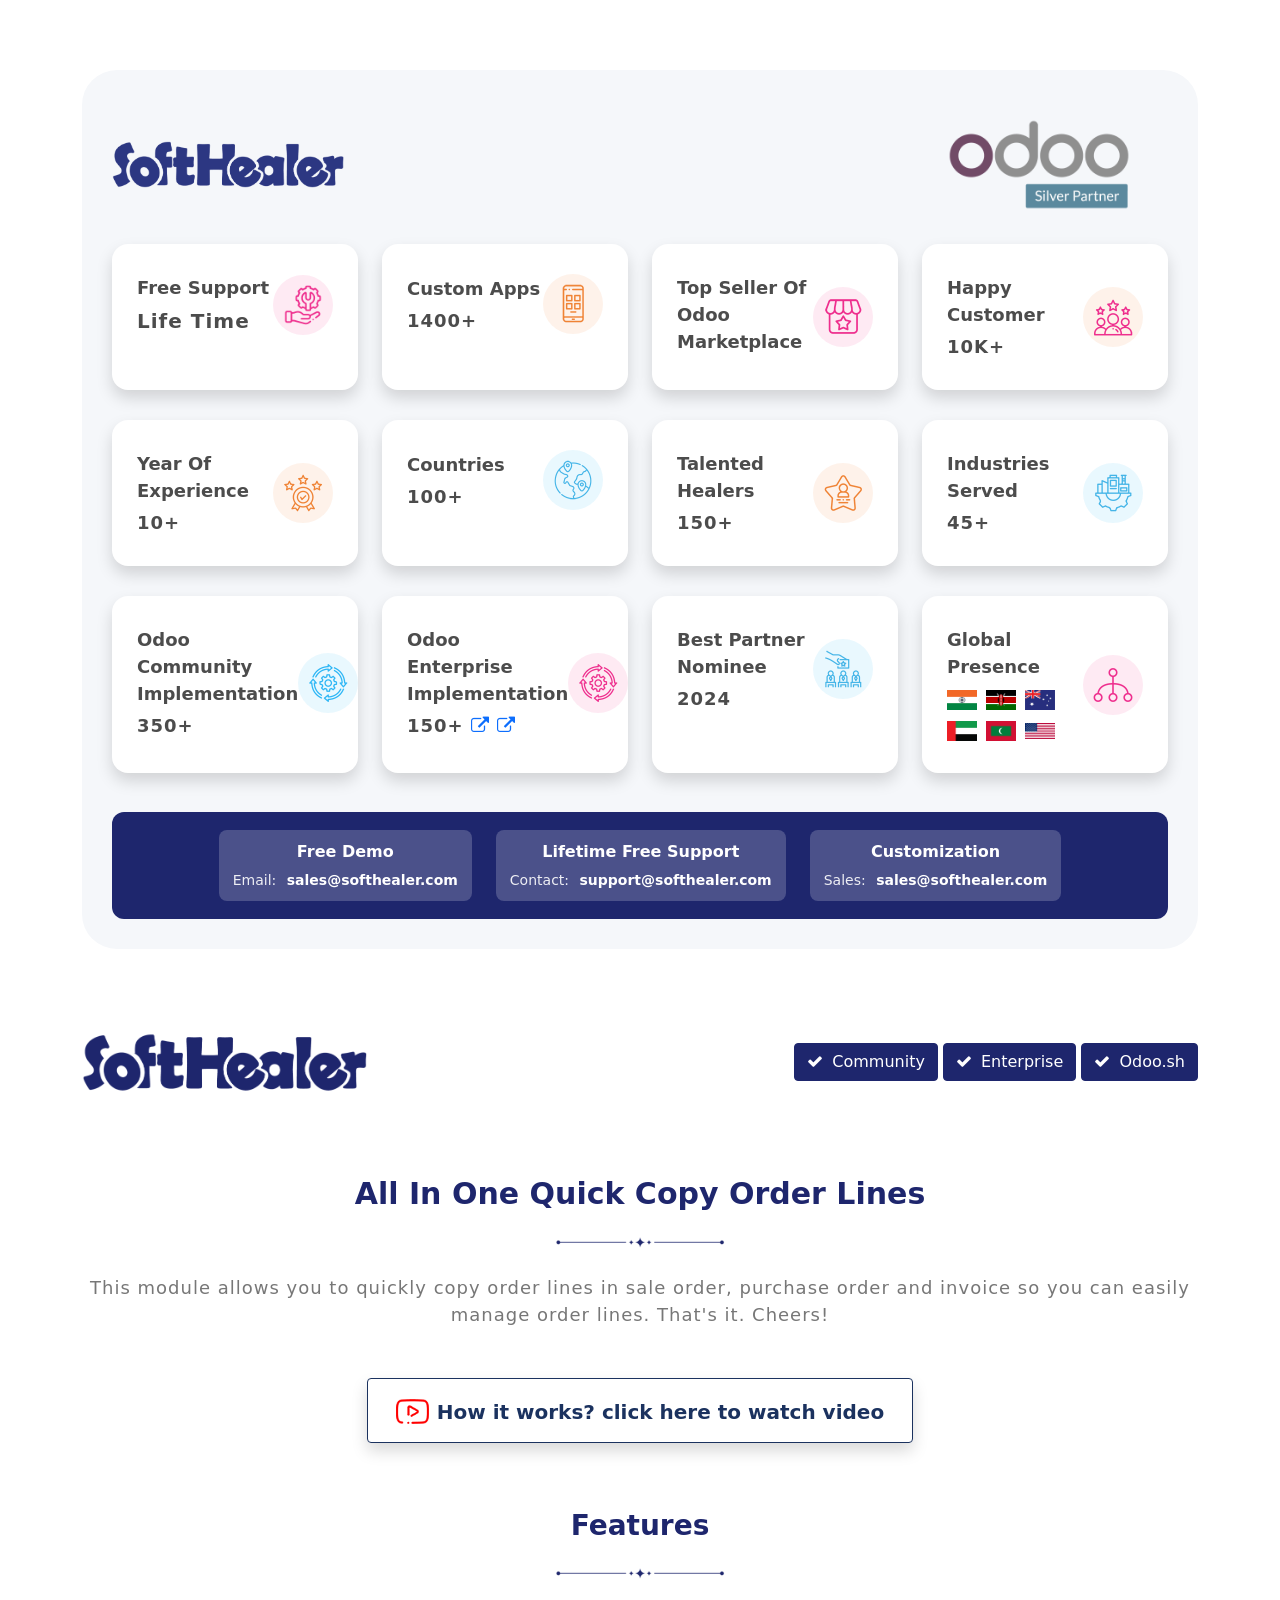
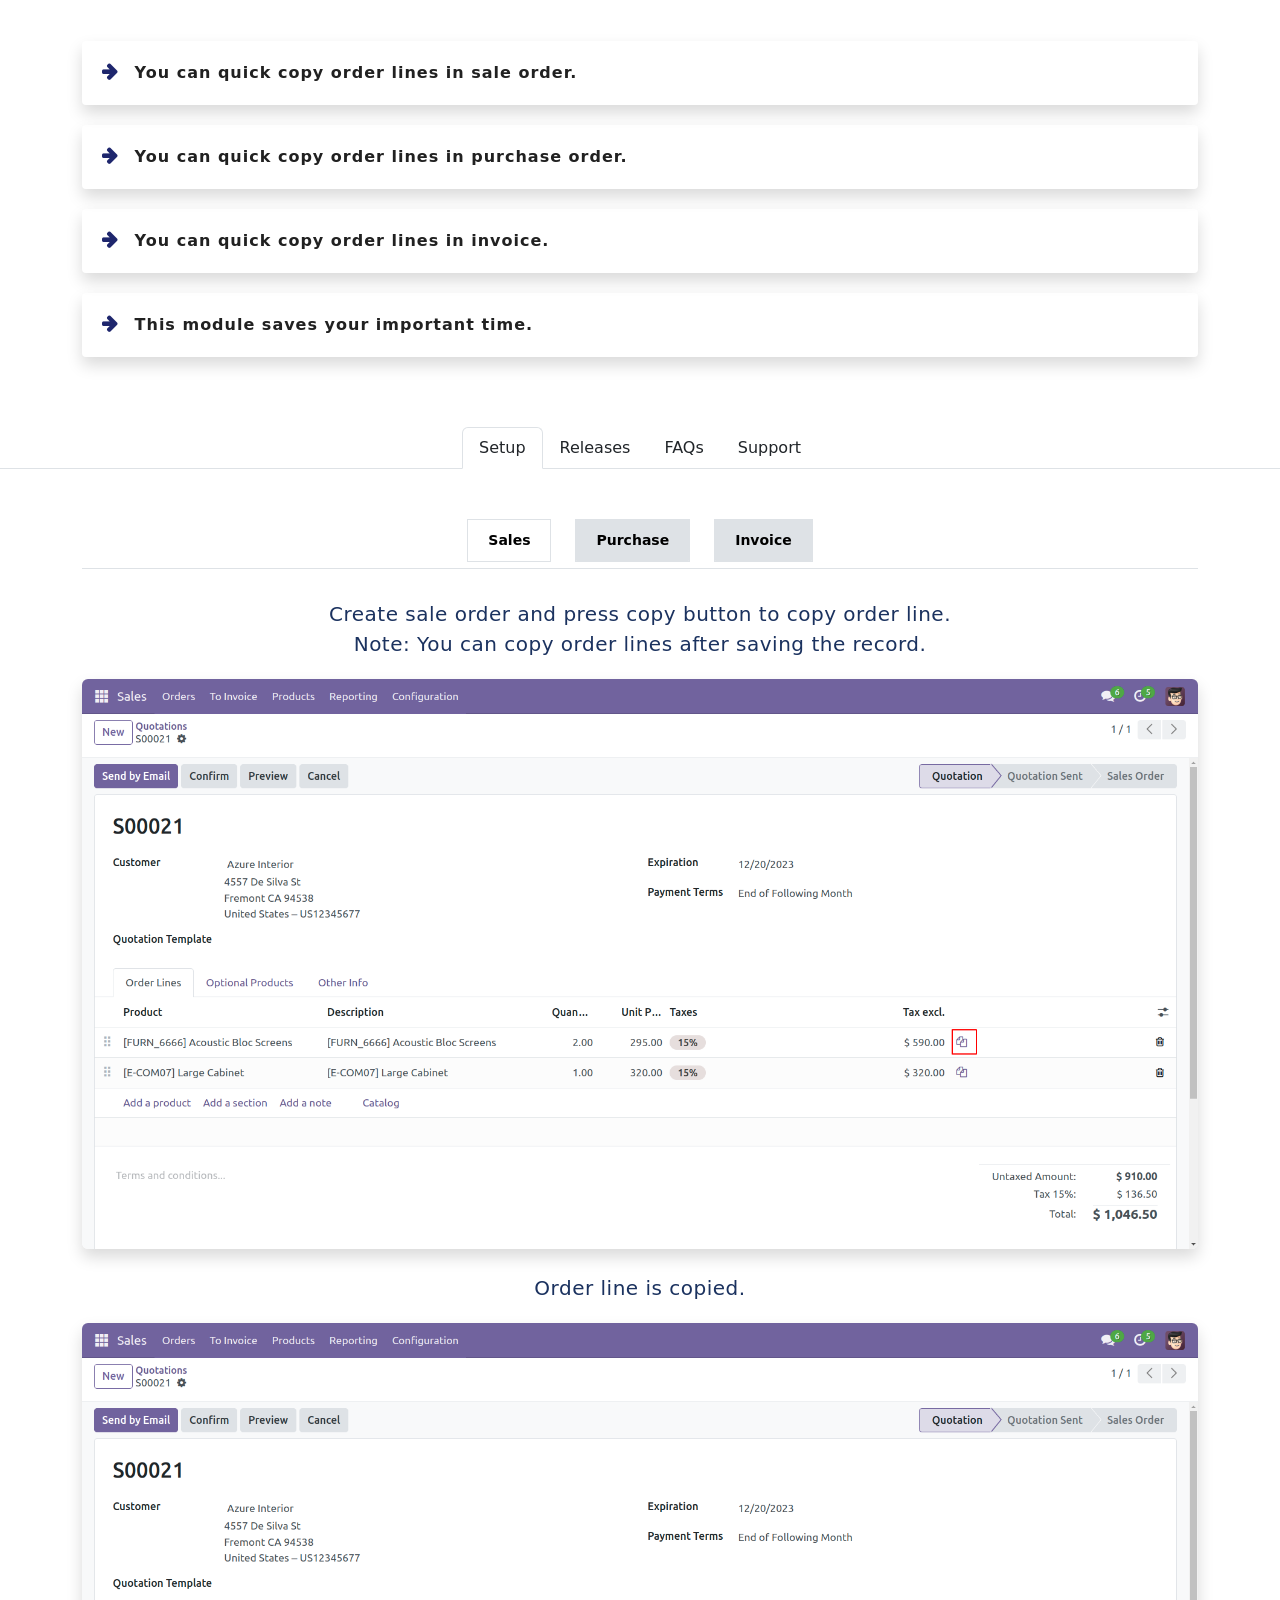
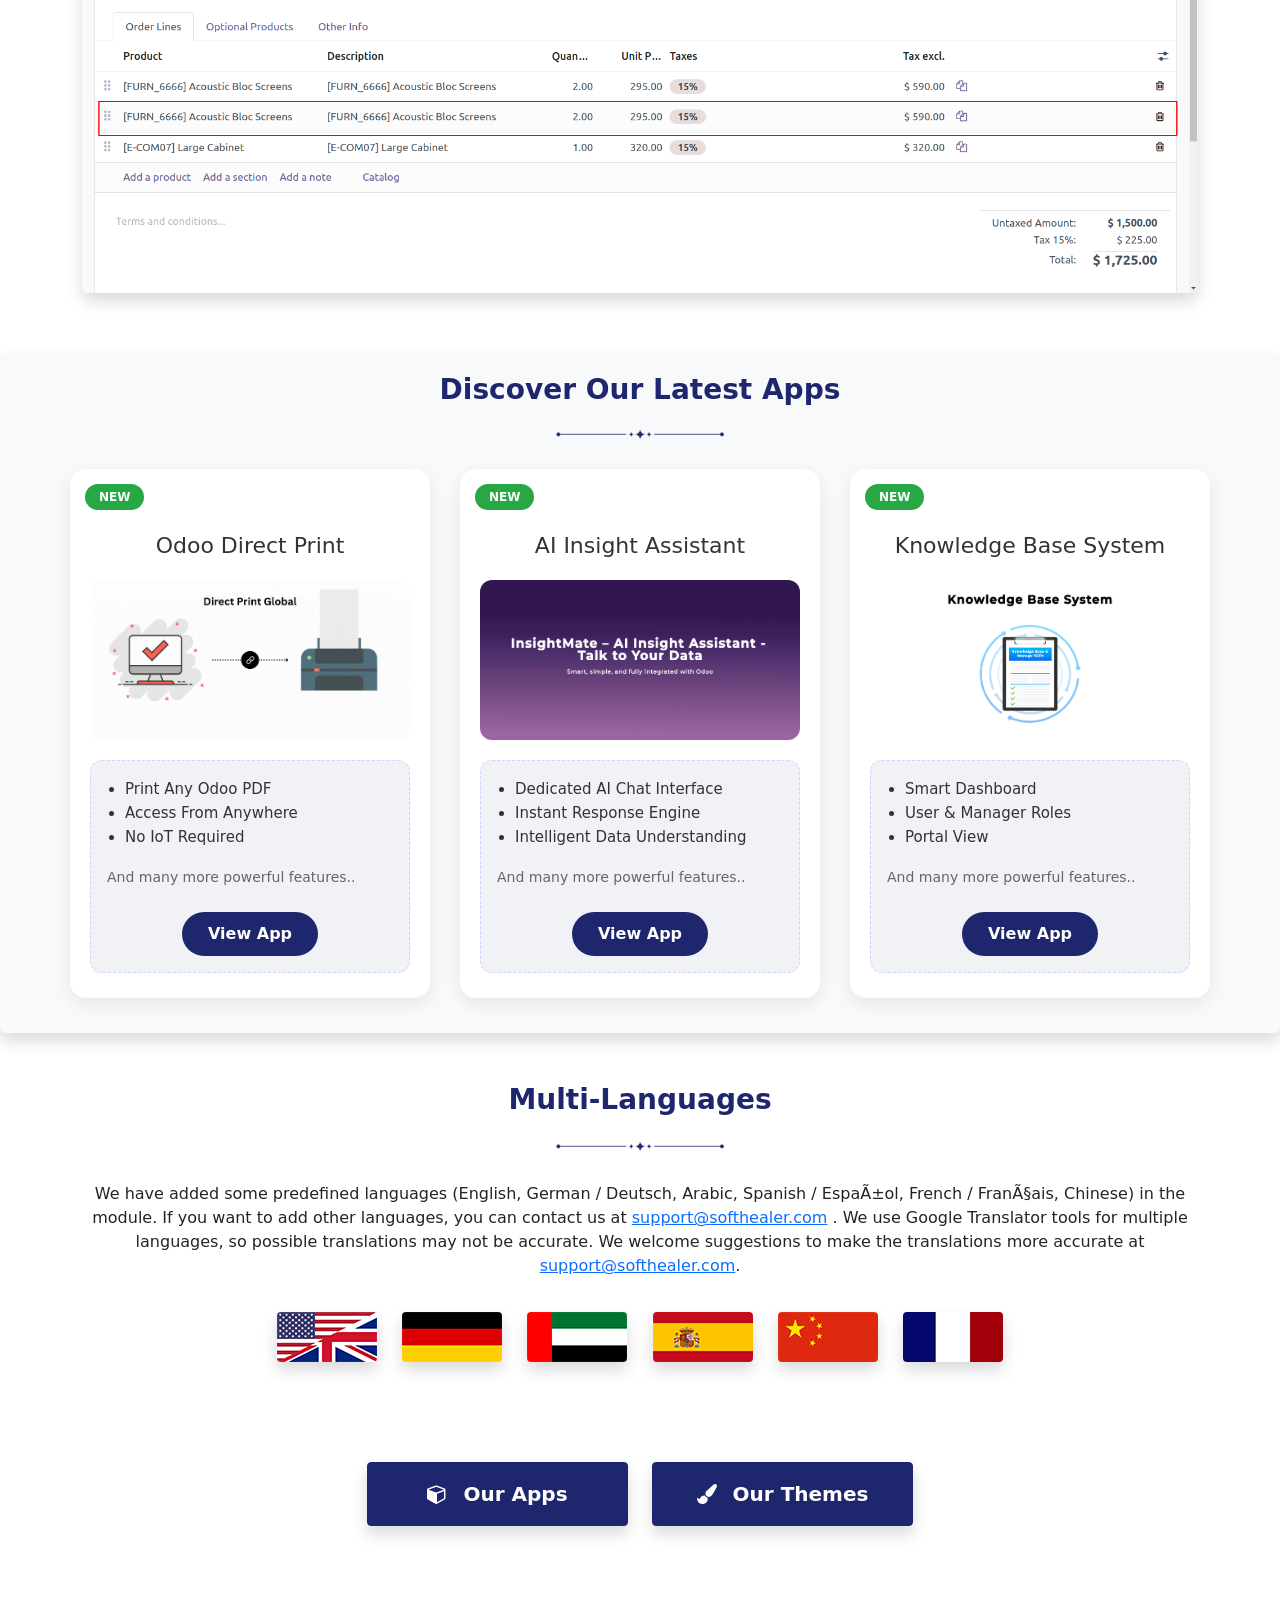
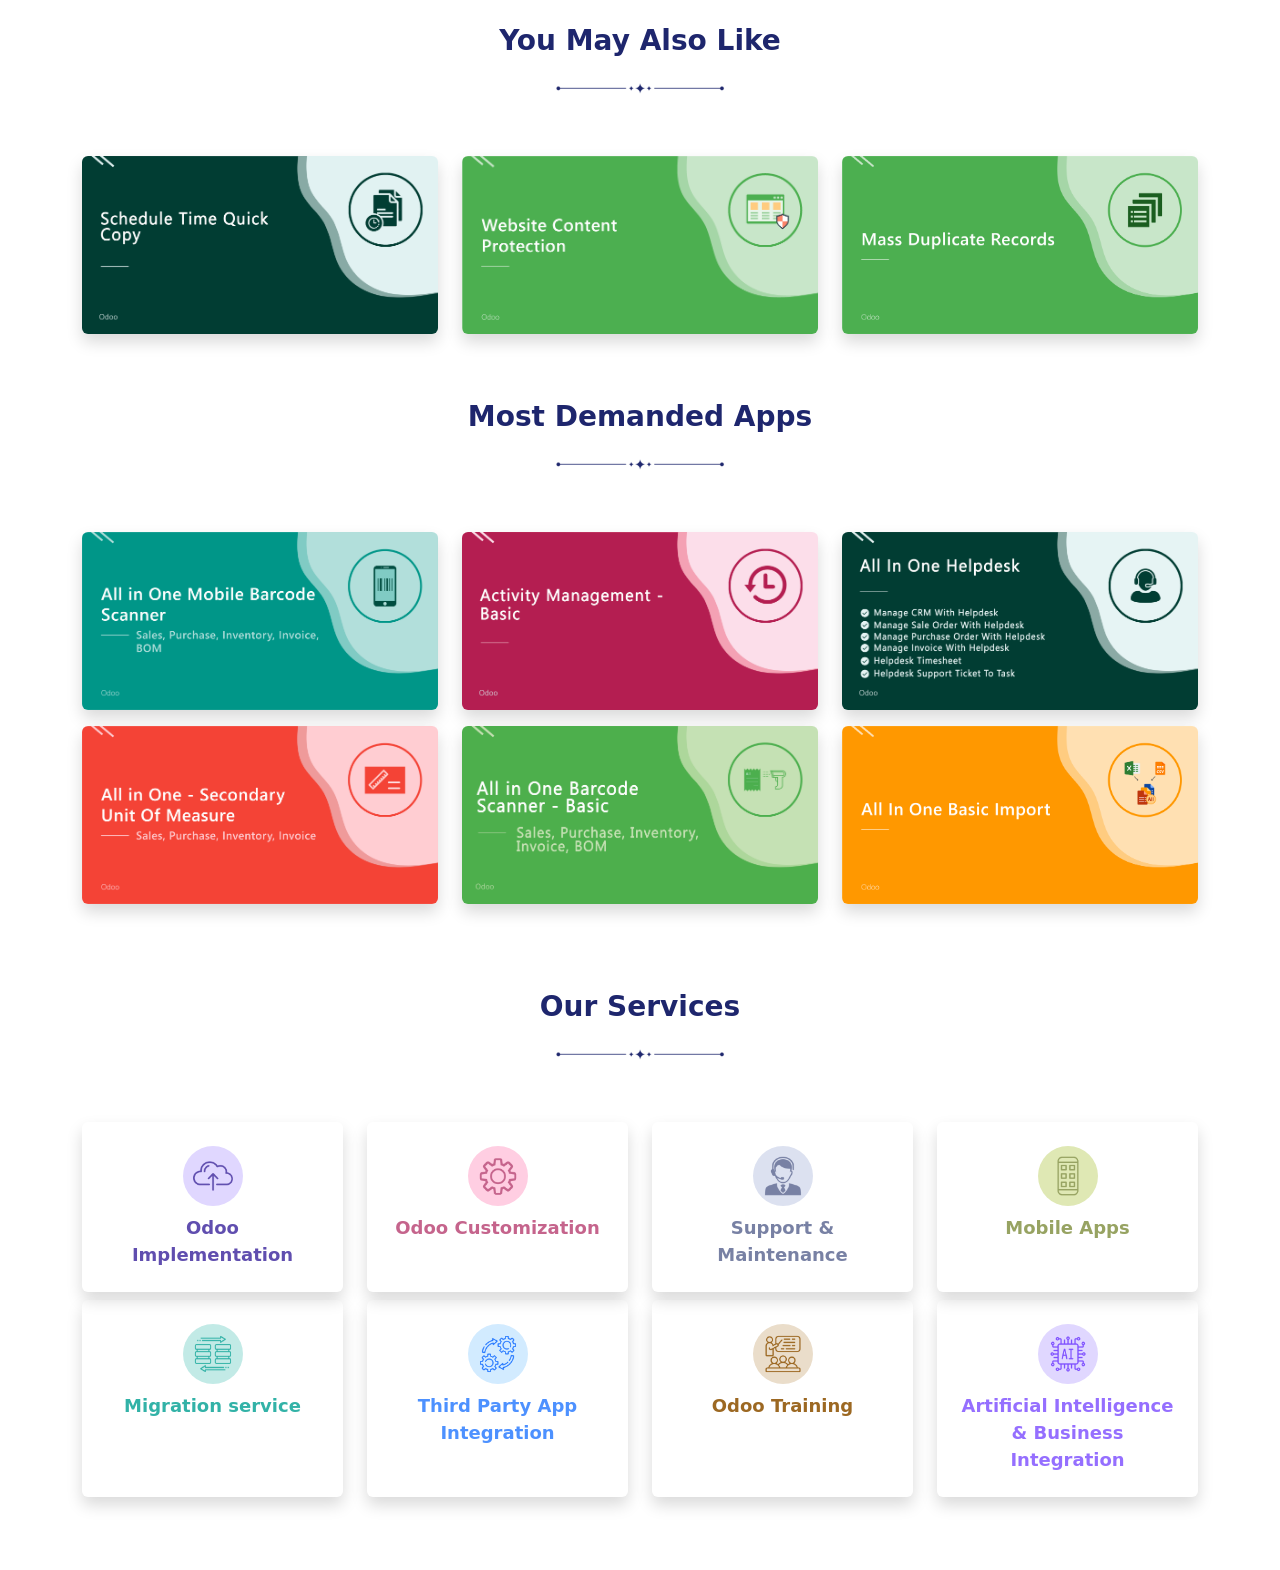
<file: sh_all_in_one_quick_copy_lines/static/description/index.html>
<!DOCTYPE html>
<html>
      <head>
         <title></title>
       <!-- <link rel="stylesheet" href="https://maxcdn.bootstrapcdn.com/bootstrap/4.5.0/css/bootstrap.min.css"> -->
       <link href="https://cdn.jsdelivr.net/npm/bootstrap@5.0.2/dist/css/bootstrap.min.css" rel="stylesheet" integrity="sha384-EVSTQN3/azprG1Anm3QDgpJLIm9Nao0Yz1ztcQTwFspd3yD65VohhpuuCOmLASjC" crossorigin="anonymous">
       <link rel="stylesheet" href="https://cdnjs.cloudflare.com/ajax/libs/font-awesome/4.7.0/css/font-awesome.min.css">
       <!-- <script src="https://ajax.googleapis.com/ajax/libs/jquery/3.5.1/jquery.min.js"></script>
       <script src="https://cdnjs.cloudflare.com/ajax/libs/popper.js/1.16.0/umd/popper.min.js"></script>
       <script src="https://maxcdn.bootstrapcdn.com/bootstrap/4.5.0/js/bootstrap.min.js"></script> -->
       <script src="https://cdn.jsdelivr.net/npm/bootstrap@5.0.2/dist/js/bootstrap.bundle.min.js" integrity="sha384-MrcW6ZMFYlzcLA8Nl+NtUVF0sA7MsXsP1UyJoMp4YLEuNSfAP+JcXn/tWtIaxVXM" crossorigin="anonymous"></script>
      </head>
       <body>
 <section class="sh_counter_section position-relative" style="margin-top:20px;margin-bottom:15px;padding:50px 0px;">
         <div class="container">
            <div class="" style="width: 100%;background-color: #f5f7fa;padding: 30px;border-radius: 35px;">
               <div class="row align-items-center">
                  <div class="col-xxl-6 col-xl-6 col-lg-6 col-md-6 col-6" style="text-align:left">
                     <img src="brandsection/img/softhealer_other.png" alt="logo" style="width:45%">
                  </div>
                  <div class="col-xxl-6 col-xl-6 col-lg-6 col-md-6 col-6" style="text-align:right">
                     <div class="sh_right_logo w-50 ms-auto">
                        <img src="brandsection/img/odoo_silver_partner_rgb.png" alt="right logo" class="w-100">
                     </div>
                  </div>
               </div>
               <div class="row ">
                  <div class="col-xxl-3 col-xl-3 col-lg-6 col-md-6 col-12 card-group">
                     <div class="sh_counter_box rounded rounded-4 w-100 shadow justify-content-between"
                        style="padding: 30px 25px;border-radius: 4px;;background-color:#fff;margin:15px 0; ">
                        <div class="sh_content_box justify-content-between d-flex align-items-center">
                           <div class="sh_left">
                              <div class="sh_title_text"
                                 style="text-transform: capitalize;font-size:18px;margin-bottom:5px; color:#4c4c4c; font-weight: 600;">
                                  Free Support</div>
                              <div class="sh_counter_num"
                                 style="font-size: 20px; letter-spacing:1px;font-weight:700;color:#4c4c4c;">Life Time</div>
                           </div>
                           <div class="sh_right">
                              <div class="sh_icon icon_2 d-flex justify-content-center align-items-center"
                                 style="width: 60px;height: 60px; border-radius:50%;background-color: #ee368c1a;">
                                 <img src="./brandsection/img/days free support.png" alt="Counter box img"
                                    style="width: 100%;height: 100%;padding: 10px;">
                              </div>
                           </div>
                        </div>
                     </div>
                  </div>
                  <div class="col-xxl-3 col-xl-3 col-lg-6 col-md-6 col-12 card-group">
                     <div class="sh_counter_box rounded rounded-4 w-100 shadow"
                        style="padding: 30px 25px;border-radius: 4px;background-color:#fff;margin:15px 0;">
                        <div class="sh_content_box justify-content-between d-flex align-items-center">
                           <div class="sh_left">
                              <div class="sh_title_text"
                                 style="text-transform: capitalize;font-size:18px;margin-bottom:5px; color:#4c4c4c; font-weight: 600;">
                                 Custom Apps</div>
                              <div class="sh_counter_num"
                                 style="font-size:18px; letter-spacing:1px;font-weight:600;color:#4c4c4c;">1400+</div>
                           </div>
                           <div class="sh_right">
                              <div class="sh_icon icon_4 d-flex justify-content-center align-items-center"
                                 style="width: 60px;height: 60px; border-radius:50%;background-color: #ee83361a;">
                                 <img src="./brandsection/img/custom apps.png" alt="counter box img"
                                    style="width: 100%;height: 100%;padding: 10px;">
                              </div>
                           </div>
                        </div>
                     </div>
                  </div>
                  <div class="col-xxl-3 col-xl-3 col-lg-6 col-md-6 col-12 card-group">
                     <div class="sh_counter_box rounded rounded-4 w-100 shadow"
                        style="padding: 30px 25px;border-radius: 4px;background-color:#fff;margin:15px 0; ">
                        <div class="sh_content_box justify-content-between d-flex align-items-center">
                           <div class="sh_left">
                              <div class="sh_title_text"
                                 style="text-transform: capitalize;font-size:18px;margin-bottom:5px; color:#4c4c4c; font-weight: 600;">
                                 top seller of odoo marketplace</div>
                           </div>
                           <div class="sh_right">
                              <div class="sh_icon icon_2 d-flex justify-content-center align-items-center"
                                 style="width: 60px;height: 60px; border-radius:50%;background-color: #ee368c1a;">
                                 <img src="./brandsection/img/top seller of odoo marketplace.png" alt="counter box img"
                                    style="width: 100%;height: 100%;padding: 10px;">
                              </div>
                           </div>
                        </div>
                     </div>
                  </div>
                  <div class="col-xxl-3 col-xl-3 col-lg-6 col-md-6 col-12 card-group">
                     <div class="sh_counter_box rounded rounded-4 w-100 shadow"
                        style="padding: 30px 25px;border-radius: 4px;background-color:#fff;margin:15px 0; ">
                        <div class="sh_content_box justify-content-between d-flex align-items-center">
                           <div class="sh_left">
                              <div class="sh_title_text"
                                 style="text-transform: capitalize;font-size:18px;margin-bottom:5px; color:#4c4c4c; font-weight: 600;">
                                 Happy Customer</div>
                              <div class="sh_counter_num"
                                 style="font-size:18px; letter-spacing:1px;font-weight:600;color:#4c4c4c;">10K+</div>
                           </div>
                           <div class="sh_right">
                              <div class="sh_icon icon_2 d-flex justify-content-center align-items-center"
                                 style="width: 60px;height: 60px; border-radius:50%;background-color: #ee83361a;">
                                 <img src="./brandsection/img/happy customer.png" alt="counter box img"
                                    style="width: 100%;height: 100%;padding: 10px;">
                              </div>
                           </div>
                        </div>
                     </div>
                  </div>
   
               </div>
               <div class="row ">
                  <div class="col-xxl-3 col-xl-3 col-lg-6 col-md-6 col-12 card-group">
                     <div class="sh_counter_box rounded rounded-4 w-100 shadow"
                        style="padding: 30px 25px;border-radius: 4px;background-color:#fff;margin:15px 0; ">
                        <div class="sh_content_box justify-content-between d-flex align-items-center">
                           <div class="sh_left">
                              <div class="sh_title_text"
                                 style="text-transform: capitalize;font-size:18px;margin-bottom:5px; color:#4c4c4c; font-weight: 600;">
                                 Year Of Experience</div>
                              <div class="sh_counter_num"
                                 style="font-size:18px; letter-spacing:1px;font-weight:600;color:#4c4c4c;">10+</div>
                           </div>
                           <div class="sh_right">
                              <div class="sh_icon icon_2 d-flex justify-content-center align-items-center"
                                 style="width: 60px;height: 60px; border-radius:50%;background-color: #ee83361a;">
                                 <img src="./brandsection/img/year of experience.png" alt="counter box img"
                                    style="width: 100%;height: 100%;padding: 10px;">
                              </div>
                           </div>
                        </div>
                     </div>
                  </div>
                  <div class="col-xxl-3 col-xl-3 col-lg-6 col-md-6 col-12 card-group">
                     <div class="sh_counter_box rounded rounded-4 w-100 shadow"
                        style="padding: 30px 25px;border-radius: 4px;background-color:#fff;margin:15px 0;">
                        <div class="sh_content_box justify-content-between d-flex align-items-center">
                           <div class="sh_left">
                              <div class="sh_title_text"
                                 style="text-transform: capitalize;font-size:18px;margin-bottom:5px; color:#4c4c4c; font-weight: 600;">
                                 countries</div>
                              <div class="sh_counter_num"
                                 style="font-size:18px; letter-spacing:1px;font-weight:600;color:#4c4c4c;">100+</div>
                           </div>
                           <div class="sh_right">
                              <div class="sh_icon icon_3 d-flex justify-content-center align-items-center"
                                 style="width: 60px;height: 60px; border-radius:50%;background-color: #2db6f51a;">
                                 <img src="./brandsection/img/countries.png" alt="counter box img"
                                    style="width: 100%;height: 100%;padding: 10px;">
                              </div>
                           </div>
                        </div>
                     </div>
                  </div>
                  <div class="col-xxl-3 col-xl-3 col-lg-6 col-md-6 col-12 card-group">
                     <div class="sh_counter_box rounded rounded-4 w-100 shadow"
                        style="padding: 30px 25px;border-radius: 4px;background-color:#fff;margin:15px 0;">
                        <div class="sh_content_box justify-content-between d-flex align-items-center">
                           <div class="sh_left">
                              <div class="sh_title_text"
                                 style="text-transform: capitalize;font-size:18px;margin-bottom:5px; color:#4c4c4c; font-weight: 600;">
                                 Talented healers</div>
                              <div class="sh_counter_num"
                                 style="font-size:18px; letter-spacing:1px;font-weight:600;color:#4c4c4c;">150+</div>
                           </div>
                           <div class="sh_right">
                              <div class="sh_icon icon_4 d-flex justify-content-center align-items-center"
                                 style="width: 60px;height: 60px; border-radius:50%;background-color: #ee83361a;">
                                 <img src="./brandsection/img/talented healers.png" alt="counter box img"
                                    style="width: 100%;height: 100%;padding: 10px;">
                              </div>
                           </div>
                        </div>
                     </div>
                  </div>
                  <div class="col-xxl-3 col-xl-3 col-lg-6 col-md-6 col-12 card-group">
                     <div class="sh_counter_box rounded rounded-4 w-100 shadow"
                        style="padding: 30px 25px;border-radius: 4px;background-color:#fff;margin:15px 0;">
                        <div class="sh_content_box justify-content-between d-flex align-items-center">
                           <div class="sh_left">
                              <div class="sh_title_text"
                                 style="text-transform: capitalize;font-size:18px;margin-bottom:5px; color:#4c4c4c; font-weight: 600;">
                                 Industries Served</div>
                              <div class="sh_counter_num"
                                 style="font-size:18px; letter-spacing:1px;font-weight:600;color:#4c4c4c;">45+</div>
                           </div>
                           <div class="sh_right">
                              <div class="sh_icon icon_4 d-flex justify-content-center align-items-center"
                                 style="width: 60px;height: 60px; border-radius:50%;background-color: #2db6f51a;">
                                 <img src="./brandsection/img/industries served.png" alt="counter box img"
                                    style="width: 100%;height: 100%;padding: 10px;">
                              </div>
                           </div>
                        </div>
                     </div>
                  </div>
               </div>
               <div class="row ">
                  <div class="col-xxl-3 col-xl-3 col-lg-6 col-md-6 col-12 card-group">
                     <div class="sh_counter_box rounded rounded-4 w-100 shadow"
                        style="padding: 30px 25px;border-radius: 4px;background-color:#fff;margin:15px 0;">
                        <div class="sh_content_box justify-content-between d-flex align-items-center">
                           <div class="sh_left">
                              <div class="sh_title_text"
                                 style="text-transform: capitalize;font-size:18px;margin-bottom:5px; color:#4c4c4c; font-weight: 600;">
                                 Odoo Community Implementation</div>
                              <div class="sh_counter_num"
                                 style="font-size:18px; letter-spacing:1px;font-weight:600;color:#4c4c4c;">350+</div>
                           </div>
                           <div class="sh_right">
                              <div class="sh_icon icon_3 d-flex justify-content-center align-items-center"
                                 style="width: 60px;height: 60px; border-radius:50%;background-color: #2db6f51a;">
                                 <img src="./brandsection/img/odoo community implementation.png" alt="counter box img"
                                    style="width: 100%;height: 100%;padding: 10px;">
                              </div>
                           </div>
                        </div>
                     </div>
                  </div>
                  <div class="col-xxl-3 col-xl-3 col-lg-6 col-md-6 col-12 card-group">
                     <div class="sh_counter_box rounded rounded-4 w-100 shadow"
                        style="padding: 30px 25px;border-radius: 4px;background-color:#fff;margin:15px 0;">
                        <div class="sh_content_box justify-content-between d-flex align-items-center">
                           <div class="sh_left">
                              <div class="sh_title_text"
                                 style="text-transform: capitalize;font-size:18px;margin-bottom:5px; color:#4c4c4c; font-weight: 600;">
                                 Odoo Enterprise Implementation</div>
                              <div class="sh_counter_num"
                                 style="font-size:18px; letter-spacing:1px;font-weight:600;color:#4c4c4c;">150+
                                 <a
                                    href="https://www.odoo.com/es/partners/softhealer-technologies-private-limited-13363635?country_id=101"><i
                                       class="fa fa-external-link" aria-hidden="true"></i></a>
                                 <a
                                    href="https://www.odoo.com/es/partners/softhealer-technologies-llc-18105100?country_id=2"><i
                                       class="fa fa-external-link" aria-hidden="true"></i></a>
                              </div>
                           </div>
                           <div class="sh_right">
                              <div class="sh_icon icon_4 d-flex justify-content-center align-items-center"
                                 style="width: 60px;height: 60px; border-radius:50%;background-color:#ee368c1a;">
                                 <img src="./brandsection/img/odoo enterprise implementation.png" alt="counter box img"
                                    style="width: 100%;height: 100%;padding: 10px;">
                              </div>
                           </div>
                        </div>
                     </div>
                  </div>
                  <div class="col-xxl-3 col-xl-3 col-lg-6 col-md-6 col-12 card-group">
                     <div class="sh_counter_box rounded rounded-4 w-100 shadow"
                        style="padding: 30px 25px;border-radius: 4px;background-color:#fff;margin:15px 0;">
                        <div class="sh_content_box justify-content-between d-flex align-items-center">
                           <div class="sh_left">
                              <div class="sh_title_text"
                                 style="text-transform: capitalize;font-size:18px;margin-bottom:5px; color:#4c4c4c; font-weight: 600;">
                                 Best partner Nominee</div>
                              <div class="sh_counter_num"
                                 style="font-size:18px; letter-spacing:1px;font-weight:600;color:#4c4c4c;">2024</div>
                           </div>
                           <div class="sh_right">
                              <div class="sh_icon icon_3 d-flex justify-content-center align-items-center"
                                 style="width: 60px;height: 60px; border-radius:50%;background-color: #2db6f51a;">
                                 <img src="./brandsection/img/best partner nominee.png" alt="counter box img"
                                    style="width: 100%;height: 100%;padding: 10px;">
                              </div>
                           </div>
                        </div>
                     </div>
                  </div>
                  <div class="col-xxl-3 col-xl-3 col-lg-6 col-md-6 col-12 card-group">
                     <div class="sh_counter_box rounded rounded-4 w-100 shadow"
                        style="padding: 30px 25px;border-radius: 4px;background-color:#fff;margin:15px 0; ">
                        <div class="sh_content_box justify-content-between d-flex align-items-center">
                           <div class="sh_left">
                              <div class="sh_title_text"
                                 style="text-transform: capitalize;font-size:18px;margin-bottom:5px; color:#4c4c4c; font-weight: 600;">
                                 Global Presence</div>
                              <div class="sh_counter_num flex-wrap gap-1" style="font-size:18px; letter-spacing:1px;font-weight:600;color:#4c4c4c; display: flex; align-items: center; flex-wrap: wrap; gap:5px;">
                                 <div  style="width: 30px;margin-right:5px;">
                                    <img src="brandsection/img/india_flag.jpg"  class="w-100 h-100" style="object-fit: cover;">
                                 </div>
                                 <div  style="width: 30px;margin-right:5px;">
                                    <img src="brandsection/img/kenya_flag.jpg" class="w-100 h-100" style="object-fit: cover;">
                                 </div>
                                 <div  style="width: 30px;margin-right:5px;">
                                    <img src="brandsection/img/australia_flag.jpg" class="w-100 h-100" style="object-fit: cover;">
                                 </div>
                                 <div  style="width: 30px;margin-right:5px;">
                                    <img src="brandsection/img/dubai_flag.jpg" class="w-100 h-100" style="object-fit: cover;">
                                 </div>
                                  <div  style="width: 30px;margin-right:5px;">
                                    <img src="brandsection/img/maldives_flag.jpg" class="w-100 h-100" style="object-fit: cover;">
                                 </div>
                                 <div  style="width: 30px;margin-right:5px;">
                                    <img src="brandsection/img/usa_flag.jpg" class="w-100 h-100" style="object-fit: cover;">
                                 </div>
                              </div>
                           </div>
                           <div class="sh_right">
                              <div class="sh_icon icon_2 d-flex justify-content-center align-items-center"
                                 style="width: 60px;height: 60px; border-radius:50%;background-color: #ee368c1a;">
                                 <img src="brandsection/img/branch.png" alt="counter box img"
                                    style="width: 100%;height: 100%;padding: 10px;">
                              </div>
                           </div>
                        </div>
                     </div>
                  </div>
               </div>
               <br/>
               <div class="gap-4 justify-content-center align-items-center" style="color:#fff; border-radius:12px; padding:18px; display:flex; width:100%; background-color:#1e266d">
                  <!-- Demo -->
                  <div style="min-width:240px; padding:10px 14px; border-radius:8px; text-align:center; background-color:rgba(255,255,255,0.2)">
                    <div style="font-size:16px; font-weight:700">Free Demo</div>
                    <div style="font-size:14px; margin-top:6px; color:rgba(255,255,255,0.9)">Email: <span style="display:inline-block; font-weight:800; color:#fff; margin-left:6px">sales@softhealer.com</span></div>
                  </div>
              
                  <!-- 365 Days Support -->
                  <div style="min-width:240px; padding:10px 14px; border-radius:8px; text-align:center; background-color:rgba(255, 255, 255, 0.2)">
                    <div style="font-size:16px; font-weight:700"> <span style="font-size: 16px;margin-top:6px;color: rgba(255,255,255,0.9);border-radius: 5px;color: #fff;"> Lifetime Free </span> Support</div>
                    <div style="font-size:14px; margin-top:6px; color:rgba(255,255,255,0.9)">Contact: <span style="font-weight:800; color:#fff; margin-left:6px">support@softhealer.com</span></div>
                  </div>
              
                  <!-- Customization / Sales -->
                  <div style="min-width:240px; padding:10px 14px; border-radius:8px; text-align:center; background-color:rgba(255, 255, 255, 0.2)">
                    <div style="font-size:16px; font-weight:700">Customization</div>
                    <div style="font-size:14px; margin-top:6px; color:rgba(255,255,255,0.9)">Sales: <span style="font-weight:800; color:#fff; margin-left:6px">sales@softhealer.com</span></div>
                  </div>
                </div>

            </div>
         </div>
      </section>

          <section id="sh_module_heading">
            <div class="container">
               <div class="sh_center text-center" style='margin: 2rem 0;'>
                  <div class="row align-items-center" style='align-items: center;'>
                     <div class="col-lg-4 col-md-4 col-sm-12" style='text-align: left;'>
                        <img src='shapes/softhealer.png' alt='logo' style="width: 80%;">
                     </div>
                     <div class="col-lg-8 col-md-8 col-sm-12" style='text-align: right;'>
                        <span class='btn btn-primary' style="position: relative; overflow: hidden; border: 1px solid transparent; padding: .375rem .75rem; font-size: 1rem; line-height: 1.5; border-radius: .25rem; background-color: #1e266d;border-color: #1e266d;"><i class='fa fa-check' style="margin-right: 9px;"></i>Community</span>
                        <span class='btn btn-primary' style="position: relative; overflow: hidden; border: 1px solid transparent; padding: .375rem .75rem; font-size: 1rem; line-height: 1.5; border-radius: .25rem; background-color: #1e266d;border-color: #1e266d;"><i class='fa fa-check' style="margin-right: 9px;"></i>Enterprise</span>
                        <span class='btn btn-primary' style="position: relative; overflow: hidden; border: 1px solid transparent; padding: .375rem .75rem; font-size: 1rem; line-height: 1.5; border-radius: .25rem; background-color: #1e266d;border-color: #1e266d;"><i class='fa fa-check' style="margin-right: 9px;"></i>Odoo.sh</span>
                     </div>
                  </div>
               </div>
            </div>
          </section>

          <!-- heading  -->
          <section id="sh_module_heading" style="padding-top: 50px;">
            <div class="container">
               <div class="sh_center text-center">
                  <h4 style="font-size: 30px;font-weight: 600;color: #1e266d;margin-bottom: 10px;">All In One Quick Copy Order Lines</h4>
                  <!-- <img src="shape.png" style="width: 100px;display: block;text-align: center;margin: auto;margin-bottom: 20px;" /> -->
                  <img src="shapes/heading.png" alt="heading" />
                  <p style="color: #777;font-size: 18px;margin: 0;letter-spacing: 1px;margin-top: 12px;">This module allows you to quickly copy order lines in sale order, purchase order and invoice so you can easily manage order lines. That's it. Cheers!</p>
               </div>
            </div>
          </section>
            <section id="sh_module_heading" style="padding-top: 50px;">
         <div class="container">
            <div class="row">
               <div class="col-lg-3 hidden-xs" style="padding: 2.5rem 1rem !important;">
               </div>
               <div class="col-lg-6 col-md-6 col-sm-12 col-12 mb-2">
                  <div class="mx-auto">
                     <a href="https://youtu.be/LCe0AMUSvyI" target="_blank" class="shadow rounded py-3 px-4 mb-2 s_tooltip_tabs_tooltip_image s_figure_link text-center btn" style="border-width: 1px;border-style: solid;border-color: #1b325f;color: #1b325f;position: relative; overflow: hidden;text-decoration: none;border-radius: 0px;display: inline-block;font-size: 20px;font-weight: bold;width: 100%;border-radius: 0.25rem !important;"><span><img class="me-2" src="shapes/vd_btn.png" alt="video_btn" style="height: 25px;" /></span><span class="align-middle">How it works? click here to watch video</span></a>
                  </div>
               </div>
               <div class="col-lg-3 hidden-xs" style="padding: 2.5rem 1rem !important;">
               </div>
            </div>
         </div>
      </section>
          <!-- heading  -->
           <section id="sh_feature" style="padding-top: 50px;background-color: transparent;">
         <div class="container">
            <div class="sh_center text-center mb-5">
               <h4 style="font-size: 28px;font-weight: 600;color: #1e266d;margin-bottom: 10px;">Features</h4>
               <!-- <hr style="width: 100px;border-width: 2px;border-color: #1e266d;" /> -->
               <img src="shapes/heading.png" alt="heading" />
            </div>
      <div id="Feature" class="tab-pane active">
         <ul style="padding: 0;list-style: none;">
            <li class="shadow rounded" style="padding: 20px;margin-bottom: 20px;font-size: 16px;color: #212121;font-weight: 600;letter-spacing: 1px;display: block;border-radius: 0.25rem !important;"><span class="fa fa-arrow-right" style="color: #1e266d;font-weight: 600;font-size: 18px;padding-right: 10px;"></span> You can quick copy order lines in sale order.
            </li>
              <li class="shadow rounded" style="padding: 20px;margin-bottom: 20px;font-size: 16px;color: #212121;font-weight: 600;letter-spacing: 1px;display: block;border-radius: 0.25rem !important;"><span class="fa fa-arrow-right" style="color: #1e266d;font-weight: 600;font-size: 18px;padding-right: 10px;"></span> You can quick copy order lines in purchase order.
            </li>
                <li class="shadow rounded" style="padding: 20px;margin-bottom: 20px;font-size: 16px;color: #212121;font-weight: 600;letter-spacing: 1px;display: block;border-radius: 0.25rem !important;"><span class="fa fa-arrow-right" style="color: #1e266d;font-weight: 600;font-size: 18px;padding-right: 10px;"></span> You can quick copy order lines in invoice.
            </li>
                <li class="shadow rounded" style="padding: 20px;margin-bottom: 20px;font-size: 16px;color: #212121;font-weight: 600;letter-spacing: 1px;display: block;border-radius: 0.25rem !important;"><span class="fa fa-arrow-right" style="color: #1e266d;font-weight: 600;font-size: 18px;padding-right: 10px;"></span> This module saves your important time.
            </li>
         </ul>
      </div>
   </div>
</section>

          <!-- tabes-->
          <section id="sh_tab" class="sh_tab" style="padding-top: 50px;background-color: transparent;">
            <div class="">
               <ul class="nav nav-tabs justify-content-center bg-transparent" id="nav-tab" role="tablist">
                  <li class="nav-item" role="presentation">
                    <a class="nav-link text-dark active" id="pills-home-tab-a" data-bs-toggle="pill" data-bs-target="#Configurations" type="button" role="tab" aria-controls="pills-home" aria-selected="false">Setup</a>
                  </li>
                  <li class="nav-item text-black" role="presentation">
                    <a class="nav-link text-dark" id="pills-profile-tab-b" data-bs-toggle="pill" data-bs-target="#Release" type="button" role="tab" aria-controls="pills-profile" aria-selected="false">Releases</a>
                  </li>
                  <li class="nav-item text-black" role="presentation">
                    <a class="nav-link text-dark " id="pills-contact-tab-c" data-bs-toggle="pill" data-bs-target="#FAQ" type="button" role="tab" aria-controls="pills-contact" aria-selected="true">FAQs</a>
                  </li>
                  <li class="nav-item text-black position-relative" role="presentation">
                     <a class="nav-link text-dark " id="pills-contact-tab-c" data-bs-toggle="pill" data-bs-target="#Support" type="button" role="tab" aria-controls="pills-contact" aria-selected="true">Support</a>
                   </li>
                </ul>
               <div class="tab-content" style="padding-top: 30px;background-color: transparent;padding-bottom: 30px;">
                  
                  <!-- tab 1 -->
                  <div id="Configurations" class="tab-pane active">
                     <section id="sh_configuration">
                        <div class="container">
                           <div class="text-center">
                             
                              <!-- sub TAB -->
                              <section id="sh_setup_sub_tab" style="margin-top: 20px;">
                                 <ul class="nav nav-tabs justify-content-center bg-transparent" id="myTab" role="tablist" style="background-color:transparent !important; gap:10px; justify-content: center;">
                                    <li class="nav-item position-relative" style="color:black;border-radius:2px;text-align:center;margin-bottom:7px;font-weight:600;font-size:14px;background-color: #dee2e6;margin: 0px 7px 7px;">
                                       <a class="nav-link rounded active" data-bs-toggle="tab" href="#soc" style="border: 1px solid #dee2e6;padding:10px 20px;border-top-left-radius:0px;border-top-right-radius:0px;color: black; border-radius: 0 !important;"> Sales </a>
                                     </li>
                                     <li class="nav-item position-relative" style="color:black; border-radius:2px;  text-align:center; margin-bottom:7px; font-weight:600; font-size:14px; background-color:#dee2e6; margin: 0px 7px 7px;">
                                       <a class="nav-link rounded" data-bs-toggle="tab" href="#poc" style="border:1px solid #dee2e6; padding:10px 20px; border-top-left-radius:0px; border-top-right-radius:0px;color: black; border-radius: 0 !important;"> Purchase </a>
                                     </li>
                                     <li class="nav-item position-relative" style="color:black; border-radius:2px;  text-align:center; margin-bottom:7px; font-weight:600; font-size:14px; background-color:#dee2e6; margin: 0px 7px 7px;">
                                       <a class="nav-link rounded" data-bs-toggle="tab" href="#ac" style="border:1px solid #dee2e6; padding:10px 20px; border-top-left-radius:0px; border-top-right-radius:0px;color: black; border-radius: 0 !important;"> Invoice </a>
                                     </li>    
                                 </ul>

                                 <div class="tab-content" style="padding-top: 30px;background-color: transparent;padding-bottom: 30px;">
                                   
                                    <div id="soc" class="tab-pane active">
                                       <section id="sh_sub_tab_1">
                                          <div class="text-center">
                                             <p style="color: #1b325f;font-size: 20px;max-width: 75%;margin: auto;margin-bottom: 20px;letter-spacing: .5px;"> Create sale order and press copy button to copy order line. <br/> Note: You can copy order lines after saving the record.
                                             </p>
                                             <div class="col-md-12">
                                                <img class="img-responsive rounded shadow" src="screenshots/1.png" style="width: 100%;" />
                                             </div><br/>
                                             <p style="color: #1b325f;font-size: 20px;max-width: 75%;margin: auto;margin-bottom: 20px;letter-spacing: .5px;"> Order line is copied.
                                             </p>
                                             <div class="col-md-12">
                                                <img class="img-responsive rounded shadow" src="screenshots/2.png" style="width: 100%;" />
                                             </div>
                                          </div>
                                       </section>
                                    </div>
                                    <div id="poc" class="tab-pane">
                                       
                                       <section id="sh_sub_tab_2">
                                          
                                          <div class="text-center">
                                             <p style="color: #1b325f;font-size: 20px;max-width: 75%;margin: auto;margin-bottom: 20px;letter-spacing: .5px;"> Create purchase order and press copy button to copy order line. <br/> Note: You can copy order lines after saving the record.
                                             </p>
                                             <div class="col-md-12">
                                               <img class="img-responsive rounded shadow" src="screenshots/3.png" style="width: 100%;" />
                                             </div>
                                             <br/>
                                             <p style="color: #1b325f;font-size: 20px;max-width: 75%;margin: auto;margin-bottom: 20px;letter-spacing: .5px;"> Order line is copied.
                                             </p>
                                             <div class="col-md-12">
                                               <img class="img-responsive rounded shadow" src="screenshots/4.png" style="width: 100%;" />
                                             </div>
                                          </div>
                                       </section>
                                    </div>
                                    <div id="ac" class="tab-pane">
                                       <section id="sh_sub_tab_2">
                                          <div class="text-center">
                                             <p style="color: #1b325f;font-size: 20px;max-width: 75%;margin: auto;margin-bottom: 20px;letter-spacing: .5px;"> Create invoice and press copy button to copy invoice line. <br/> Note: You can copy order lines after saving the record.
                                             </p>
                                             <div class="col-md-12">
                                                <img class="img-responsive rounded shadow" src="screenshots/5.png" style="width: 100%;" />
                                             </div>
                                             <br/>
                                             <p style="color: #1b325f;font-size: 20px;max-width: 75%;margin: auto;margin-bottom: 20px;letter-spacing: .5px;"> Order line is copied.
                                             </p>
                                             <div class="col-md-12">
                                                <img class="img-responsive rounded shadow" src="screenshots/6.png" style="width: 100%;" />
                                             </div>
                                          </div>
                                       </section>
                                    </div>
                                 </div>
                              </section>
                              <!-- sub TAB -->

                           </div>
                        </div>
                     </section>
                  </div>
                  <!-- tab 1 -->

                  <!-- tab 2 -->
                  <div id="Release" class="tab-pane fade container">
                  
                    
                     <div class="sh_content shadow rounded bg-white" style="padding: 20px;margin-bottom: 15px;">
                        <h4 style="font-size: 16px;margin: 0;color: #212121;text-decoration: none;font-weight: 600;letter-spacing: 1px;display: block;"><span class="fa fa-hand-o-right" style="color: #1e266d;font-weight: 600;font-size: 18px;padding-right: 10px;"></span> <span>Version 19.0.1</span> | <span style="color: #1e266d;">Released on : 11<sup>th</sup> September 2025</span></h4>
                        <div style="font-size: 16px;padding-left: 32px;color: #555;margin: 0;padding-top: 15px;">
                           <div style="font-weight: normal;" class="d-flex align-items-center">
                           <span
                                       class="badge me-2"
                                       style="
                                             background-color: #1e266d !important;
                                             padding: 5px 15px;
                                             border-radius: 3px;
                                             color: #fff !important;
                                             font-size: 9px;
                                             text-transform: uppercase;
                                             font-weight: bold;
                                             box-shadow: 0 1px 3px rgba(0, 0, 0, 0.12), 0 1px 2px rgba(0, 0, 0, 0.24);
                                       "
                                    >
                                       Initial
                                    </span>
                                 <span style="vertical-align: middle;font-size: 15px;">Initial Release.</div>
                        </div>
                     </div>

                  </div>
                  <!-- tab 2 -->

                  <!-- tab 3 -->
               <div id="FAQ" class="tab-pane fade container sh_faq">
               <div class="demo">
                  <div class="panel-group" id="accordion" role="tablist">
                     <div class="panel panel-default shadow rounded bg-white"
                        style="padding: 20px;margin-bottom: 20px;">
                        <div class="panel-heading" role="tab" id="headingOne" style="border: 0;padding: 0;">
                           <h4 class="panel-title" style="margin: 0;">
                              <a role="button" data-bs-toggle="collapse" data-bs-parent="#accordion" href="#collapseOne"
                                 aria-expanded="true" aria-controls="collapseOne"
                                 style="font-size: 16px;margin: 0;color: #212121;text-decoration: none;font-weight: 600;letter-spacing: 1px;display: flex;">
                                 <span class="fa fa-hand-o-right"
                                    style="color: #1e266d;font-weight: 600;font-size: 18px;padding-right: 10px;"></span>
                                Is this application compatible with Odoo Enterprise as well as the Community edition of Odoo?
                                 <!--  <span class="fa fa-plus" style="float: right;background-color: #1e266d;width: 35px;height: 35px;text-align: center;line-height: 35px;color: #fff;border-radius: 50%;margin-top: -8px;"></span> -->
                              </a>
                           </h4>
                        </div>
                        <div id="collapseOne1" class="panel-collapse collapse show" role="tabpanel"
                           aria-labelledby="headingOne">
                           <div class="panel-body" style="padding-top: 20px;">
                              <ul
                                 style="list-style-type: disc;font-size: 16px;padding-left: 30px;color: #555;margin: 0;">
                                 <li style="margin-bottom: 0px;">Yes, this app works perfectly with Odoo Enterprise (Odoo.sh & Premise) as well as Community.
                                     </li>
                              </ul>
                           </div>
                        </div>
                     </div>
                     <div class="panel panel-default shadow rounded bg-white"
                        style="padding: 20px;margin-bottom: 20px;">
                        <div class="panel-heading" role="tab" id="headingThree" style="border: 0;padding: 0;">
                           <h4 class="panel-title" style="margin: 0;">
                              <a class="collapsed" role="button" data-bs-toggle="collapse" data-bs-parent="#accordion"
                                 href="#collapseThree" aria-expanded="false" aria-controls="collapseThree"
                                 style="font-size: 16px;margin: 0;color: #212121;text-decoration: none;font-weight: 600;letter-spacing: 1px;display: flex;">
                                 <span class="fa fa-hand-o-right"
                                    style="color: #1e266d;font-weight: 600;font-size: 18px;padding-right: 10px;"></span>
                              Is this application compatible with odoo.com(odoo saas/online)? </a>
                           </h4>
                        </div>
                        <div id="collapseThree3" class="panel-collapse collapse show" role="tabpanel"
                           aria-labelledby="headingThree">
                           <div class="panel-body" style="padding-top: 20px;">
                              <ul
                                 style="list-style-type: disc;font-size: 16px;padding-left: 30px;color: #555;margin: 0;">
                                 <li style="margin-bottom: 0px;">No, this application is not compatible with odoo.com(odoo saas/Odoo Online)
                                 </li>
                              </ul>
                           </div>
                        </div>
                     </div>
                     <div class="panel panel-default shadow rounded bg-white" style="padding: 20px;margin-bottom: 20px;">
                     <div class="panel-heading" role="tab" id="headingOne" style="border: 0;padding: 0;">
                        <h4 class="panel-title" style="margin: 0;">
                           <a role="button" data-toggle="collapse" data-parent="#accordion" href="#collapseOne" aria-expanded="true" aria-controls="collapseOne" style="font-size: 16px;margin: 0;color: #212121;text-decoration: none;font-weight: 600;letter-spacing: 1px;display: flex;">
                              <span class="fa fa-hand-o-right" style="color: #1e266d;font-weight: 600;font-size: 18px;padding-right: 10px;"></span>
                            Can I get a demo of the module before making a purchase?
                              <!--  <span class="fa fa-plus" style="float: right;background-color: #1e266d;width: 35px;height: 35px;text-align: center;line-height: 35px;color: #fff;border-radius: 50%;margin-top: -8px;"></span> -->
                           </a>
                        </h4>
                     </div>
                     <div id="collapseOne1" class="panel-collapse collapse show" role="tabpanel" aria-labelledby="headingOne">
                        <div class="panel-body" style="padding-top: 20px;">
                           <ul style="list-style-type: none;font-size: 16px;padding-left: 30px;color: #555;margin: 0;">
                              <li style="margin-bottom: 0px;">
                               Yes, to test this module, please contact us at <a href='mailto:support@softhealer.com' style="color: #007bff;font-weight: 600;text-decoration: none;">sales@softhealer.com</a>.</li>
                           </ul>
                        </div>
                     </div>
                  </div>
                      <div class="panel panel-default shadow rounded bg-white"
                        style="padding: 20px;margin-bottom: 20px;">
                        <div class="panel-heading" role="tab" id="headingThree" style="border: 0;padding: 0;">
                           <h4 class="panel-title" style="margin: 0;">
                              <a class="collapsed" role="button" data-bs-toggle="collapse" data-bs-parent="#accordion"
                                 href="#collapseThree" aria-expanded="false" aria-controls="collapseThree"
                                 style="font-size: 16px;margin: 0;color: #212121;text-decoration: none;font-weight: 600;letter-spacing: 1px;display: flex;">
                                 <span class="fa fa-hand-o-right"
                                    style="color: #1e266d;font-weight: 600;font-size: 18px;padding-right: 10px;"></span>
                                I want some customization in this app. How can I request it?
                              </a>
                           </h4>
                        </div>
                        <div id="collapseThree3" class="panel-collapse collapse show" role="tabpanel"
                           aria-labelledby="headingThree">
                           <div class="panel-body" style="padding-top: 20px;">
                              <ul
                                 style="list-style-type: disc;font-size: 16px;padding-left: 30px;color: #555;margin: 0;">
                                 <li style="margin-bottom: 0px;">Please contact us at <a href='mailto:support@softhealer.com' style="color: #007bff;font-weight: 600;text-decoration: none;">sales@softhealer.com</a>to request customization.
                                 </li>
                              </ul>
                           </div>
                        </div>
                     </div>
                      <div class="panel panel-default shadow rounded bg-white"
                        style="padding: 20px;margin-bottom: 20px;">
                        <div class="panel-heading" role="tab" id="headingThree" style="border: 0;padding: 0;">
                           <h4 class="panel-title" style="margin: 0;">
                              <a class="collapsed" role="button" data-bs-toggle="collapse" data-bs-parent="#accordion"
                                 href="#collapseThree" aria-expanded="false" aria-controls="collapseThree"
                                 style="font-size: 16px;margin: 0;color: #212121;text-decoration: none;font-weight: 600;letter-spacing: 1px;display: flex;">
                                 <span class="fa fa-hand-o-right"
                                    style="color: #1e266d;font-weight: 600;font-size: 18px;padding-right: 10px;"></span>
                               Do I get free support?
                              </a>
                           </h4>
                        </div>
                        <div id="collapseThree3" class="panel-collapse collapse show" role="tabpanel"
                           aria-labelledby="headingThree">
                           <div class="panel-body" style="padding-top: 20px;">
                              <ul
                                 style="list-style-type: disc;font-size: 16px;padding-left: 30px;color: #555;margin: 0;">
                                 <li style="margin-bottom: 0px;">
                                 Yes, we provide free support for 365 days from the date of purchase.
                                 </li>
                              </ul>
                           </div>
                        </div>
                     </div>
                      <div class="panel panel-default shadow rounded bg-white"
                        style="padding: 20px;margin-bottom: 20px;">
                        <div class="panel-heading" role="tab" id="headingThree" style="border: 0;padding: 0;">
                           <h4 class="panel-title" style="margin: 0;">
                              <a class="collapsed" role="button" data-bs-toggle="collapse" data-bs-parent="#accordion"
                                 href="#collapseThree" aria-expanded="false" aria-controls="collapseThree"
                                 style="font-size: 16px;margin: 0;color: #212121;text-decoration: none;font-weight: 600;letter-spacing: 1px;display: flex;">
                                 <span class="fa fa-hand-o-right"
                                    style="color: #1e266d;font-weight: 600;font-size: 18px;padding-right: 10px;"></span>
                                Do I get free updates?
                              </a>
                           </h4>
                        </div>
                        <div id="collapseThree3" class="panel-collapse collapse show" role="tabpanel"
                           aria-labelledby="headingThree">
                           <div class="panel-body" style="padding-top: 20px;">
                              <ul
                                 style="list-style-type: disc;font-size: 16px;padding-left: 30px;color: #555;margin: 0;">
                                 <li style="margin-bottom: 0px;">Yes, you will receive lifetime free updates for the version of the module you purchased.
                                  </li>
                              </ul>
                           </div>
                        </div>
                     </div>
                      <div class="panel panel-default shadow rounded bg-white"
                        style="padding: 20px;margin-bottom: 20px;">
                        <div class="panel-heading" role="tab" id="headingThree" style="border: 0;padding: 0;">
                           <h4 class="panel-title" style="margin: 0;">
                              <a class="collapsed" role="button" data-bs-toggle="collapse" data-bs-parent="#accordion"
                                 href="#collapseThree" aria-expanded="false" aria-controls="collapseThree"
                                 style="font-size: 16px;margin: 0;color: #212121;text-decoration: none;font-weight: 600;letter-spacing: 1px;display: flex;">
                                 <span class="fa fa-hand-o-right"
                                    style="color: #1e266d;font-weight: 600;font-size: 18px;padding-right: 10px;"></span>
                                Do we need to install any additional libraries to use this module?
                              </a>
                           </h4>
                        </div>
                        <div id="collapseThree3" class="panel-collapse collapse show" role="tabpanel"
                           aria-labelledby="headingThree">
                           <div class="panel-body" style="padding-top: 20px;">
                              <ul
                                 style="list-style-type: disc;font-size: 16px;padding-left: 30px;color: #555;margin: 0;">
                                 <li style="margin-bottom: 0px;">No, there is no need to install any additional libraries.</li>
                              </ul>
                           </div>
                        </div>
                     </div>
                       <div class="panel panel-default shadow rounded bg-white"
                        style="padding: 20px;margin-bottom: 20px;">
                        <div class="panel-heading" role="tab" id="headingThree" style="border: 0;padding: 0;">
                           <h4 class="panel-title" style="margin: 0;">
                              <a class="collapsed" role="button" data-bs-toggle="collapse" data-bs-parent="#accordion"
                                 href="#collapseThree" aria-expanded="false" aria-controls="collapseThree"
                                 style="font-size: 16px;margin: 0;color: #212121;text-decoration: none;font-weight: 600;letter-spacing: 1px;display: flex;">
                                 <span class="fa fa-hand-o-right"
                                    style="color: #1e266d;font-weight: 600;font-size: 18px;padding-right: 10px;"></span>
                              Do I have to buy the module for each version?
                              </a>
                           </h4>
                        </div>
                        <div id="collapseThree3" class="panel-collapse collapse show" role="tabpanel"
                           aria-labelledby="headingThree">
                           <div class="panel-body" style="padding-top: 20px;">
                              <ul
                                 style="list-style-type: disc;font-size: 16px;padding-left: 30px;color: #555;margin: 0;">
                                 <li style="margin-bottom: 0px;">Yes, for version 12 and above, you need to purchase the module separately for each version you intend to use.

                                 </li>
                              </ul>
                           </div>
                        </div>
                     </div>
                       <div class="panel panel-default shadow rounded bg-white"
                        style="padding: 20px;margin-bottom: 20px;">
                        <div class="panel-heading" role="tab" id="headingThree" style="border: 0;padding: 0;">
                           <h4 class="panel-title" style="margin: 0;">
                              <a class="collapsed" role="button" data-bs-toggle="collapse" data-bs-parent="#accordion"
                                 href="#collapseThree" aria-expanded="false" aria-controls="collapseThree"
                                 style="font-size: 16px;margin: 0;color: #212121;text-decoration: none;font-weight: 600;letter-spacing: 1px;display: flex;">
                                 <span class="fa fa-hand-o-right"
                                    style="color: #1e266d;font-weight: 600;font-size: 18px;padding-right: 10px;"></span>
                               If I purchase a module in the wrong version, can I exchange it for another version or get a refund?
                              </a>
                           </h4>
                        </div>
                        <div id="collapseThree3" class="panel-collapse collapse show" role="tabpanel"
                           aria-labelledby="headingThree">
                           <div class="panel-body" style="padding-top: 20px;">
                              <ul
                                 style="list-style-type: disc;font-size: 16px;padding-left: 30px;color: #555;margin: 0;">
                                 <li style="margin-bottom: 0px;">
                                  No, exchanges or refunds are not allowed. Please make sure to select the correct version before purchasing.
                                 </li>
                              </ul>
                           </div>
                        </div>
                     </div>
                     <div class="panel panel-default shadow rounded bg-white"
                        style="padding: 20px;margin-bottom: 20px;">
                        <div class="panel-heading" role="tab" id="headingThree" style="border: 0;padding: 0;">
                           <h4 class="panel-title" style="margin: 0;">
                              <a class="collapsed" role="button" data-bs-toggle="collapse" data-bs-parent="#accordion"
                                 href="#collapseThree" aria-expanded="false" aria-controls="collapseThree"
                                 style="font-size: 16px;margin: 0;color: #212121;text-decoration: none;font-weight: 600;letter-spacing: 1px;display: flex;">
                                 <span class="fa fa-hand-o-right"
                                    style="color: #1e266d;font-weight: 600;font-size: 18px;padding-right: 10px;"></span>
                           Do you provide free language translation support? 
                              </a>
                           </h4>
                        </div>
                        <div id="collapseThree3" class="panel-collapse collapse show" role="tabpanel"
                           aria-labelledby="headingThree">
                           <div class="panel-body" style="padding-top: 20px;">
                              <ul
                                 style="list-style-type: disc;font-size: 16px;padding-left: 30px;color: #555;margin: 0;">
                                 <li style="margin-bottom: 0px;">
                                You can contact us at <a href='mailto:support@softhealer.com' style="color: #007bff;font-weight: 600;text-decoration: none;">support@softhealer.com </a>for language translation support. We use Google Translator tools to provide translations in multiple languages, so the accuracy may vary. We welcome your suggestions to help improve translations.</li>
                              </ul>
                           </div>
                        </div>
                     </div>
                  </div>
               </div>
            </div>
                  <!-- tab 3 -->

                  <!-- tab 4 -->
                  <div id="Support" class="tab-pane fade container sh_support">
                     <div class="row">
                        <div class="col-md">
                           <div class="sh_content shadow rounded bg-white" style="padding: 20px;margin-bottom: 0px;">
                              <h4 class="mb-0"><a href="mailto:support@softhealer.com" style="text-decoration: none;color: #212121;font-size: 18px;font-weight: 600;letter-spacing: 1px;"><span class="fa fa-envelope" style="color: #1e266d;padding-right: 10px;font-size: 20px;"></span> Please email us for support at <b style="color: #1e266d">support@softhealer.com</b></a></h4>
                           </div>
                        </div>
                     </div>
                  </div>
                  <!-- tab 5 -->
               </div>
            </div>
         </section>
   
         
<section class="img-responsive rounded shadow" style="padding:20px 0;background-color:#f8f9fa;">
    <div style="max-width:1200px;margin:0 auto;padding:0 15px;">

        <!-- HEADER -->
        <div style="text-align:center;">
            <h2 style="font-size:28px;font-weight:600;color:#1e266d;">
                Discover Our Latest Apps
            </h2>
            <img src="shapes/heading.png" alt="heading"/>
        </div>

        <!-- GRID -->
        <div style="display:flex;flex-wrap:wrap;justify-content:center;">

            <!-- CARD 1 -->
            <div style="width:100%;max-width:360px;margin:15px;
                        background-color:#ffffff;border-radius:16px;
                        box-shadow:0 6px 18px rgba(0,0,0,0.08);
                        overflow:hidden;">

                <div style="padding:15px;">
                    <span style="background-color:#28a745;color:#ffffff;
                                 font-size:12px;font-weight:bold;
                                 padding:6px 14px;border-radius:20px;">
                        NEW
                    </span>
                </div>

                <h3 style="font-size:22px;color:#333333;
                           text-align:center;margin:10px 20px 20px;">
                    Odoo Direct Print
                </h3>

                <div style="padding:0 20px 20px;">
                    <img src="Latest/direct.gif"
                         style="width:100%;height:auto;
                                border-radius:12px;display:block;">
                </div>

                <!-- SOFT OVERLAY -->
                <div style="margin:0 20px 25px;
                            background:rgba(30,38,109,0.06);
                            border:1px dashed #cfd3ff;
                            border-radius:12px;
                            padding:16px;">

                    <ul style="margin:0 0 18px 18px;
                               padding:0;
                               font-size:15px;
                               color:#333333;
                               line-height:1.6;">
                        <li>Print Any Odoo PDF</li>
                        <li>Access From Anywhere</li>
                        <li>No IoT Required</li>
                    </ul>
<div style="font-size:14px;color:#666666;">
    And many more powerful features..
</div><br/>
                    <div style="text-align:center;">
                        <a href="https://apps.odoo.com/apps/modules/19.0/sh_direct_print" target="_blank"
                           style="display:inline-block;
                                  padding:10px 26px;
                                  background-color:#1e266d;
                                  color:#ffffff;
                                  text-decoration:none;
                                  border-radius:28px;
                                  font-weight:600;">
                            View App
                        </a>
                    </div>
                </div>
            </div>

            <!-- CARD 2 -->
            <div style="width:100%;max-width:360px;margin:15px;
                        background-color:#ffffff;border-radius:16px;
                        box-shadow:0 6px 18px rgba(0,0,0,0.08);
                        overflow:hidden;">

                <div style="padding:15px;">
                    <span style="background-color:#28a745;color:#ffffff;
                                 font-size:12px;font-weight:bold;
                                 padding:6px 14px;border-radius:20px;">
                        NEW
                    </span>
                </div>

                <h3 style="font-size:22px;color:#333333;
                           text-align:center;margin:10px 20px 20px;">
                    AI Insight Assistant
                </h3>

                <div style="padding:0 20px 20px;">
                    <img src="Latest/ai.gif"
                         style="width:100%;height:auto;
                                border-radius:12px;display:block;">
                </div>

                <div style="margin:0 20px 25px;
                            background:rgba(30,38,109,0.06);
                            border:1px dashed #cfd3ff;
                            border-radius:12px;
                            padding:16px;">

                    <ul style="margin:0 0 18px 18px;
                               padding:0;
                               font-size:15px;
                               color:#333333;
                               line-height:1.6;">
                        <li>Dedicated AI Chat Interface</li>
                        <li>Instant Response Engine</li>
                        <li>Intelligent Data Understanding</li>
                    </ul>
<div style="font-size:14px;color:#666666;">
    And many more powerful features..
</div><br/>
                    <div style="text-align:center;">
                        <a href="https://apps.odoo.com/apps/modules/19.0/sh_ai_assistance" target="_blank"
                           style="display:inline-block;
                                  padding:10px 26px;
                                  background-color:#1e266d;
                                  color:#ffffff;
                                  text-decoration:none;
                                  border-radius:28px;
                                  font-weight:600;">
                            View App
                        </a>
                    </div>
                </div>
            </div>

            <!-- CARD 3 -->
            <div style="width:100%;max-width:360px;margin:15px;
                        background-color:#ffffff;border-radius:16px;
                        box-shadow:0 6px 18px rgba(0,0,0,0.08);
                        overflow:hidden;">

                <div style="padding:15px;">
                    <span style="background-color:#28a745;color:#ffffff;
                                 font-size:12px;font-weight:bold;
                                 padding:6px 14px;border-radius:20px;">
                        NEW
                    </span>
                </div>

                <h3 style="font-size:22px;color:#333333;
                           text-align:center;margin:10px 20px 20px;">
                    Knowledge Base System
                </h3>

                <div style="padding:0 20px 20px;">
                    <img src="Latest/know.gif"
                         style="width:100%;height:auto;
                                border-radius:12px;display:block;">
                </div>

                <div style="margin:0 20px 25px;
                            background:rgba(30,38,109,0.06);
                            border:1px dashed #cfd3ff;
                            border-radius:12px;
                            padding:16px;">

                    <ul style="margin:0 0 18px 18px;
                               padding:0;
                               font-size:15px;
                               color:#333333;
                               line-height:1.6;">
                        <li>Smart Dashboard</li>
                        <li>User &amp; Manager Roles</li>
                        <li>Portal View</li>
                    </ul>
                    <div style="font-size:14px;color:#666666;">
    And many more powerful features..
</div><br/>
                    <div style="text-align:center;">
                        <a href="https://apps.odoo.com/apps/modules/19.0/sh_knowledge_base_dashboard" target="_blank"
                           style="display:inline-block;
                                  padding:10px 26px;
                                  background-color:#1e266d;
                                  color:#ffffff;
                                  text-decoration:none;
                                  border-radius:28px;
                                  font-weight:600;">
                            View App
                        </a>
                    </div>
                </div>
            </div>

        </div>
 </div>
</section>
<section id="sh_multi_language" class="sh_multi_language" style="margin: 50px 0;background-color: transparent;">
            <div class="container">
               <div class="sh_center text-center">
               <div class="sh_center text-center mb-3">
                     <h4 style="font-size: 28px;font-weight: 600;color: #1e266d;margin-bottom: 10px;">Multi-Languages</h4>
                     <img src="shapes/heading.png" alt="heading">
                  </div>
                  <div class="content">
   
                     We have added some predefined languages (English, German / Deutsch, Arabic, Spanish / Español, French / Français, Chinese) in the module. If you want to add other languages, you can contact us at <a href="support@softhealer.com">support@softhealer.com</a> . We use Google Translator tools for multiple languages, so possible translations may not be accurate. We welcome suggestions to make the translations more accurate at <a href="mailto:support@softhealer.com">support@softhealer.com</a>.
                     <br/><br/>
                  </div>
               </div>
               <div class="row">
                  <div class="col-lg-12 col-md-12 col-sm-12 col-12">
                     <div class="img" style="text-align: center;">
                        <img class="shadow rounded" src="language/eng.png" title="English" alt="english" style="object-fit: cover;margin: 10px 10px;border-radius: 0.25rem !important;" />
                        <img class="shadow rounded" src="language/german.png" title="Germany" alt="germany" style="object-fit: cover;margin: 10px 10px;border-radius: 0.25rem !important;" />
                        <img class="shadow rounded" src="language/aarab.png" title="Arab" alt="arab" style="object-fit: cover;margin: 10px 10px;border-radius: 0.25rem !important;" />
                        <img class="shadow rounded" src="language/spanish.jpg" title="Spanish" alt="spanish" style="object-fit: cover;margin: 10px 10px;border-radius: 0.25rem !important;" />
                        <img class="shadow rounded" src="language/chinese.png" title="Chinese" alt="Chinese" style="object-fit: cover;margin: 10px 10px;border-radius: 0.25rem !important;" />
                        <img class="shadow rounded" src="language/french.png" title="French" alt="French" style="object-fit: cover;margin: 10px 10px;border-radius: 0.25rem !important;" />
                     </div>
                  </div>
               </div>
            </div>
         </section>
         <section class="sh_apps_buttons" style="padding:40px 0px; margin-top:2em;background-color: transparent;">
            <div class="container">
               <div class="sh_center text-center row">
                  <div class="col-lg-3 col-md-3 col-sm-12 col-12"></div>
                  <div class="col-lg-3 col-md-3 col-sm-12 col-12">
                     <a class="shadow rounded py-3 px-4 mb-2 d-flex align-items-center justify-content-center" style="border-width: 1px;border-style: solid;border-color: #1e266d;color: #fff;position: relative; overflow: hidden;text-decoration: none;border-radius: 0px;display: inline-block;font-size: 20px;font-weight: bold;width: 100%;background-color: #1e266d;border-radius: 0.25rem !important;" href="https://apps.odoo.com/apps/modules/browse?author=Softhealer%20Technologies" target="_blank"><span class="fa fa-cube me-3" style="font-size: 20px;color: #fff;"></span><span class="align-middle">Our Apps</span></a>
                  </div>
                  <div class="col-lg-3 col-md-3 col-sm-12 col-12">
                     <a class="shadow rounded py-3 px-4 mb-2 d-flex align-items-center justify-content-center" style="border-width: 1px;border-style: solid;border-color: #1e266d;color: #fff;position: relative; overflow: hidden;text-decoration: none;border-radius: 0px;display: inline-block;font-size: 20px;font-weight: bold;width: 100%;background-color: #1e266d;border-radius: 0.25rem !important;" href="https://apps.odoo.com/apps/themes/browse?author=Softhealer%20Technologies" target="_blank"><span class="fa fa-paint-brush me-3" style="font-size: 20px;color: #fff;"></span><span class="align-middle">Our Themes</span></a>
                  </div>
                  <div class="col-lg-3 col-md-3 col-sm-12 col-12"></div> 
               </div>
            </div>
         </section> 
   
         <section id="sh_like_module" class="sh_like_module" style="margin: 50px 0;background-color: transparent;">
            <div class="container">
               <div class="sh_center text-center mb-5">
                  <h4 style="font-size: 28px;font-weight: 600;color: #1e266d;margin-bottom: 10px;">You May Also Like</h4>
                  <img src="shapes/heading.png" alt="heading" />
               </div>
               <div class="row" style="margin-top: 1rem;">
                           <div class="col-md-4 mb-3">
                              <div class="sh_content shadow rounded" style="text-align: center;">
                                 <div class="sh_img">
                                    <a href="https://apps.odoo.com/apps/modules/18.0/sh_schedule_time_quick_copy/">
                                     <img class="rounded" src="youmaylike/image1.png" width="100%">
                                    </a>
                                 </div>
                              </div>
                           </div>
                            <div class="col-md-4 mb-3">
                              <div class="sh_content shadow rounded" style="text-align: center;">
                                 <div class="sh_img">
                                    <a href="https://apps.odoo.com/apps/modules/18.0/sh_website_stop_copy/">
                                     <img class="rounded" src="youmaylike/image2.png" width="100%">
                                    </a>
                                 </div>
                              </div>
                           </div>
                            <div class="col-md-4 mb-3">
                              <div class="sh_content shadow rounded" style="text-align: center;">
                                 <div class="sh_img">
                                    <a href="https://apps.odoo.com/apps/modules/16.0/sh_mass_duplicate/">
                                     <img class="rounded" src="youmaylike/image3.png" width="100%">
                                    </a>
                                 </div>
                              </div>
                           </div>
                      
                  </div>
            </div>
          </section>
          <!--You may like-->

           <!-- Most Demanded Apps -->
           <section id="sh_most_demanded_apps" class="sh_most_demanded_apps" style="margin: 50px 0 0px 0px;background-color: transparent;">
            <div class="container">
               <div class="sh_center text-center mb-5">
                  <h4 style="font-size: 28px;font-weight: 600;color: #1e266d;margin-bottom: 10px;">Most Demanded Apps</h4>
                  <img src="shapes/heading.png" alt="heading" />
               </div>
               <div class="row" style="margin-top: 1rem;">
                  <div class="col-md-4 mb-3">
                     <div class="sh_content shadow rounded" style="text-align: center;">
                        <div class="sh_img"> 
                           <a href="https://apps.odoo.com/apps/modules/17.0/sh_all_in_one_mbs/">
                           <img class="rounded" src="most_demanded/d1.png" alt="sh_all_in_one_mbs" width="100%">
                           </a>
                        </div>
                     </div>
                  </div>
                  <div class="col-md-4 mb-3">
                     <div class="sh_content shadow rounded" style="text-align: center;">
                        <div class="sh_img"> 
                           <a href="https://apps.odoo.com/apps/modules/17.0/sh_activities_management/">
                           <img class="rounded" src="most_demanded/d3.png" alt="sh_activities_management" width="100%">
                           </a>
                        </div>
                     </div>
                  </div>
                  <div class="col-md-4 mb-3">
                     <div class="sh_content shadow rounded" style="text-align: center;">
                        <div class="sh_img"> 
                           <a href="https://apps.odoo.com/apps/modules/17.0/sh_all_in_one_helpdesk/">
                           <img class="rounded" src="most_demanded/d2.png" alt="sh_all_in_one_helpdesk" style="width: 100%">
                           </a>
                        </div>
                     </div>
                  </div>
                  <div class="col-md-4 mb-3">
                     <div class="sh_content shadow rounded" style="text-align: center;">
                        <div class="sh_img"> 
                           <a href="https://apps.odoo.com/apps/modules/18.0/sh_secondary_unit/">
                           <img class="rounded" src="most_demanded/d4.png" alt="sh_secondary_unit" width="100%">
                           </a>
                        </div>
                     </div>
                  </div>
                  <div class="col-md-4 mb-3">
                     <div class="sh_content shadow rounded" style="text-align: center;">
                        <div class="sh_img"> 
                           <a href="https://apps.odoo.com/apps/modules/17.0/sh_barcode_scanner/">
                           <img class="rounded" src="most_demanded/d5.png" alt="sh_barcode_scanner" width="100%">
                           </a>
                        </div>
                     </div>
                  </div>
                  
                  <div class="col-md-4 mb-3">
                     <div class="sh_content shadow rounded" style="text-align: center;">
                        <div class="sh_img"> 
                           <a href="https://apps.odoo.com/apps/modules/18.0/sh_all_in_one_basic_import/">
                           <img class="rounded" src="most_demanded/d6.png" alt="sh_all_in_one_basic_import" style="width: 100%">
                           </a>
                        </div>
                     </div>
                  </div>
               </div>
            </div>
         </section>
      <!-- Most Demanded Apps -->
       <section class="sh_counter_section position-relative" style="margin-top:20px;margin-bottom:15px;padding:50px 0px;">
         <div class="container">
          <div class="sh_center text-center mb-5">
            <h4 style="font-size: 28px;font-weight: 600;color: #1e266d;margin-bottom: 10px;">Our Services</h4>
            <img src="shapes/heading.png" alt="heading" />
         </div>
             
               <div class="row">
                
                  <div class="col-md-3 text-center card-group">
                     <div class="box p-4 shadow rounded mb-2 w-100"
                        style="">
                        <a href="mailto:sales@softhealer.com" target="_blank" style="text-decoration: none;">
                           <div class="icon_img mb-2" style="margin: auto; background-color: #e0d7ff;border-radius: 50%;width: 60px;height: 60px;padding: 10px;">
                             
                              <img src="services/odoo implementation.png" class="w-100 h-100" alt="info"></img>
                           </div>
                           <div class="content">
                              <p class="mb-0" style="font-size: 18px;color: #604eaf;font-weight: bold;">Odoo Implementation
                              </p>
                           </div>
                        </a>
                     </div>
                  </div>
                  <div class="col-md-3 text-center card-group">
                     <div class="box p-4 shadow rounded mb-2 w-100"
                        style="">
                        <a href="mailto:sales@softhealer.com" target="_blank" style="text-decoration: none;">
                           <div class="icon_img mb-2" style="margin: auto; background-color: #ffcee2;border-radius: 50%;width: 60px;height: 60px;padding: 10px;">
                             
                              <img src="services/odoo customization.png" class="w-100 h-100" alt="info"></img>
                           </div>
                           <div class="content">
                              <p class="mb-0" style="font-size: 18px;color: #c5648c;font-weight: bold;">Odoo Customization
                              </p>
                           </div>
                        </a>
                     </div>
                  </div>
                  <div class="col-md-3 text-center card-group">
                     <div class="box p-4 shadow rounded mb-2 w-100"
                        style="">
                        <a href="mailto:sales@softhealer.com" target="_blank" style="text-decoration: none;">
                           <div class="icon_img mb-2" style="margin: auto; background-color: #d7dceedb;border-radius: 50%;width: 60px;height: 60px;padding: 10px;">
                             
                              <img src="services/support & maintenance.png" class="w-100 h-100" alt="info"></img>
                           </div>
                           <div class="content">
                              <p class="mb-0" style="font-size: 18px;color: #7881a4;font-weight: bold;">Support & Maintenance
                              </p>
                           </div>
                        </a>
                     </div>
                  </div>
                    <div class="col-md-3 text-center card-group">
                     <div class="box p-4 shadow rounded mb-2 w-100"
                        style="">
                        <a href="mailto:sales@softhealer.com" target="_blank" style="text-decoration: none;">
                           <div class="icon_img mb-2" style="margin: auto; background-color: #dfe8b4;border-radius: 50%;width: 60px;height: 60px;padding: 10px;">
                             
                              <img src="services/mobileapp.png" class="w-100 h-100" alt="info"></img>
                           </div>
                           <div class="content">
                              <p class="mb-0" style="font-size: 18px;color: #97a362;font-weight: bold;">Mobile Apps
                              </p>
                           </div>
                        </a>
                     </div>
                  </div>
               </div>
               <div class="row">
                
                 
                  <div class="col-md-3 text-center card-group">
                     <div class="box p-4 shadow rounded mb-2 w-100"
                        style="">
                        <a href="mailto:sales@softhealer.com" target="_blank" style="text-decoration: none;">
                           <div class="icon_img mb-2" style="margin: auto; background-color: #b5e6e1d1;border-radius: 50%;width: 60px;height: 60px;padding: 10px;">
                             
                              <img src="services/migration service.png" class="w-100 h-100" alt="info"></img>
                           </div>
                           <div class="content">
                              <p class="mb-0" style="font-size: 18px;color: #32b2a7;font-weight: bold;">Migration service
                              </p>
                           </div>
                        </a>
                     </div>
                  </div>
                   <div class="col-md-3 text-center card-group">
                     <div class="box p-4 shadow rounded mb-2 w-100"
                        style="">
                        <a href="mailto:sales@softhealer.com" target="_blank" style="text-decoration: none;">
                           <div class="icon_img mb-2" style="margin: auto; background-color: #D2EBFF;border-radius: 50%;width: 60px;height: 60px;padding: 10px;">
                              
                              <img src="services/third party app integration.png" class="w-100 h-100" alt="info"></img>
                           </div>
                           <div class="content">
                              <p class="mb-0" style="font-size: 18px;color: #2175ffcc;font-weight: bold;">Third Party App Integration
                              </p>
                           </div>
                        </a>
                     </div>
                  </div>
                  <div class="col-md-3 text-center card-group">
                     <div class="box p-4 shadow rounded mb-2 w-100"
                        style="">
                        <a href="mailto:sales@softhealer.com" target="_blank" style="text-decoration: none;">
                           <div class="icon_img mb-2" style="margin: auto; background-color: #eaddca;border-radius: 50%;width: 60px;height: 60px;padding: 10px;">
                              
                              <img src="services/odoo training.png" class="w-100 h-100" alt="info"></img>
                           </div>
                           <div class="content">
                              <p class="mb-0" style="font-size: 18px;color: #9a651efa;font-weight: bold;">Odoo Training
                              </p>
                           </div>
                        </a>
                     </div>
                  </div>
                 <div class="col-md-3 text-center card-group ">
                     <div class="box p-4 shadow rounded mb-2 w-100"
                        style="">
                        <a href="mailto:sales@softhealer.com" target="_blank" style="text-decoration: none;">
                           <div class="icon_img mb-2" style="margin: auto; background-color: #e0d7ff;border-radius: 50%;width: 60px;height: 60px;padding: 10px;">
                              
                              <img src="services/AI.png" class="w-100 h-100" alt="info"></img>
                           </div>
                           <div class="content">
                              <p class="mb-0" style="font-size: 18px;color: #7c4dffcf;font-weight: bold;">Artificial Intelligence & Business Integration
                              </p>
                           </div>
                        </a>
                     </div>
                  </div>
               </div>
            </div>
         </div>
      </section>
   </body>
</html>
</file>
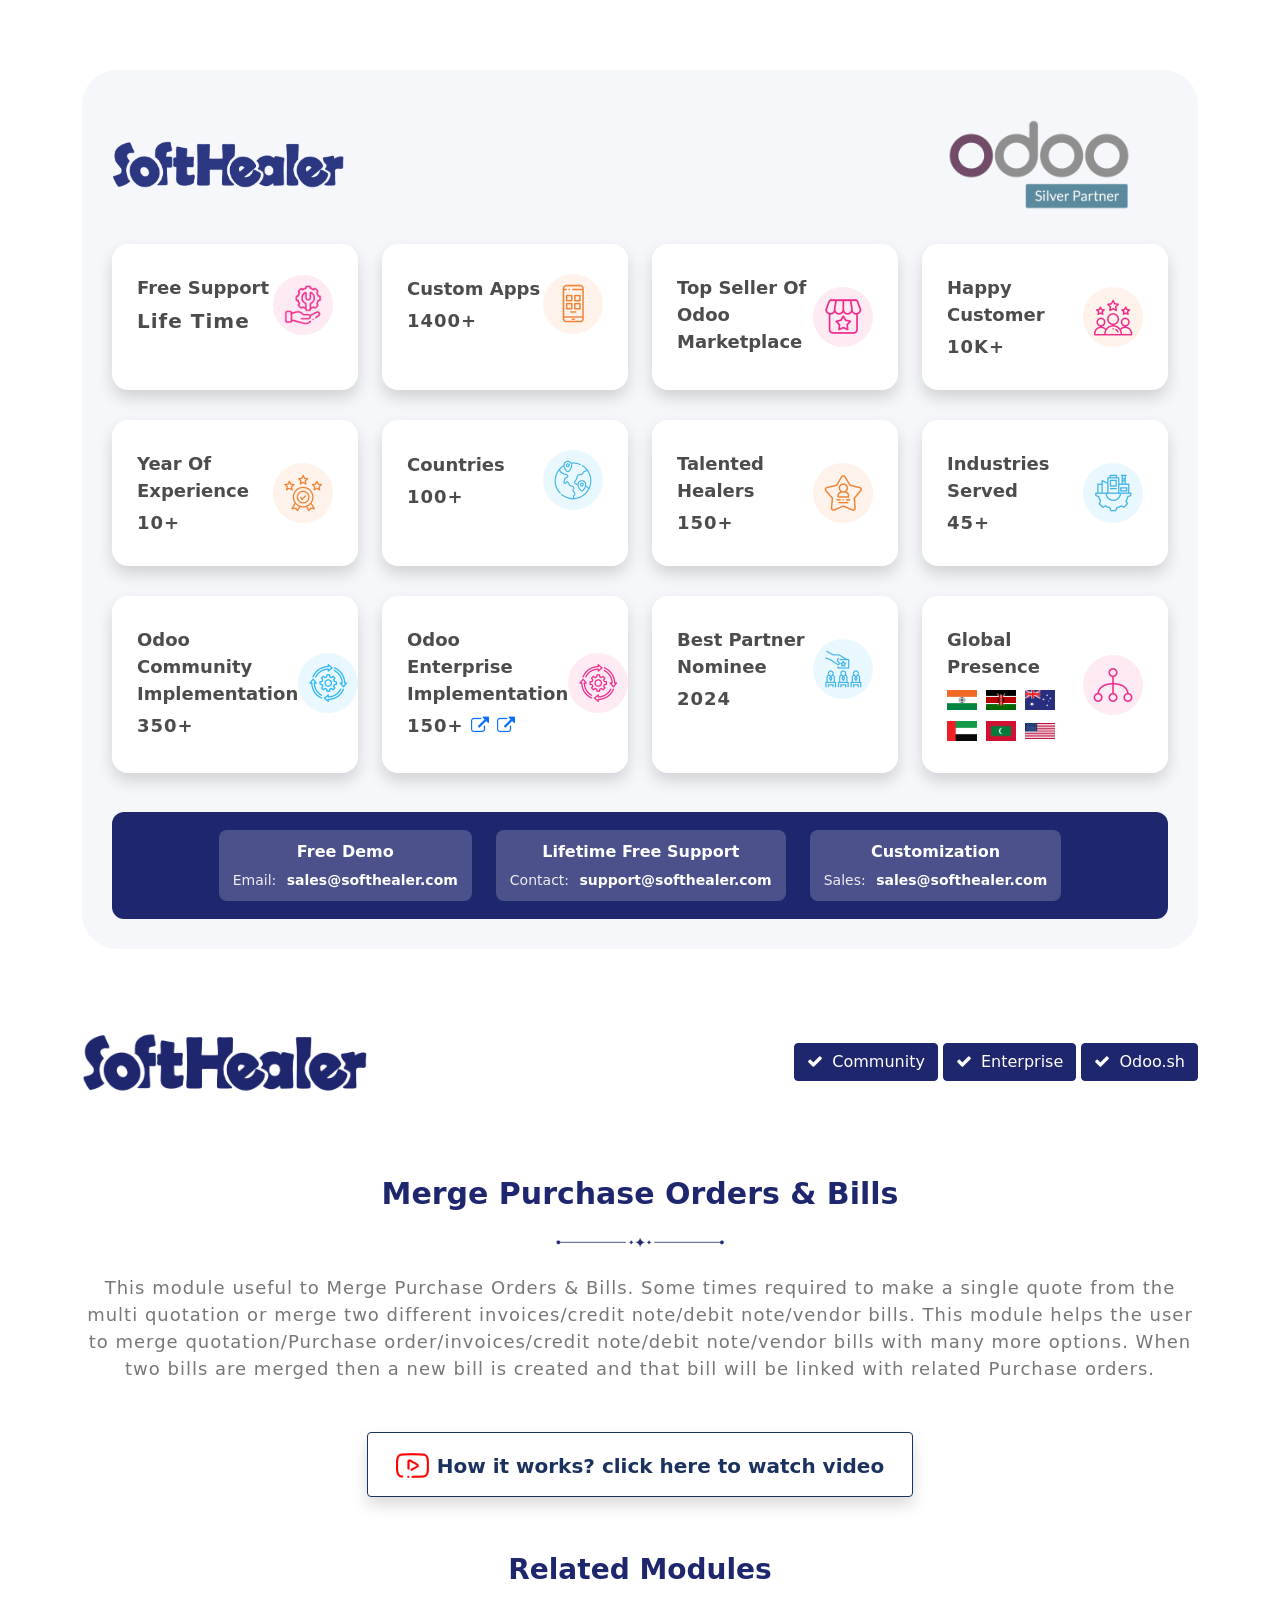
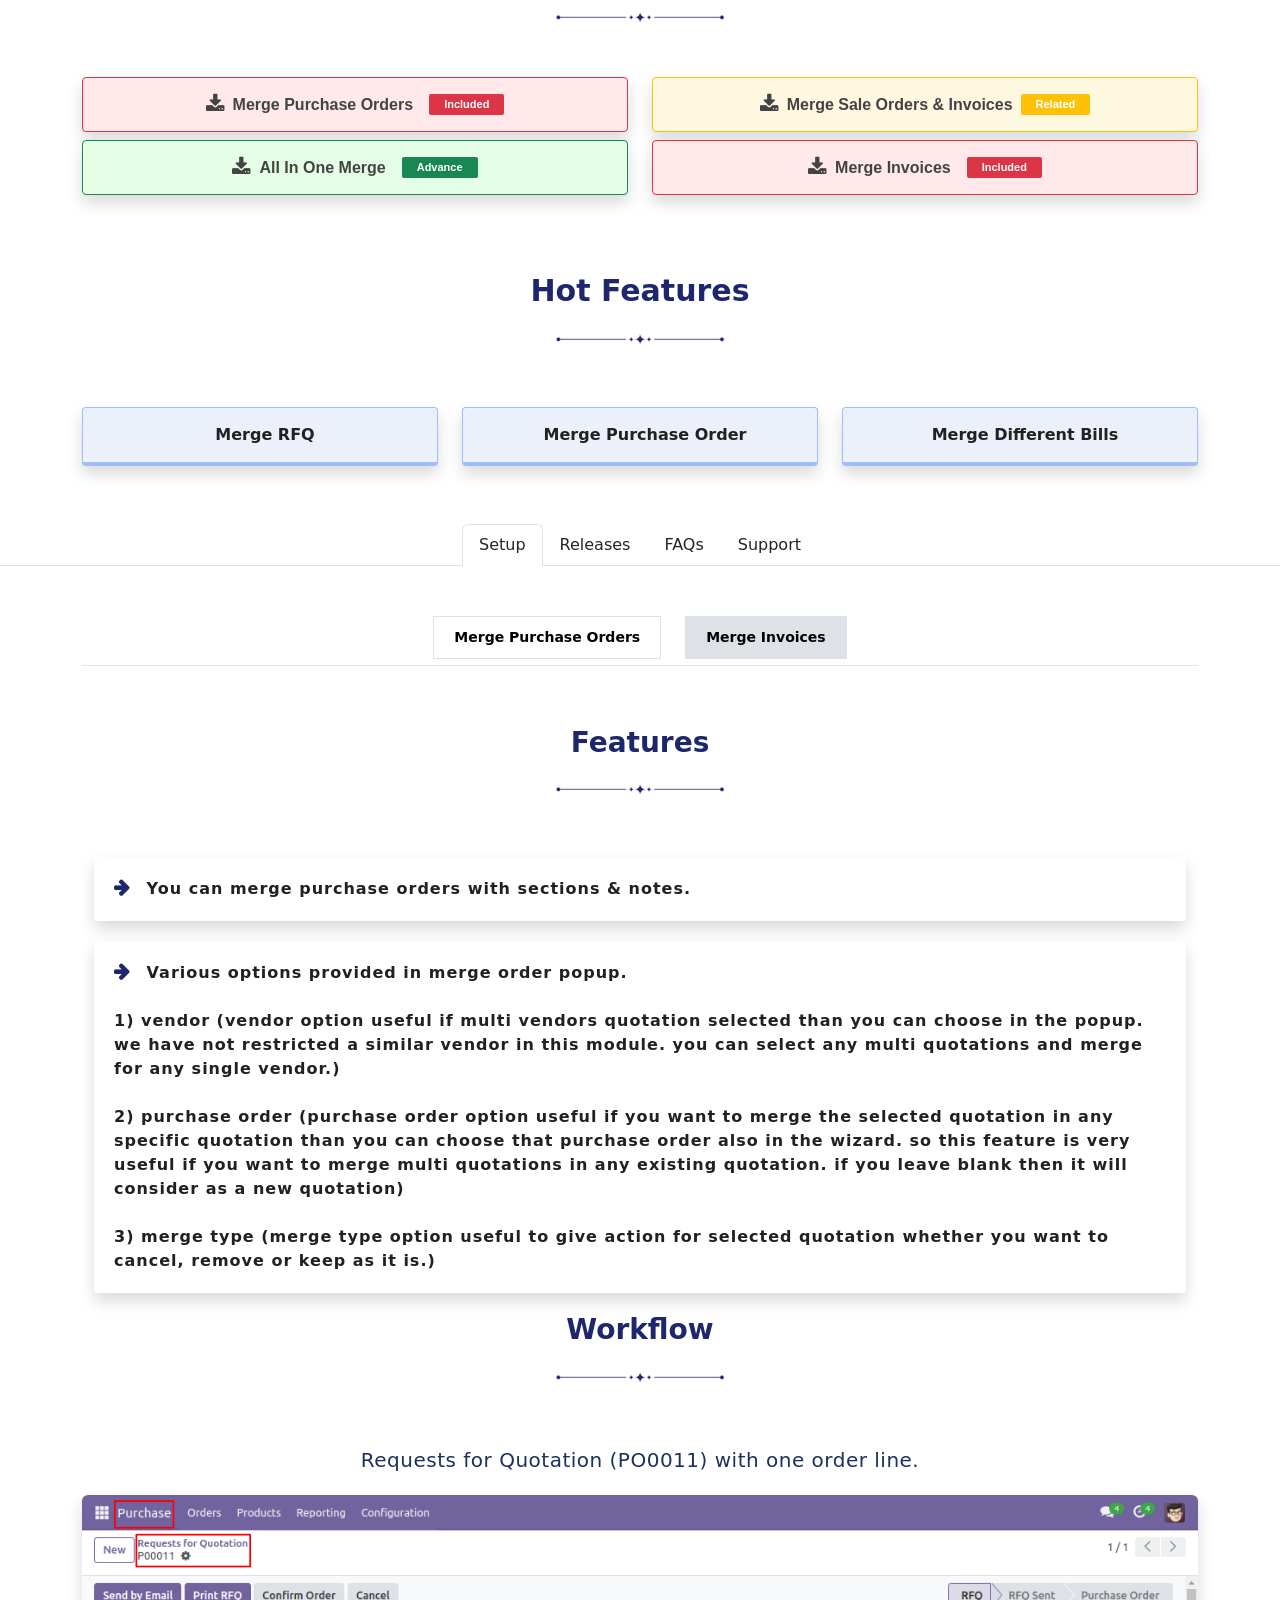
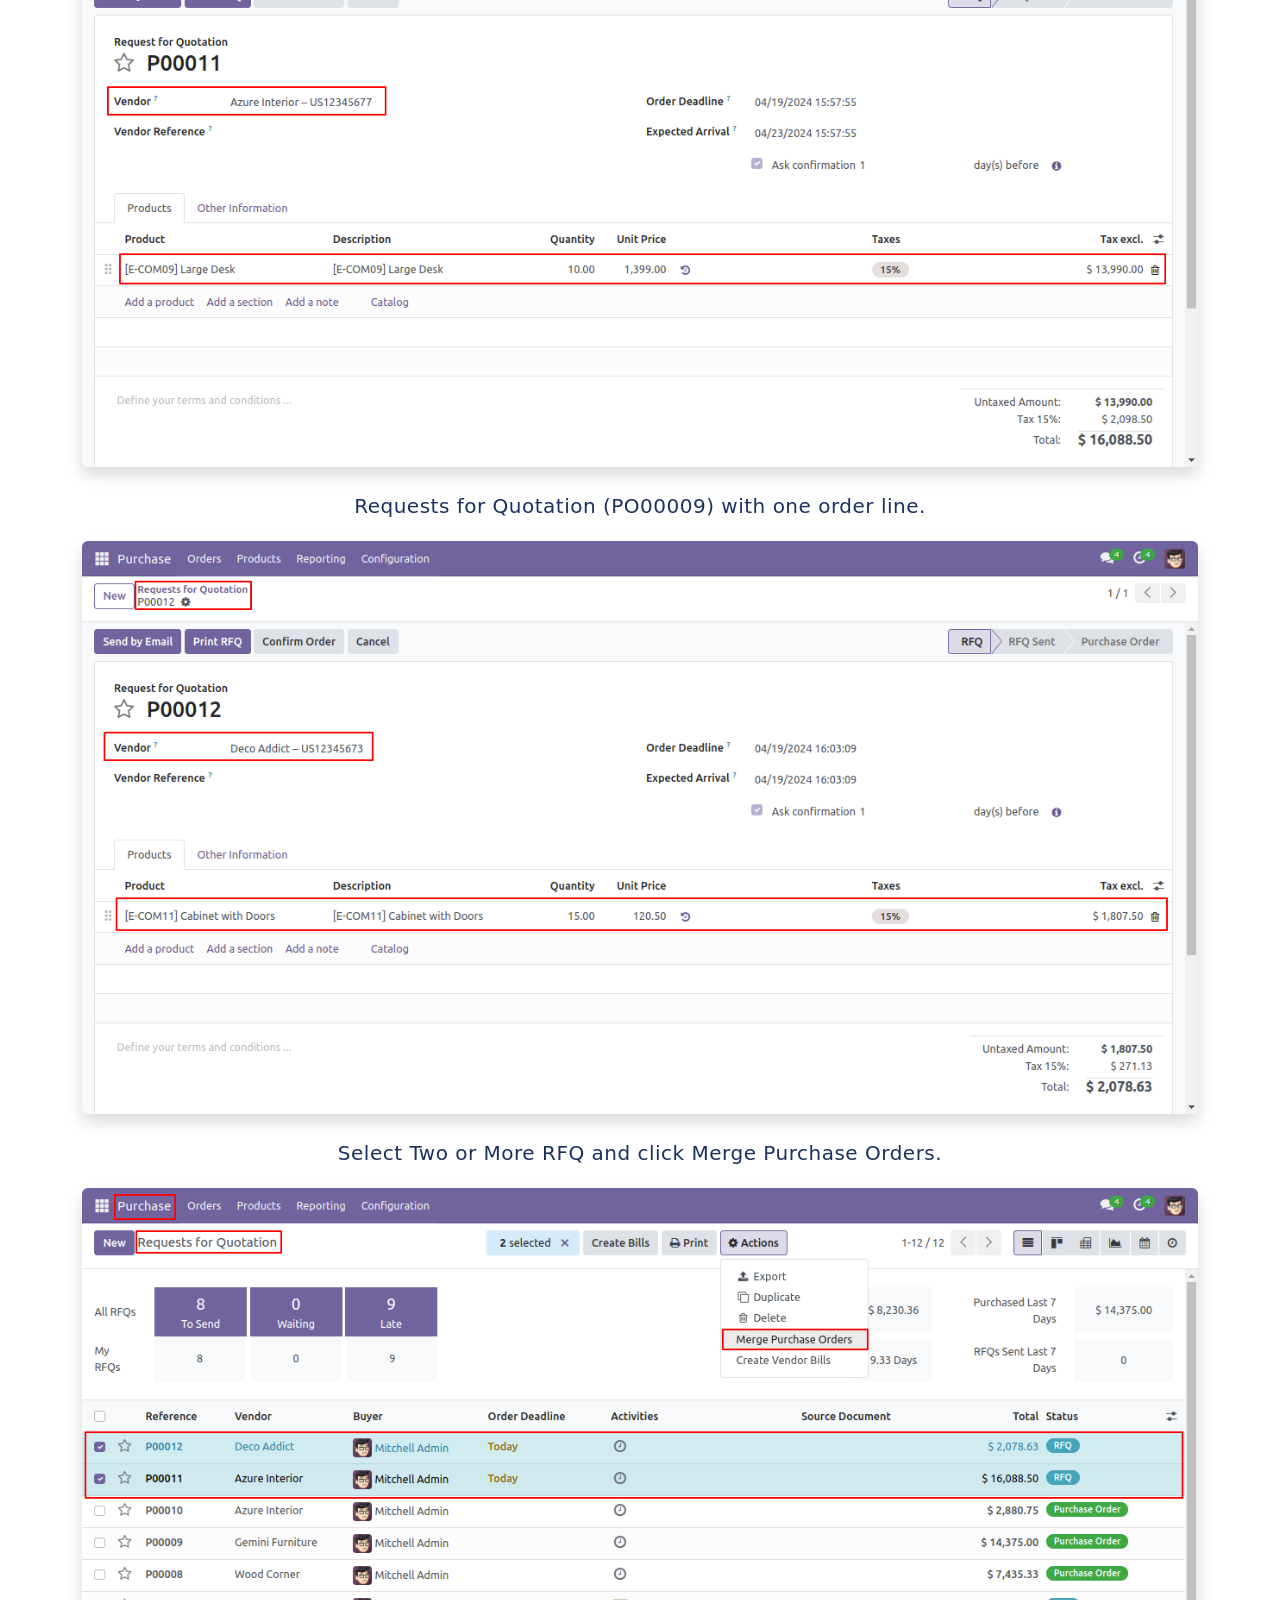
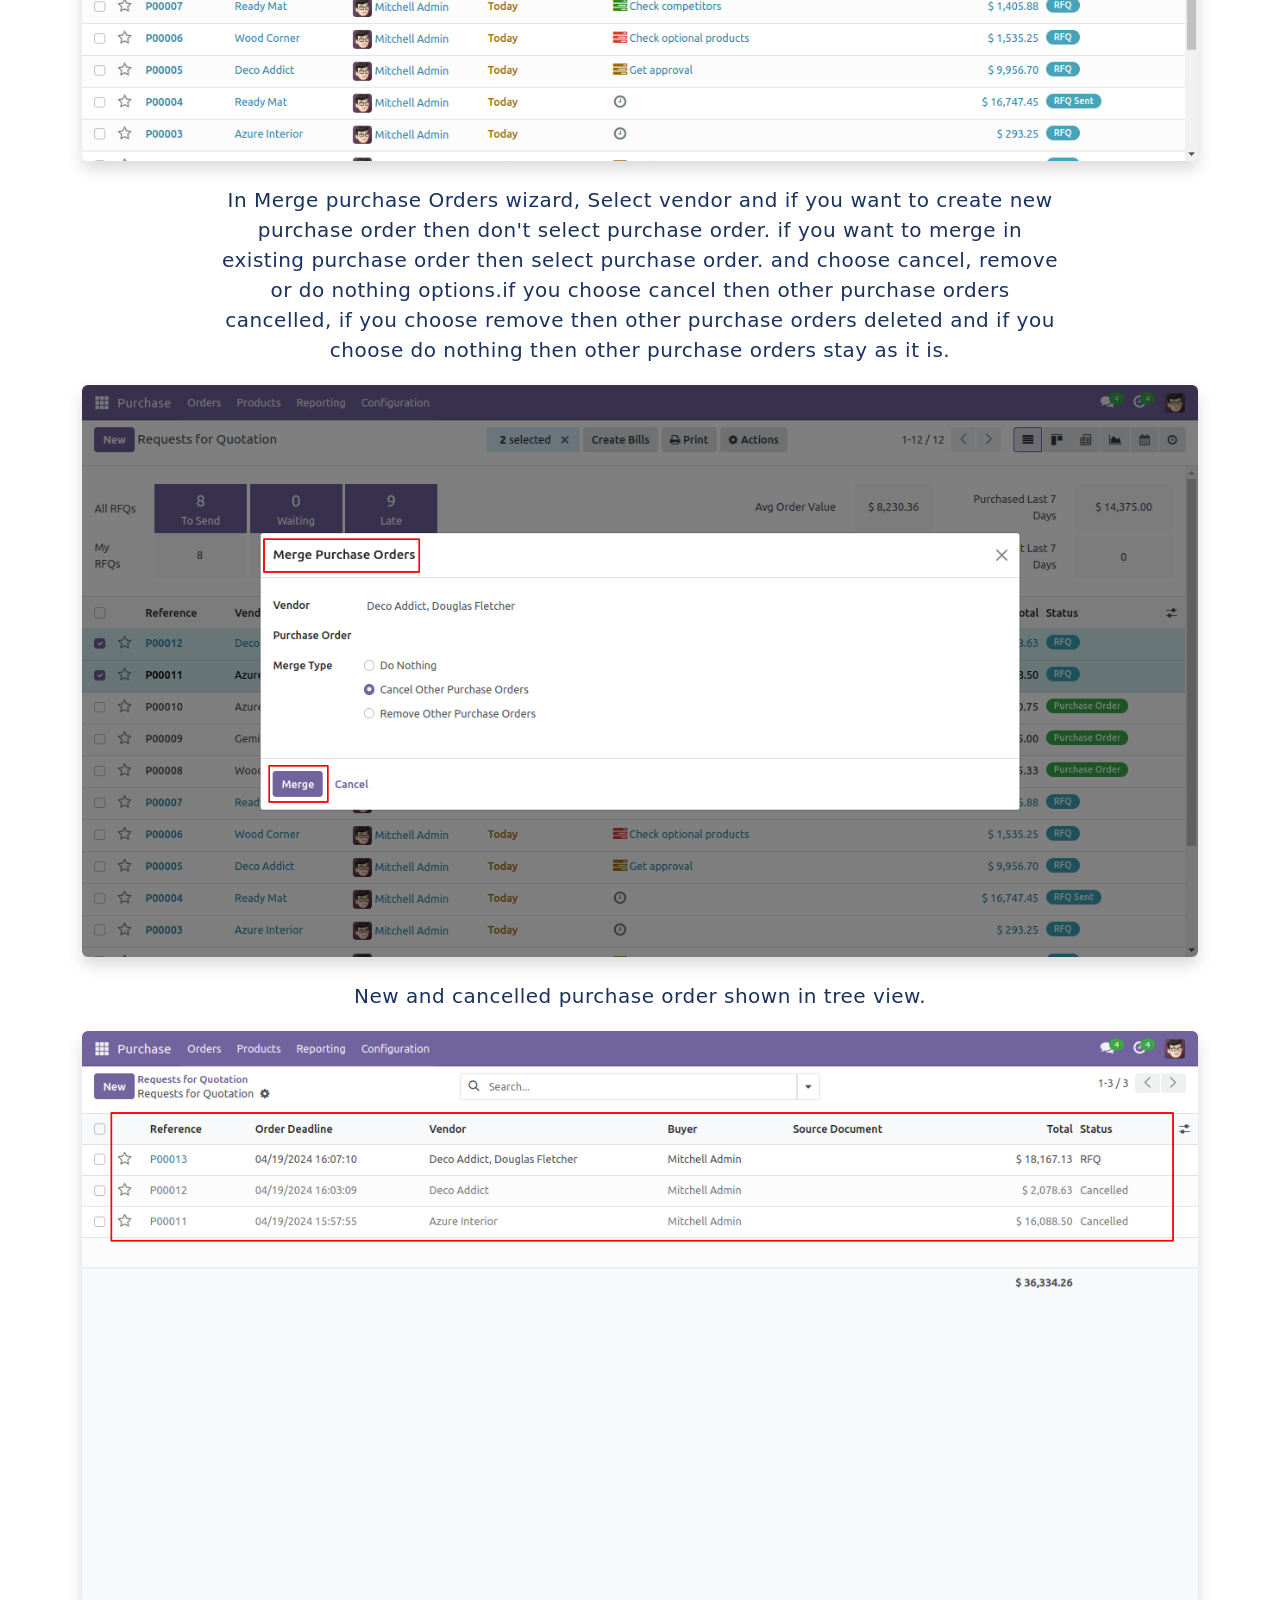
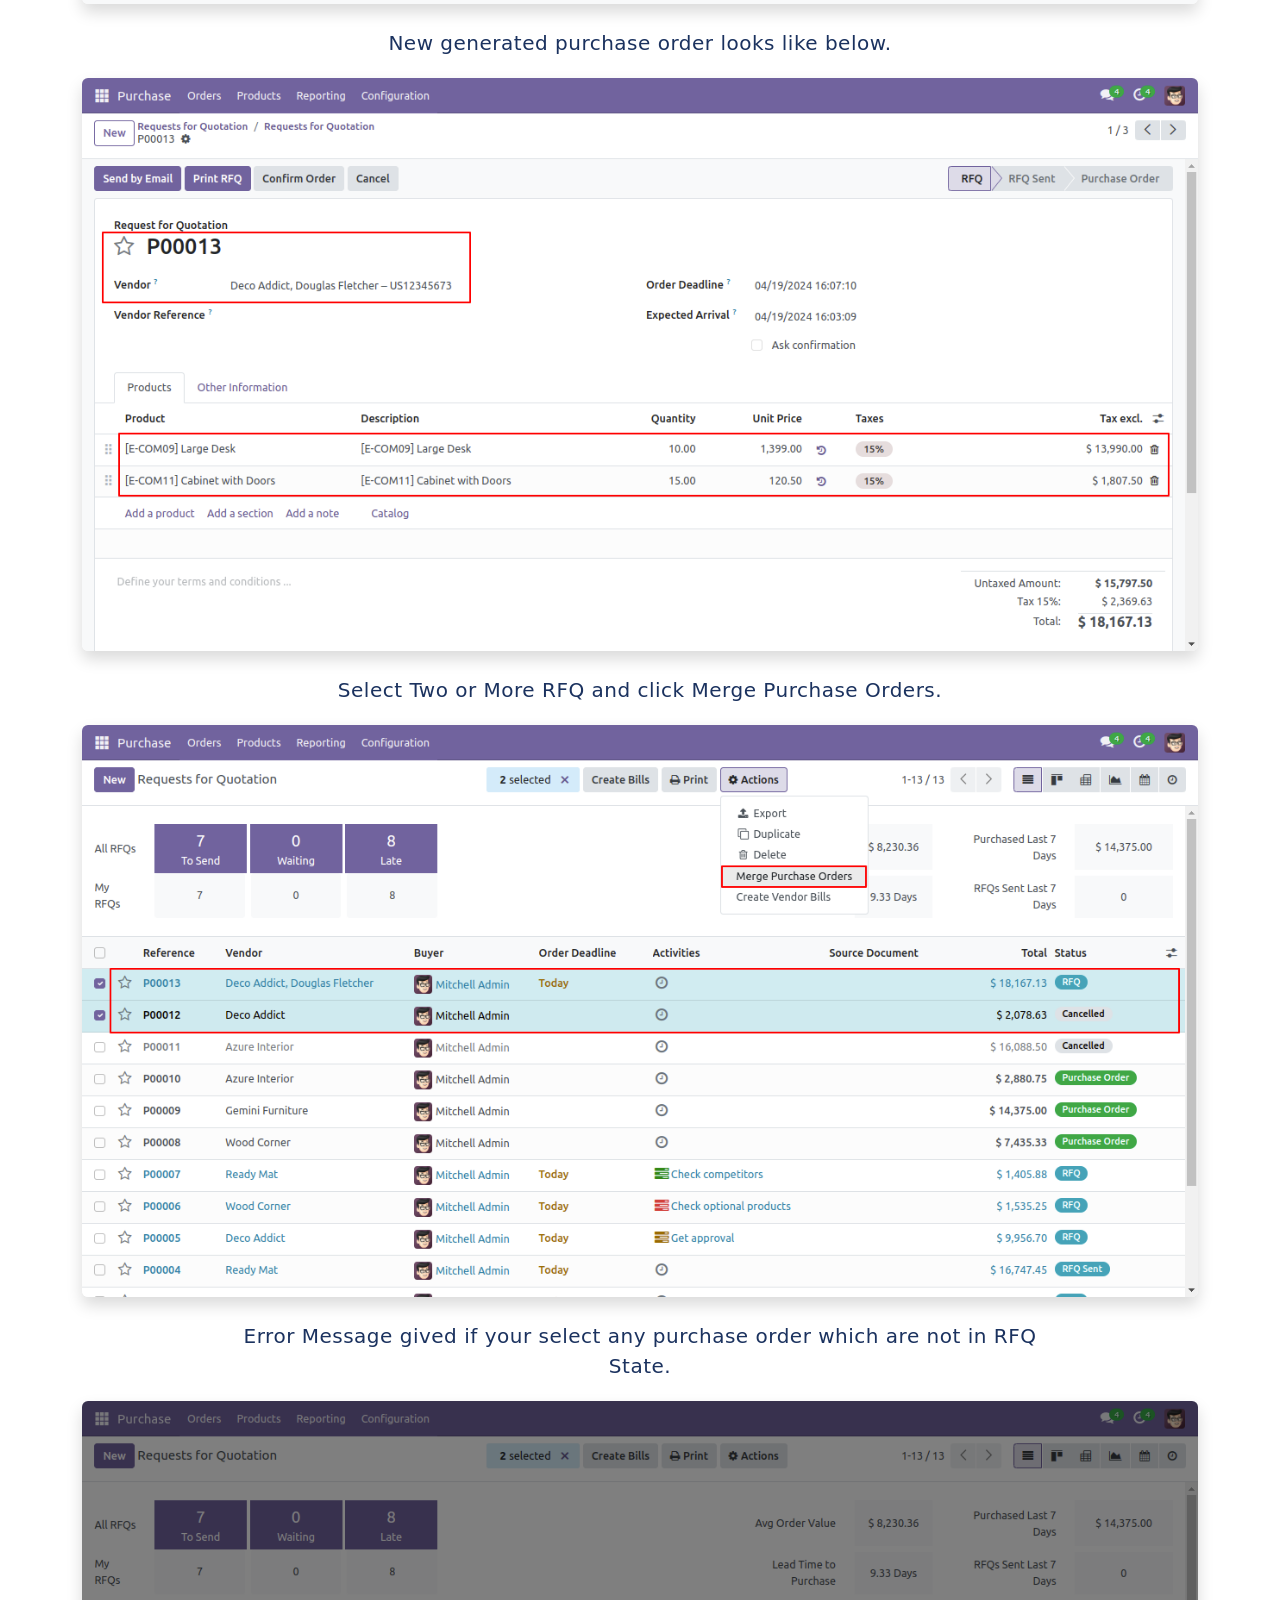
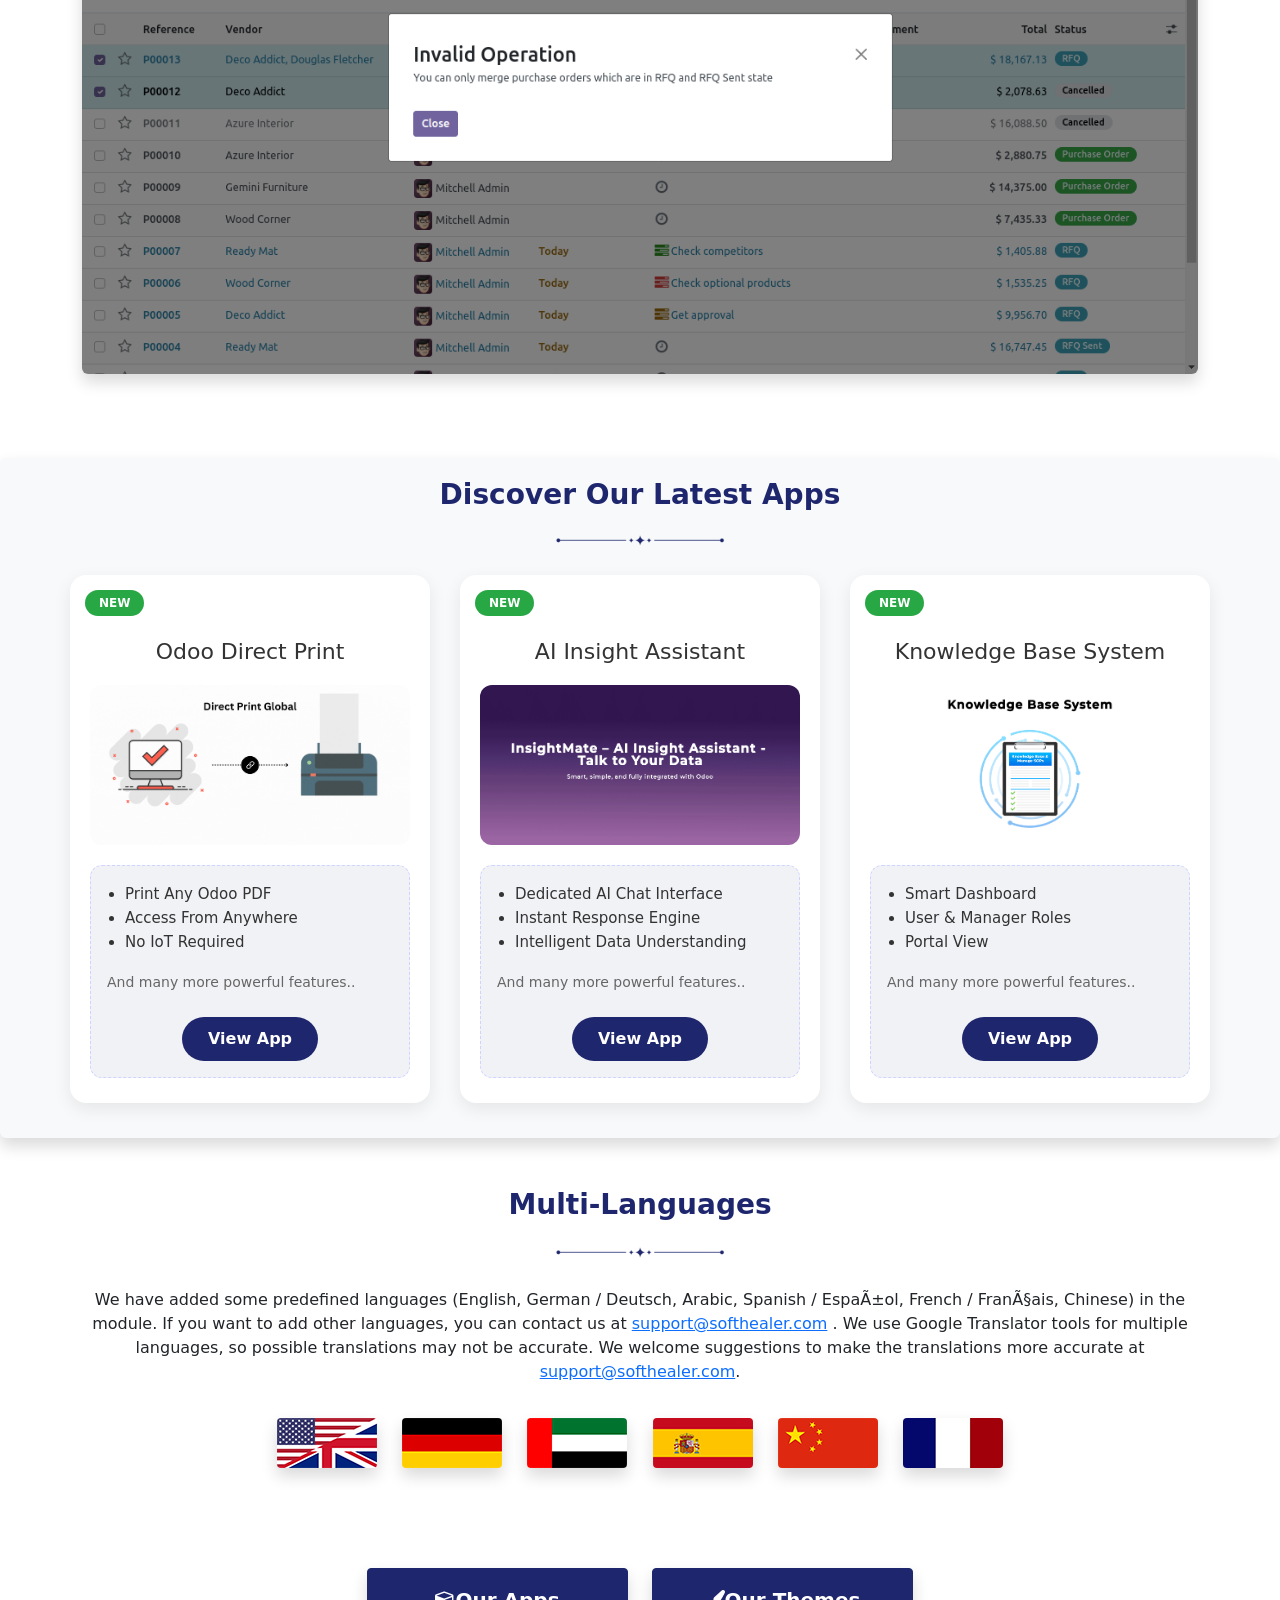
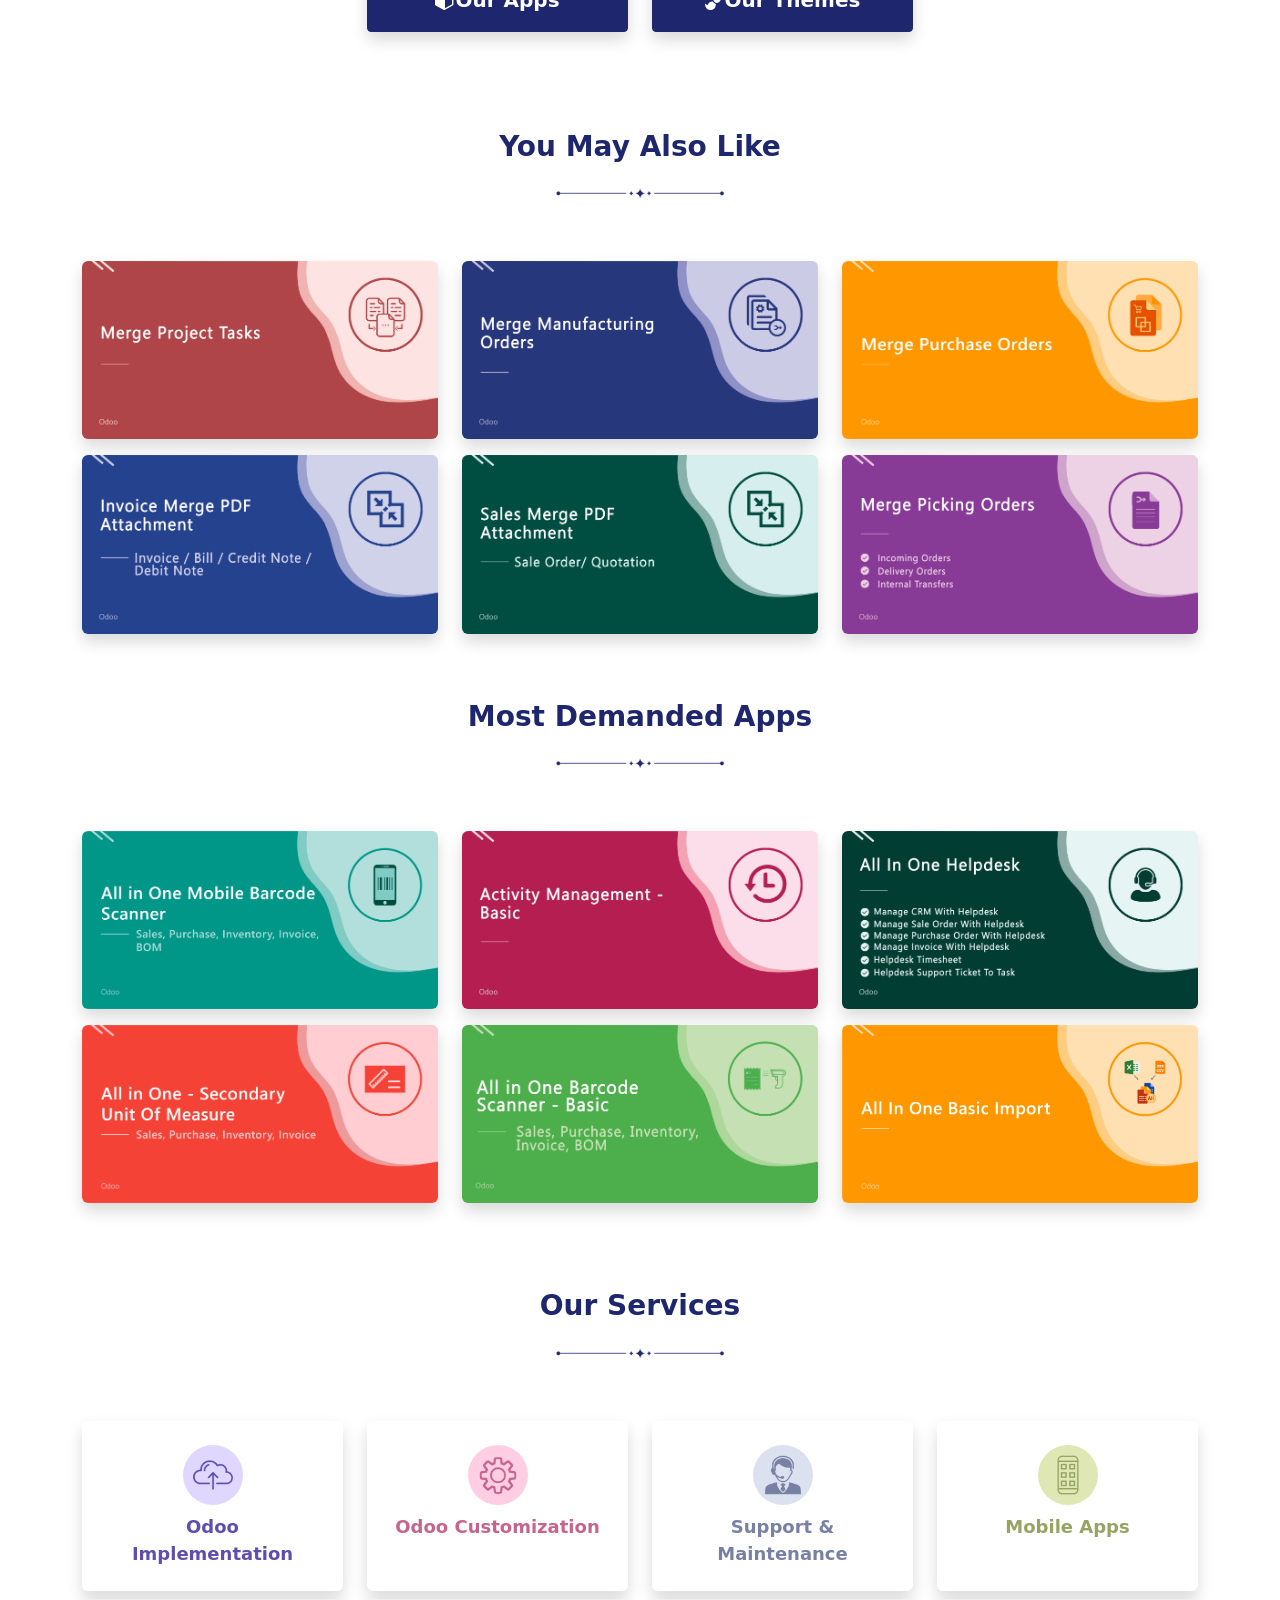
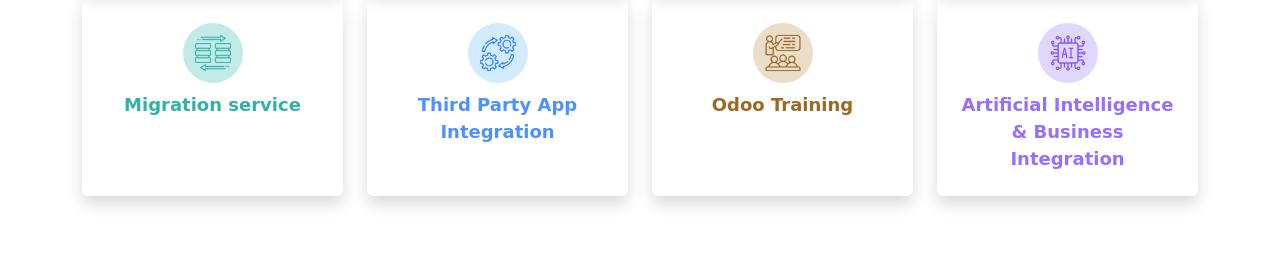
<file: sh_purchase_invoice_merge/static/description/index.html>
<!DOCTYPE html>
<html>

<head>
   <title></title>
   <!-- <link rel="stylesheet" href="https://maxcdn.bootstrapcdn.com/bootstrap/4.5.0/css/bootstrap.min.css"> -->
   <link href="https://cdn.jsdelivr.net/npm/bootstrap@5.0.2/dist/css/bootstrap.min.css" rel="stylesheet" integrity="sha384-EVSTQN3/azprG1Anm3QDgpJLIm9Nao0Yz1ztcQTwFspd3yD65VohhpuuCOmLASjC" crossorigin="anonymous">
   <link rel="stylesheet" href="https://cdnjs.cloudflare.com/ajax/libs/font-awesome/4.7.0/css/font-awesome.min.css">
   <!-- <script src="https://ajax.googleapis.com/ajax/libs/jquery/3.5.1/jquery.min.js"></script>
   <script src="https://cdnjs.cloudflare.com/ajax/libs/popper.js/1.16.0/umd/popper.min.js"></script>
   <script src="https://maxcdn.bootstrapcdn.com/bootstrap/4.5.0/js/bootstrap.min.js"></script> -->
   <script src="https://cdn.jsdelivr.net/npm/bootstrap@5.0.2/dist/js/bootstrap.bundle.min.js" integrity="sha384-MrcW6ZMFYlzcLA8Nl+NtUVF0sA7MsXsP1UyJoMp4YLEuNSfAP+JcXn/tWtIaxVXM" crossorigin="anonymous"></script>

</head>

<body>

 <section class="sh_counter_section position-relative" style="margin-top:20px;margin-bottom:15px;padding:50px 0px;">
         <div class="container">
            <div class="" style="width: 100%;background-color: #f5f7fa;padding: 30px;border-radius: 35px;">
               <div class="row align-items-center">
                  <div class="col-xxl-6 col-xl-6 col-lg-6 col-md-6 col-6" style="text-align:left">
                     <img src="brandsection/img/softhealer_other.png" alt="logo" style="width:45%">
                  </div>
                  <div class="col-xxl-6 col-xl-6 col-lg-6 col-md-6 col-6" style="text-align:right">
                     <div class="sh_right_logo w-50 ms-auto">
                        <img src="brandsection/img/odoo_silver_partner_rgb.png" alt="right logo" class="w-100">
                     </div>
                  </div>
               </div>
               <div class="row ">
                  <div class="col-xxl-3 col-xl-3 col-lg-6 col-md-6 col-12 card-group">
                     <div class="sh_counter_box rounded rounded-4 w-100 shadow justify-content-between"
                        style="padding: 30px 25px;border-radius: 4px;;background-color:#fff;margin:15px 0; ">
                        <div class="sh_content_box justify-content-between d-flex align-items-center">
                           <div class="sh_left">
                              <div class="sh_title_text"
                                 style="text-transform: capitalize;font-size:18px;margin-bottom:5px; color:#4c4c4c; font-weight: 600;">
                                  Free Support</div>
                              <div class="sh_counter_num"
                                 style="font-size: 20px; letter-spacing:1px;font-weight:700;color:#4c4c4c;">Life Time</div>
                           </div>
                           <div class="sh_right">
                              <div class="sh_icon icon_2 d-flex justify-content-center align-items-center"
                                 style="width: 60px;height: 60px; border-radius:50%;background-color: #ee368c1a;">
                                 <img src="./brandsection/img/days free support.png" alt="Counter box img"
                                    style="width: 100%;height: 100%;padding: 10px;">
                              </div>
                           </div>
                        </div>
                     </div>
                  </div>
                  <div class="col-xxl-3 col-xl-3 col-lg-6 col-md-6 col-12 card-group">
                     <div class="sh_counter_box rounded rounded-4 w-100 shadow"
                        style="padding: 30px 25px;border-radius: 4px;background-color:#fff;margin:15px 0;">
                        <div class="sh_content_box justify-content-between d-flex align-items-center">
                           <div class="sh_left">
                              <div class="sh_title_text"
                                 style="text-transform: capitalize;font-size:18px;margin-bottom:5px; color:#4c4c4c; font-weight: 600;">
                                 Custom Apps</div>
                              <div class="sh_counter_num"
                                 style="font-size:18px; letter-spacing:1px;font-weight:600;color:#4c4c4c;">1400+</div>
                           </div>
                           <div class="sh_right">
                              <div class="sh_icon icon_4 d-flex justify-content-center align-items-center"
                                 style="width: 60px;height: 60px; border-radius:50%;background-color: #ee83361a;">
                                 <img src="./brandsection/img/custom apps.png" alt="counter box img"
                                    style="width: 100%;height: 100%;padding: 10px;">
                              </div>
                           </div>
                        </div>
                     </div>
                  </div>
                  <div class="col-xxl-3 col-xl-3 col-lg-6 col-md-6 col-12 card-group">
                     <div class="sh_counter_box rounded rounded-4 w-100 shadow"
                        style="padding: 30px 25px;border-radius: 4px;background-color:#fff;margin:15px 0; ">
                        <div class="sh_content_box justify-content-between d-flex align-items-center">
                           <div class="sh_left">
                              <div class="sh_title_text"
                                 style="text-transform: capitalize;font-size:18px;margin-bottom:5px; color:#4c4c4c; font-weight: 600;">
                                 top seller of odoo marketplace</div>
                           </div>
                           <div class="sh_right">
                              <div class="sh_icon icon_2 d-flex justify-content-center align-items-center"
                                 style="width: 60px;height: 60px; border-radius:50%;background-color: #ee368c1a;">
                                 <img src="./brandsection/img/top seller of odoo marketplace.png" alt="counter box img"
                                    style="width: 100%;height: 100%;padding: 10px;">
                              </div>
                           </div>
                        </div>
                     </div>
                  </div>
                  <div class="col-xxl-3 col-xl-3 col-lg-6 col-md-6 col-12 card-group">
                     <div class="sh_counter_box rounded rounded-4 w-100 shadow"
                        style="padding: 30px 25px;border-radius: 4px;background-color:#fff;margin:15px 0; ">
                        <div class="sh_content_box justify-content-between d-flex align-items-center">
                           <div class="sh_left">
                              <div class="sh_title_text"
                                 style="text-transform: capitalize;font-size:18px;margin-bottom:5px; color:#4c4c4c; font-weight: 600;">
                                 Happy Customer</div>
                              <div class="sh_counter_num"
                                 style="font-size:18px; letter-spacing:1px;font-weight:600;color:#4c4c4c;">10K+</div>
                           </div>
                           <div class="sh_right">
                              <div class="sh_icon icon_2 d-flex justify-content-center align-items-center"
                                 style="width: 60px;height: 60px; border-radius:50%;background-color: #ee83361a;">
                                 <img src="./brandsection/img/happy customer.png" alt="counter box img"
                                    style="width: 100%;height: 100%;padding: 10px;">
                              </div>
                           </div>
                        </div>
                     </div>
                  </div>
   
               </div>
               <div class="row ">
                  <div class="col-xxl-3 col-xl-3 col-lg-6 col-md-6 col-12 card-group">
                     <div class="sh_counter_box rounded rounded-4 w-100 shadow"
                        style="padding: 30px 25px;border-radius: 4px;background-color:#fff;margin:15px 0; ">
                        <div class="sh_content_box justify-content-between d-flex align-items-center">
                           <div class="sh_left">
                              <div class="sh_title_text"
                                 style="text-transform: capitalize;font-size:18px;margin-bottom:5px; color:#4c4c4c; font-weight: 600;">
                                 Year Of Experience</div>
                              <div class="sh_counter_num"
                                 style="font-size:18px; letter-spacing:1px;font-weight:600;color:#4c4c4c;">10+</div>
                           </div>
                           <div class="sh_right">
                              <div class="sh_icon icon_2 d-flex justify-content-center align-items-center"
                                 style="width: 60px;height: 60px; border-radius:50%;background-color: #ee83361a;">
                                 <img src="./brandsection/img/year of experience.png" alt="counter box img"
                                    style="width: 100%;height: 100%;padding: 10px;">
                              </div>
                           </div>
                        </div>
                     </div>
                  </div>
                  <div class="col-xxl-3 col-xl-3 col-lg-6 col-md-6 col-12 card-group">
                     <div class="sh_counter_box rounded rounded-4 w-100 shadow"
                        style="padding: 30px 25px;border-radius: 4px;background-color:#fff;margin:15px 0;">
                        <div class="sh_content_box justify-content-between d-flex align-items-center">
                           <div class="sh_left">
                              <div class="sh_title_text"
                                 style="text-transform: capitalize;font-size:18px;margin-bottom:5px; color:#4c4c4c; font-weight: 600;">
                                 countries</div>
                              <div class="sh_counter_num"
                                 style="font-size:18px; letter-spacing:1px;font-weight:600;color:#4c4c4c;">100+</div>
                           </div>
                           <div class="sh_right">
                              <div class="sh_icon icon_3 d-flex justify-content-center align-items-center"
                                 style="width: 60px;height: 60px; border-radius:50%;background-color: #2db6f51a;">
                                 <img src="./brandsection/img/countries.png" alt="counter box img"
                                    style="width: 100%;height: 100%;padding: 10px;">
                              </div>
                           </div>
                        </div>
                     </div>
                  </div>
                  <div class="col-xxl-3 col-xl-3 col-lg-6 col-md-6 col-12 card-group">
                     <div class="sh_counter_box rounded rounded-4 w-100 shadow"
                        style="padding: 30px 25px;border-radius: 4px;background-color:#fff;margin:15px 0;">
                        <div class="sh_content_box justify-content-between d-flex align-items-center">
                           <div class="sh_left">
                              <div class="sh_title_text"
                                 style="text-transform: capitalize;font-size:18px;margin-bottom:5px; color:#4c4c4c; font-weight: 600;">
                                 Talented healers</div>
                              <div class="sh_counter_num"
                                 style="font-size:18px; letter-spacing:1px;font-weight:600;color:#4c4c4c;">150+</div>
                           </div>
                           <div class="sh_right">
                              <div class="sh_icon icon_4 d-flex justify-content-center align-items-center"
                                 style="width: 60px;height: 60px; border-radius:50%;background-color: #ee83361a;">
                                 <img src="./brandsection/img/talented healers.png" alt="counter box img"
                                    style="width: 100%;height: 100%;padding: 10px;">
                              </div>
                           </div>
                        </div>
                     </div>
                  </div>
                  <div class="col-xxl-3 col-xl-3 col-lg-6 col-md-6 col-12 card-group">
                     <div class="sh_counter_box rounded rounded-4 w-100 shadow"
                        style="padding: 30px 25px;border-radius: 4px;background-color:#fff;margin:15px 0;">
                        <div class="sh_content_box justify-content-between d-flex align-items-center">
                           <div class="sh_left">
                              <div class="sh_title_text"
                                 style="text-transform: capitalize;font-size:18px;margin-bottom:5px; color:#4c4c4c; font-weight: 600;">
                                 Industries Served</div>
                              <div class="sh_counter_num"
                                 style="font-size:18px; letter-spacing:1px;font-weight:600;color:#4c4c4c;">45+</div>
                           </div>
                           <div class="sh_right">
                              <div class="sh_icon icon_4 d-flex justify-content-center align-items-center"
                                 style="width: 60px;height: 60px; border-radius:50%;background-color: #2db6f51a;">
                                 <img src="./brandsection/img/industries served.png" alt="counter box img"
                                    style="width: 100%;height: 100%;padding: 10px;">
                              </div>
                           </div>
                        </div>
                     </div>
                  </div>
               </div>
               <div class="row ">
                  <div class="col-xxl-3 col-xl-3 col-lg-6 col-md-6 col-12 card-group">
                     <div class="sh_counter_box rounded rounded-4 w-100 shadow"
                        style="padding: 30px 25px;border-radius: 4px;background-color:#fff;margin:15px 0;">
                        <div class="sh_content_box justify-content-between d-flex align-items-center">
                           <div class="sh_left">
                              <div class="sh_title_text"
                                 style="text-transform: capitalize;font-size:18px;margin-bottom:5px; color:#4c4c4c; font-weight: 600;">
                                 Odoo Community Implementation</div>
                              <div class="sh_counter_num"
                                 style="font-size:18px; letter-spacing:1px;font-weight:600;color:#4c4c4c;">350+</div>
                           </div>
                           <div class="sh_right">
                              <div class="sh_icon icon_3 d-flex justify-content-center align-items-center"
                                 style="width: 60px;height: 60px; border-radius:50%;background-color: #2db6f51a;">
                                 <img src="./brandsection/img/odoo community implementation.png" alt="counter box img"
                                    style="width: 100%;height: 100%;padding: 10px;">
                              </div>
                           </div>
                        </div>
                     </div>
                  </div>
                  <div class="col-xxl-3 col-xl-3 col-lg-6 col-md-6 col-12 card-group">
                     <div class="sh_counter_box rounded rounded-4 w-100 shadow"
                        style="padding: 30px 25px;border-radius: 4px;background-color:#fff;margin:15px 0;">
                        <div class="sh_content_box justify-content-between d-flex align-items-center">
                           <div class="sh_left">
                              <div class="sh_title_text"
                                 style="text-transform: capitalize;font-size:18px;margin-bottom:5px; color:#4c4c4c; font-weight: 600;">
                                 Odoo Enterprise Implementation</div>
                              <div class="sh_counter_num"
                                 style="font-size:18px; letter-spacing:1px;font-weight:600;color:#4c4c4c;">150+
                                 <a
                                    href="https://www.odoo.com/es/partners/softhealer-technologies-private-limited-13363635?country_id=101"><i
                                       class="fa fa-external-link" aria-hidden="true"></i></a>
                                 <a
                                    href="https://www.odoo.com/es/partners/softhealer-technologies-llc-18105100?country_id=2"><i
                                       class="fa fa-external-link" aria-hidden="true"></i></a>
                              </div>
                           </div>
                           <div class="sh_right">
                              <div class="sh_icon icon_4 d-flex justify-content-center align-items-center"
                                 style="width: 60px;height: 60px; border-radius:50%;background-color:#ee368c1a;">
                                 <img src="./brandsection/img/odoo enterprise implementation.png" alt="counter box img"
                                    style="width: 100%;height: 100%;padding: 10px;">
                              </div>
                           </div>
                        </div>
                     </div>
                  </div>
                  <div class="col-xxl-3 col-xl-3 col-lg-6 col-md-6 col-12 card-group">
                     <div class="sh_counter_box rounded rounded-4 w-100 shadow"
                        style="padding: 30px 25px;border-radius: 4px;background-color:#fff;margin:15px 0;">
                        <div class="sh_content_box justify-content-between d-flex align-items-center">
                           <div class="sh_left">
                              <div class="sh_title_text"
                                 style="text-transform: capitalize;font-size:18px;margin-bottom:5px; color:#4c4c4c; font-weight: 600;">
                                 Best partner Nominee</div>
                              <div class="sh_counter_num"
                                 style="font-size:18px; letter-spacing:1px;font-weight:600;color:#4c4c4c;">2024</div>
                           </div>
                           <div class="sh_right">
                              <div class="sh_icon icon_3 d-flex justify-content-center align-items-center"
                                 style="width: 60px;height: 60px; border-radius:50%;background-color: #2db6f51a;">
                                 <img src="./brandsection/img/best partner nominee.png" alt="counter box img"
                                    style="width: 100%;height: 100%;padding: 10px;">
                              </div>
                           </div>
                        </div>
                     </div>
                  </div>
                  <div class="col-xxl-3 col-xl-3 col-lg-6 col-md-6 col-12 card-group">
                     <div class="sh_counter_box rounded rounded-4 w-100 shadow"
                        style="padding: 30px 25px;border-radius: 4px;background-color:#fff;margin:15px 0; ">
                        <div class="sh_content_box justify-content-between d-flex align-items-center">
                           <div class="sh_left">
                              <div class="sh_title_text"
                                 style="text-transform: capitalize;font-size:18px;margin-bottom:5px; color:#4c4c4c; font-weight: 600;">
                                 Global Presence</div>
                              <div class="sh_counter_num flex-wrap gap-1" style="font-size:18px; letter-spacing:1px;font-weight:600;color:#4c4c4c; display: flex; align-items: center; flex-wrap: wrap; gap:5px;">
                                 <div  style="width: 30px;margin-right:5px;">
                                    <img src="brandsection/img/india_flag.jpg"  class="w-100 h-100" style="object-fit: cover;">
                                 </div>
                                 <div  style="width: 30px;margin-right:5px;">
                                    <img src="brandsection/img/kenya_flag.jpg" class="w-100 h-100" style="object-fit: cover;">
                                 </div>
                                 <div  style="width: 30px;margin-right:5px;">
                                    <img src="brandsection/img/australia_flag.jpg" class="w-100 h-100" style="object-fit: cover;">
                                 </div>
                                 <div  style="width: 30px;margin-right:5px;">
                                    <img src="brandsection/img/dubai_flag.jpg" class="w-100 h-100" style="object-fit: cover;">
                                 </div>
                                  <div  style="width: 30px;margin-right:5px;">
                                    <img src="brandsection/img/maldives_flag.jpg" class="w-100 h-100" style="object-fit: cover;">
                                 </div>
                                 <div  style="width: 30px;margin-right:5px;">
                                    <img src="brandsection/img/usa_flag.jpg" class="w-100 h-100" style="object-fit: cover;">
                                 </div>
                              </div>
                           </div>
                           <div class="sh_right">
                              <div class="sh_icon icon_2 d-flex justify-content-center align-items-center"
                                 style="width: 60px;height: 60px; border-radius:50%;background-color: #ee368c1a;">
                                 <img src="brandsection/img/branch.png" alt="counter box img"
                                    style="width: 100%;height: 100%;padding: 10px;">
                              </div>
                           </div>
                        </div>
                     </div>
                  </div>
               </div>
               <br/>
               <div class="gap-4 justify-content-center align-items-center" style="color:#fff; border-radius:12px; padding:18px; display:flex; width:100%; background-color:#1e266d">
                  <!-- Demo -->
                  <div style="min-width:240px; padding:10px 14px; border-radius:8px; text-align:center; background-color:rgba(255,255,255,0.2)">
                    <div style="font-size:16px; font-weight:700">Free Demo</div>
                    <div style="font-size:14px; margin-top:6px; color:rgba(255,255,255,0.9)">Email: <span style="display:inline-block; font-weight:800; color:#fff; margin-left:6px">sales@softhealer.com</span></div>
                  </div>
              
                  <!-- 365 Days Support -->
                  <div style="min-width:240px; padding:10px 14px; border-radius:8px; text-align:center; background-color:rgba(255, 255, 255, 0.2)">
                    <div style="font-size:16px; font-weight:700"> <span style="font-size: 16px;margin-top:6px;color: rgba(255,255,255,0.9);border-radius: 5px;color: #fff;"> Lifetime Free </span> Support</div>
                    <div style="font-size:14px; margin-top:6px; color:rgba(255,255,255,0.9)">Contact: <span style="font-weight:800; color:#fff; margin-left:6px">support@softhealer.com</span></div>
                  </div>
              
                  <!-- Customization / Sales -->
                  <div style="min-width:240px; padding:10px 14px; border-radius:8px; text-align:center; background-color:rgba(255, 255, 255, 0.2)">
                    <div style="font-size:16px; font-weight:700">Customization</div>
                    <div style="font-size:14px; margin-top:6px; color:rgba(255,255,255,0.9)">Sales: <span style="font-weight:800; color:#fff; margin-left:6px">sales@softhealer.com</span></div>
                  </div>
                </div>

            </div>
         </div>
      </section>
     
   <section id="sh_module_heading">
      <div class="container">
         <div
            class="sh_center text-center"
            style='margin: 2rem 0;'>
            <div
               class="row align-items-center"
               style='align-items: center;'>
               <div
                  class="col-lg-4 col-md-4 col-sm-12"
                  style='text-align: left;'>
                  <img
                     src='shapes/softhealer.png'
                     alt='logo'
                     style="width: 80%;">
               </div>
               <div
                  class="col-lg-8 col-md-8 col-sm-12"
                  style='text-align: right;'>
                  <span
                     class='btn btn-primary'
                     style="position: relative; overflow: hidden; border: 1px solid transparent; padding: .375rem .75rem; font-size: 1rem; line-height: 1.5; border-radius: .25rem; background-color: #1e266d;border-color: #1e266d;"><i
                        class='fa fa-check'
                        style="margin-right: 9px;"></i>Community</span>
                  <span
                     class='btn btn-primary'
                     style="position: relative; overflow: hidden; border: 1px solid transparent; padding: .375rem .75rem; font-size: 1rem; line-height: 1.5; border-radius: .25rem; background-color: #1e266d;border-color: #1e266d;"><i
                        class='fa fa-check'
                        style="margin-right: 9px;"></i>Enterprise</span>
                  <span
                     class='btn btn-primary'
                     style="position: relative; overflow: hidden; border: 1px solid transparent; padding: .375rem .75rem; font-size: 1rem; line-height: 1.5; border-radius: .25rem; background-color: #1e266d;border-color: #1e266d;"><i
                        class='fa fa-check'
                        style="margin-right: 9px;"></i>Odoo.sh</span>
               </div>
            </div>
         </div>
      </div>
   </section>
   <!-- heading  -->
   <section id="sh_module_heading"
      style="padding-top: 50px;">
      <div class="container">
         <div
            class="sh_center text-center">
            <h4
               style="font-size: 30px;font-weight: 600;color: #1e266d;margin-bottom: 10px;">
               Merge Purchase Orders &
               Bills</h4>
            <!-- <img src="shape.png" style="width: 100px;display: block;text-align: center;margin: auto;margin-bottom: 20px;" /> -->
            <img src="shapes/heading.png"
               alt="heading" />
            <p
               style="color: #777;font-size: 18px;margin: 0;letter-spacing: 1px;margin-top: 12px;">
               This module useful to
               Merge Purchase Orders &
               Bills. Some times
               required to make a single
               quote from the multi
               quotation or merge two
               different invoices/credit
               note/debit note/vendor
               bills. This module helps
               the user to merge
               quotation/Purchase
               order/invoices/credit
               note/debit note/vendor
               bills with many more
               options. When two
               bills are merged then
               a new bill is created
               and that bill will be
               linked with related Purchase
               orders.</p>
         </div>
      </div>
   </section>


   <section id="sh_module_heading"
      style="padding-top: 50px;">
      <div class="container">
         <div class="row">
            <div
               class="col-lg-3 hidden-xs"
               style="padding: 2.5rem 1rem !important;">
            </div>
            <div
               class="col-lg-6 col-md-6 col-sm-12 col-12 mb-2">
               <div
                  class="mx-auto">
                  <a href="https://youtu.be/GDhTVSwRtjo" target="_blank" class="shadow rounded py-3 px-4 mb-2 s_tooltip_tabs_tooltip_image s_figure_link text-center btn"
                     style="border-width: 1px;border-style: solid;border-color: #1b325f;color: #1b325f;position: relative; overflow: hidden;text-decoration: none;border-radius: 0px;display: inline-block;font-size: 20px;font-weight: bold;width: 100%;border-radius: 0.25rem !important;"><span><img
                           class="me-2"
                           src="shapes/vd_btn.png"
                           alt="video_btn"
                           style="height: 25px;" /></span><span
                        class="align-middle">How
                        it works? click
                        here to watch
                        video</span></a>
               </div>
            </div>
            <div
               class="col-lg-3 hidden-xs"
               style="padding: 2.5rem 1rem !important;">
            </div>
         </div>
      </div>
   </section>


     <section class="sh_bg_cover" style="padding:40px 0px; background-color: transparent;">
        <div class="container">
            <div class="sh_center text-center" style="margin-bottom: 40px;">
               <h4 style="font-size: 28px;font-weight: 600;color: #1e266d;margin-bottom: 10px;">Related Modules</h4>
               <!-- <hr style="width: 100px;border-width: 2px;border-color: #1e266d;" /> -->
               <img src="shapes/heading.png" alt="heading" />
            </div>
            <div class="row">
               
               <div class="col-lg-6 col-md-6 mb-2 col-sm-12 col-12">
                 <a href="https://apps.odoo.com/apps/modules/18.0/sh_merge_purchase_order/"
                  target="_blank"
                  style="text-decoration:none;">
                  <div
                     class="box p-3 shadow text-center border border-danger rounded d-flex justify-content-center align-items-center"
                     align="center"
                     style="color: #434343; font-family:sans-serif!important; margin-bottom:0px !important; text-align:justify; text-decoration: none;background-color: #ffe9eb;border-radius: 0.25rem !important;">
                     <!-- <img class="me-2" src="d.png" alt="gif" style="height: 25px;" /> -->
                     <span
                        class="fa fa-download"
                        style="font-size: 20px;color: #434343;margin-right: 8px;"></span>
                     <h6
                        class="mb-0 fw-bold me-2">
                        Merge Purchase
                        Orders</h6>
                     <span
                        class="badge bg-danger ms-2"
                        style="padding:5px 15px; border-radius:2px; color:#fff; font-size: 11px;font-weight:bold;vertical-align: text-top;">Included</span>
                  </div>
               </a>
               </div>
               <div class="col-lg-6 col-md-6 mb-2 col-sm-12 col-12">
                  <a href="https://apps.odoo.com/apps/modules/19.0/sh_sale_invoice_merge/" target="_blank" style="text-decoration:none;">
                     <div class="box p-3 shadow text-center border border-warning rounded d-flex justify-content-center align-items-center" align="center" style="color:#434343; font-family:sans-serif!important; margin-bottom:0px !important; text-align:justify; text-decoration: none;background-color: #fff8e0;border-radius: 0.25rem !important;">
                        <!-- <img class="me-2" src="d.png" alt="gif" style="height: 25px;" /> -->
                        <span class="fa fa-download" style="font-size: 20px;color: #434343;margin-right: 8px;"></span>
                        <h6 class="mb-0 fw-bold me-2">Merge Sale Orders & Invoices</h6> <span class="badge bg-warning" style="padding:5px 15px; border-radius:2px; color:#fff; font-size: 11px; font-weight:bold;vertical-align: text-top;">Related</span>
                     </div>
                  </a>
               </div>
               
            </div>
            <div class="row">
               
               <div class="col-lg-6 col-md-6 mb-2 col-sm-12 col-12">
                   <a href="https://apps.odoo.com/apps/modules/18.0/sh_all_in_one_merge/"
                  target="_blank"
                  style="text-decoration:none;">
                  <div
                     class="box p-3 shadow text-center border border-success rounded d-flex justify-content-center align-items-center"
                     align="center"
                     style="color:#434343; font-family:sans-serif!important;  margin-bottom:0px !important; text-align:justify; text-decoration: none;background-color: #e5ffe6;border-radius: 0.25rem !important;">
                     <!-- <img class="me-2" src="d.png" alt="gif" style="height: 25px;" /> -->
                     <span
                        class="fa fa-download"
                        style="font-size: 20px;color: #434343;margin-right: 8px;"></span>
                     <h6
                        class="mb-0 fw-bold me-2">
                        All In One Merge
                     </h6> <span
                        class="badge bg-success ms-2"
                        style="padding:5px 15px; border-radius:2px; color:#fff; font-size: 11px; font-weight:bold;vertical-align: text-top;">Advance</span>
                  </div>
               </a>
               </div>
               <div class="col-lg-6 col-md-6 mb-2 col-sm-12 col-12">
                 <a href="https://apps.odoo.com/apps/modules/19.0/sh_merge_invoice/"
                  target="_blank"
                  style="text-decoration:none;">
                  <div
                     class="box p-3 shadow text-center border border-danger rounded d-flex justify-content-center align-items-center"
                     align="center"
                     style="color: #434343; font-family:sans-serif!important; margin-bottom:0px !important; text-align:justify; text-decoration: none;background-color: #ffe9eb;border-radius: 0.25rem !important;">
                     <!-- <img class="me-2" src="d.png" alt="gif" style="height: 25px;" /> -->
                     <span
                        class="fa fa-download"
                        style="font-size: 20px;color: #434343;margin-right: 8px;"></span>
                     <h6
                        class="mb-0 fw-bold me-2">
                        Merge Invoices
                     </h6> <span
                        class="badge bg-danger ms-2"
                        style="padding:5px 15px; border-radius:2px; color:#fff; font-size: 11px;font-weight:bold;vertical-align: text-top;">Included</span>
                  </div>
               </a>
               </div>
               
            </div>
         </div>
      </section> 
   <section id="sh_hot_feature"
      style="padding-top: 30px;background-color: transparent;">
      <div class="container">
         <div
            class="sh_center text-center mb-5">
            <h4
               style="font-size: 30px;font-weight: 600;color: #1e266d;margin-bottom: 10px;">
               Hot Features</h4>
            <!-- <hr style="width: 100px;border-width: 2px;border-color: #1e266d;" /> -->
            <img src="shapes/heading.png"
               alt="heading" />
         </div>
         <div class="row">
            <div
               class="col-lg-4 col-md-6 col-sm-12 col-12 mb-2">
               <div
                  class="sh_icon d-flex justify-content-center align-items-center rounded shadow"
                  style="padding: 15px;border: 1px solid #9ebdfb;border-bottom: 4px solid #9ebdfb;background-color: #ebf0fb;border-radius: 0.25rem !important;">

                  <span
                     style="color: #212121;font-weight: 600;vertical-align: middle;padding-left: 10px;text-align: center;">Merge
                     RFQ
                  </span>
               </div>
            </div>
            <div
               class="col-lg-4 col-md-6 col-sm-12 col-12 mb-2">
               <div
                  class="sh_icon d-flex justify-content-center align-items-center rounded shadow"
                  style="padding: 15px;border: 1px solid #9ebdfb;border-bottom: 4px solid #9ebdfb;background-color: #ebf0fb;border-radius: 0.25rem !important;">
                  <!-- <span class="fa fa-long-arrow-right" style="text-align: center;color: #1e266d;font-size: 22px;"></span> -->
                  <span
                     style="color: #212121;font-weight: 600;vertical-align: middle;padding-left: 10px;text-align: center;">Merge
                     Purchase Order
                  </span>
               </div>
            </div>
           
            <div
               class="col-lg-4 col-md-6 col-sm-12 col-12 mb-2">
               <div
                  class="sh_icon d-flex justify-content-center align-items-center rounded shadow"
                  style="padding: 15px;border: 1px solid #9ebdfb;border-bottom: 4px solid #9ebdfb;background-color: #ebf0fb;border-radius: 0.25rem !important;">

                  <span
                     style="color: #212121;font-weight: 600;vertical-align: middle;padding-left: 10px;text-align: center;">Merge
                     Different Bills
                  </span>
               </div>
            </div>
           
         </div>
      </div>
      </div>
   </section>

   <section id="sh_tab" class="sh_tab" style="padding-top: 50px;background-color: transparent;">
      <div class="">
         <ul class="nav nav-tabs justify-content-center bg-transparent" id="nav-tab" role="tablist">
            <li class="nav-item" role="presentation">
              <a class="nav-link text-dark active" id="pills-home-tab-a" data-bs-toggle="pill" data-bs-target="#Configurations" type="button" role="tab" aria-controls="pills-home" aria-selected="false">Setup</a>
            </li>
            <li class="nav-item text-black" role="presentation">
              <a class="nav-link text-dark" id="pills-profile-tab-b" data-bs-toggle="pill" data-bs-target="#Release" type="button" role="tab" aria-controls="pills-profile" aria-selected="false">Releases</a>
            </li>
            <li class="nav-item text-black" role="presentation">
              <a class="nav-link text-dark " id="pills-contact-tab-c" data-bs-toggle="pill" data-bs-target="#FAQ" type="button" role="tab" aria-controls="pills-contact" aria-selected="true">FAQs</a>
            </li>
            <li class="nav-item text-black position-relative" role="presentation">
               <a class="nav-link text-dark " id="pills-contact-tab-c" data-bs-toggle="pill" data-bs-target="#Support" type="button" role="tab" aria-controls="pills-contact" aria-selected="true">Support</a>
             </li>
          </ul>
         <div class="tab-content" style="padding-top: 30px;background-color: transparent;padding-bottom: 30px;">

            <!-- tab 2 -->
            <div id="Configurations"
               class="tab-pane active">
               <section
                  id="sh_configuration">
                  <div
                     class="container">
                     <div
                        class="text-center">


                        <!-- sub TAB -->

                        <section
                           id="sh_setup_sub_tab"
                           style="margin-top: 20px;">
                           <ul class="nav nav-tabs justify-content-center bg-transparent" id="myTab" role="tablist" style="background-color:transparent !important; gap:10px; justify-content: center;">
                              <li class="nav-item position-relative" style="color:black;border-radius:2px;text-align:center;margin-bottom:7px;font-weight:600;font-size:14px;background-color: #dee2e6;margin: 0px 7px 7px;">
                                 <a class="nav-link rounded active" data-bs-toggle="tab" href="#subtab1" style="border: 1px solid #dee2e6;padding:10px 20px;border-top-left-radius:0px;border-top-right-radius:0px;color: black; border-radius: 0 !important;"> Merge Purchase Orders </a>
                               </li>
                               <li class="nav-item position-relative" style="color:black; border-radius:2px;  text-align:center; margin-bottom:7px; font-weight:600; font-size:14px; background-color:#dee2e6; margin: 0px 7px 7px;">
                                 <a class="nav-link rounded" data-bs-toggle="tab" href="#subtab2" style="border:1px solid #dee2e6; padding:10px 20px; border-top-left-radius:0px; border-top-right-radius:0px;color: black; border-radius: 0 !important;"> Merge Invoices </a>
                               </li>
                           </ul>

                           <div
                              class="tab-content"
                              style="padding-top: 30px;background-color: transparent;padding-bottom: 30px;">
                           
                              <div
                                 id="subtab1"
                                 class="tab-pane active">


                                 <section
                                    id="sh_feature"
                                    style="padding-top: 30px;background-color: transparent;">
                                    <div
                                       class="container">
                                       <div
                                          class="sh_center text-center mb-5">
                                          <h4
                                             style="font-size: 28px;font-weight: 600;color: #1e266d;margin-bottom: 10px;">
                                             Features
                                          </h4>
                                          <!-- <hr style="width: 100px;border-width: 2px;border-color: #1e266d;" /> -->
                                          <img
                                             src="shapes/heading.png"
                                             alt="heading" />
                                       </div>
                                       <div
                                          id="Feature"
                                          class="tab-pane active">
                                          <ul
                                             style="padding: 0;list-style: none;text-align: left;">
                                             <li class="shadow rounded"
                                                style="padding: 20px;margin-bottom: 20px;font-size: 16px;color: #212121;font-weight: 600;letter-spacing: 1px;display: block;border-radius: 0.25rem !important;">
                                                <span
                                                   class="fa fa-arrow-right"
                                                   style="color: #1e266d;font-weight: 600;font-size: 18px;padding-right: 10px;"></span>
                                                You can merge purchase orders with
                                                sections & notes.
                                             </li>
                                             <li class="shadow rounded"
                                                style="padding: 20px;margin-bottom: 20px;font-size: 16px;color: #212121;font-weight: 600;letter-spacing: 1px;display: block;border-radius: 0.25rem !important;">
                                                <span
                                                   class="fa fa-arrow-right"
                                                   style="color: #1e266d;font-weight: 600;font-size: 18px;padding-right: 10px;"></span>
                                                Various
                                                options
                                                provided
                                                in
                                                merge
                                                order
                                                popup.
                                                <br>
                                                <br />
                                                1) vendor (vendor option useful if multi
                                                vendors quotation selected than you can
                                                choose in the popup. we have not
                                                restricted a similar vendor in this
                                                module. you can select any multi
                                                quotations and merge for any single
                                                vendor.)
                                                <br><br>
                                             2) purchase order (purchase order option
                                             useful if you want to merge the selected
                                             quotation in any specific quotation than
                                             you can choose that purchase order also
                                             in the wizard. so this feature is very
                                             useful if you want to merge multi
                                             quotations in any existing quotation. if
                                             you leave blank then it will consider as
                                             a new quotation)
                                                <br><br>
                                                3) merge type (merge type option useful
                                                to give action for selected quotation
                                                whether you want to cancel, remove or
                                                keep as it is.)
                                             </li>


                                          </ul>
                                       </div>
                                    </div>
                                 </section>
                                 <section
                                    id="sh_sub_tab_1">
                                    <div
                                       class="sh_center text-center mb-5">
                                       <h4
                                          style="font-size: 28px;font-weight: 600;color: #1e266d;margin-bottom: 10px;">
                                          Workflow
                                       </h4>
                                       <!-- <hr style="width: 100px;border-width: 2px;border-color: #1e266d;" /> -->
                                       <img
                                          src="shapes/heading.png"
                                          alt="heading" />
                                    </div>
                                    <div
                                       class="text-center">
                                       <p
                                          style="color: #1b325f;font-size: 20px;max-width: 75%;margin: auto;margin-bottom: 20px;letter-spacing: .5px;">
                                          Requests for Quotation (PO0011) with one order line.
                                       </p>
                                       <div
                                          class="col-md-12">
                                         <img class="img-responsive rounded shadow" src="screenshots/1.png"
                                             style="width: 100%;" />
                                       </div>
                                       <br />
                                       <p
                                          style="color: #1b325f;font-size: 20px;max-width: 75%;margin: auto;margin-bottom: 20px;letter-spacing: .5px;">
                                          Requests for Quotation (PO00009) with one order line.
                                       </p>
                                       <div
                                          class="col-md-12">
                                         <img class="img-responsive rounded shadow" src="screenshots/2.png"
                                             style="width: 100%;" />
                                       </div>
                                       <br />
                                       <p
                                          style="color: #1b325f;font-size: 20px;max-width: 75%;margin: auto;margin-bottom: 20px;letter-spacing: .5px;">
                                          Select Two or More RFQ and click Merge Purchase Orders.
                                       </p>
                                       <div
                                          class="col-md-12">
                                         <img class="img-responsive rounded shadow" src="screenshots/3.png"
                                             style="width: 100%;" />
                                       </div>
                                       <br />
                                       <p
                                          style="color: #1b325f;font-size: 20px;max-width: 75%;margin: auto;margin-bottom: 20px;letter-spacing: .5px;">
                                          In Merge purchase Orders wizard, Select vendor and if you want to create new purchase order then don't select purchase order. if you want to merge in existing purchase order then select purchase order. and choose cancel, remove or do nothing options.if you choose cancel then other purchase orders cancelled, if you choose remove then other purchase orders deleted and if you choose do nothing then other purchase orders stay as it is.
                                       </p>
                                       <div
                                          class="col-md-12">
                                         <img class="img-responsive rounded shadow" src="screenshots/4.png"
                                             style="width: 100%;" />
                                       </div>
                                       <br />
                                       <p
                                          style="color: #1b325f;font-size: 20px;max-width: 75%;margin: auto;margin-bottom: 20px;letter-spacing: .5px;">
                                          New and cancelled purchase order shown in tree view.
                                       </p>
                                       <div
                                          class="col-md-12">
                                         <img class="img-responsive rounded shadow" src="screenshots/5.png"
                                             style="width: 100%;" />
                                       </div>
                                       <br />
                                       <p
                                          style="color: #1b325f;font-size: 20px;max-width: 75%;margin: auto;margin-bottom: 20px;letter-spacing: .5px;">
                                         New generated purchase order looks like below.
                                       </p>
                                       <div
                                          class="col-md-12">
                                         <img class="img-responsive rounded shadow" src="screenshots/6.png"
                                             style="width: 100%;" />
                                       </div>
                                       <br />
                                       <p
                                          style="color: #1b325f;font-size: 20px;max-width: 75%;margin: auto;margin-bottom: 20px;letter-spacing: .5px;">
                                          Select Two or More RFQ and click Merge Purchase Orders.
                                       </p>
                                       <div
                                          class="col-md-12">
                                         <img class="img-responsive rounded shadow" src="screenshots/7.png"
                                             style="width: 100%;" />
                                       </div>
                                       <br />
                                       <p
                                          style="color: #1b325f;font-size: 20px;max-width: 75%;margin: auto;margin-bottom: 20px;letter-spacing: .5px;">
                                          Error Message gived if your select any purchase order which are not in RFQ State.
                                       </p>
                                       <div
                                          class="col-md-12">
                                         <img class="img-responsive rounded shadow" src="screenshots/8.png"
                                             style="width: 100%;" />
                                       </div>
                                       <br />



                                    </div>
                                 </section>
                              </div>
                              <div
                                 id="subtab2"
                                 class="tab-pane">
                                 <section
                                    id="sh_feature"
                                    style="padding-top: 30px;background-color: transparent;">
                                    <div
                                       class="container">
                                       <div
                                          class="sh_center text-center mb-5">
                                          <h4
                                             style="font-size: 28px;font-weight: 600;color: #1e266d;margin-bottom: 10px;">
                                             Features
                                          </h4>
                                          <!-- <hr style="width: 100px;border-width: 2px;border-color: #1e266d;" /> -->
                                          <img
                                             src="shapes/heading.png"
                                             alt="heading" />
                                       </div>
                                       <div
                                          id="Feature"
                                          class="tab-pane active">
                                          <ul
                                             style="padding: 0;list-style: none;text-align: left;">
                                             <li class="shadow rounded"
                                                style="padding: 20px;margin-bottom: 20px;font-size: 16px;color: #212121;font-weight: 600;letter-spacing: 1px;display: block;border-radius: 0.25rem !important;">
                                                <span
                                                   class="fa fa-arrow-right"
                                                   style="color: #1e266d;font-weight: 600;font-size: 18px;padding-right: 10px;"></span>
                                                You
                                                can
                                                merge
                                                bills/debit
                                                notes
                                                with
                                                section-wise
                                                &
                                                notes.
                                             </li>
                                             <li class="shadow rounded"
                                                style="padding: 20px;margin-bottom: 20px;font-size: 16px;color: #212121;font-weight: 600;letter-spacing: 1px;display: block;border-radius: 0.25rem !important;">
                                                <span
                                                   class="fa fa-arrow-right"
                                                   style="color: #1e266d;font-weight: 600;font-size: 18px;padding-right: 10px;"></span>
                                                Easy
                                                to
                                                merge
                                                two
                                                vendor
                                                bills/debit
                                                notes.
                                             </li>
                                             <li class="shadow rounded"
                                                style="padding: 20px;margin-bottom: 20px;font-size: 16px;color: #212121;font-weight: 600;letter-spacing: 1px;display: block;border-radius: 0.25rem !important;">
                                                <span
                                                   class="fa fa-arrow-right"
                                                   style="color: #1e266d;font-weight: 600;font-size: 18px;padding-right: 10px;"></span>
                                                Only
                                                draft
                                                stage
                                                invoices/bill
                                                will
                                                merge.
                                             </li>
                                             <li class="shadow rounded"
                                                style="padding: 20px;margin-bottom: 20px;font-size: 16px;color: #212121;font-weight: 600;letter-spacing: 1px;display: block;border-radius: 0.25rem !important;">
                                                <span
                                                   class="fa fa-arrow-right"
                                                   style="color: #1e266d;font-weight: 600;font-size: 18px;padding-right: 10px;"></span>
                                                Easy
                                                to
                                                merge
                                                two
                                                different
                                                customer
                                                invoices/vendor
                                                bills/credit
                                                note/debit
                                                notes
                                                in
                                                one
                                                other
                                                customer.
                                             </li>
                                             <li class="shadow rounded"
                                                style="padding: 20px;margin-bottom: 20px;font-size: 16px;color: #212121;font-weight: 600;letter-spacing: 1px;display: block;border-radius: 0.25rem !important;">
                                                <span
                                                   class="fa fa-arrow-right"
                                                   style="color: #1e266d;font-weight: 600;font-size: 18px;padding-right: 10px;"></span>
                                                Easy
                                                to
                                                remove
                                                or
                                                cancel
                                                other
                                                invoices
                                                when
                                                you
                                                merge
                                                the
                                                invoice.
                                             </li>
                                             <li class="shadow rounded"
                                                style="padding: 20px;margin-bottom: 20px;font-size: 16px;color: #212121;font-weight: 600;letter-spacing: 1px;display: block;border-radius: 0.25rem !important;">
                                                <span
                                                   class="fa fa-arrow-right"
                                                   style="color: #1e266d;font-weight: 600;font-size: 18px;padding-right: 10px;"></span>
                                                Customer
                                                :
                                                
                                                customer
                                                option
                                                useful
                                                when
                                                multi
                                                customers
                                                invoice
                                                selected,
                                                then
                                                you
                                                can
                                                choose
                                                customer
                                                in
                                                the
                                                popup.
                                                we
                                                have
                                                not
                                                restricted
                                                similar
                                                customers
                                                in
                                                this
                                                module.
                                                you
                                                can
                                                select
                                                any
                                                different
                                                customer's
                                                invoices
                                                and
                                                merge
                                                invoices
                                                for
                                                any
                                                single
                                                customer.
                                             </li>
                                             <li class="shadow rounded"
                                                style="padding: 20px;margin-bottom: 20px;font-size: 16px;color: #212121;font-weight: 600;letter-spacing: 1px;display: block;border-radius: 0.25rem !important;">
                                                <span
                                                   class="fa fa-arrow-right"
                                                   style="color: #1e266d;font-weight: 600;font-size: 18px;padding-right: 10px;"></span>
                                                Invoice:
                                                Invoice
                                                option
                                                useful
                                                when
                                                you
                                                want
                                                to
                                                merge
                                                selected
                                                invoices
                                                in
                                                any
                                                specific
                                                invoice.
                                                This
                                                feature
                                                is
                                                very
                                                useful
                                                when
                                                you
                                                want
                                                to
                                                merge
                                                multi
                                                invoices
                                                in
                                                any
                                                single
                                                existing
                                                invoice.
                                                If
                                                you
                                                leave
                                                it
                                                blank,
                                                so
                                                it
                                                will
                                                be
                                                considered
                                                as
                                                a
                                                new
                                                invoice.
                                             </li>
                                             <li class="shadow rounded"
                                                style="padding: 20px;margin-bottom: 20px;font-size: 16px;color: #212121;font-weight: 600;letter-spacing: 1px;display: block;border-radius: 0.25rem !important;">
                                                <span
                                                   class="fa fa-arrow-right"
                                                   style="color: #1e266d;font-weight: 600;font-size: 18px;padding-right: 10px;"></span>
                                                There
                                                are
                                                3
                                                different
                                                merge
                                                type
                                                <br>
                                                1)
                                                Do
                                                Nothing:
                                                No
                                                changes
                                                in
                                                other
                                                invoices
                                                after
                                                invoices
                                                are
                                                merged.
                                                <br>
                                                2)
                                                Cancel
                                                Other
                                                Invoices:
                                                Cancel
                                                other
                                                invoices
                                                after
                                                invoices
                                                are
                                                merged.
                                                <br>
                                                3)
                                                Remove
                                                Other
                                                Invoice:
                                                Delete
                                                other
                                                invoices
                                                after
                                                invoices
                                                are
                                                merged.
                                             </li>

                                          </ul>
                                       </div>
                                    </div>
                                 </section>
                                 <section
                                    id="sh_sub_tab_2">
                                    <div
                                       class="sh_center text-center mb-5">
                                       <h4
                                          style="font-size: 28px;font-weight: 600;color: #1e266d;margin-bottom: 10px;">
                                          Workflow
                                       </h4>
                                       <!-- <hr style="width: 100px;border-width: 2px;border-color: #1e266d;" /> -->
                                       <img
                                          src="shapes/heading.png"
                                          alt="heading" />
                                    </div>
                                    <div
                                       class="text-center">
                                       
                                       <p
                                          style="color: #1b325f;font-size: 20px;max-width: 75%;margin: auto;margin-bottom: 20px;letter-spacing: .5px;">
                                          Draft Invoice 1 with one invoice line.
                                       </p>
                                       <div
                                          class="col-md-12">
                                         <img class="img-responsive rounded shadow" src="screenshots/11.png"
                                             style="width: 100%;" />
                                       </div>
                                       <br />
                                       <p
                                          style="color: #1b325f;font-size: 20px;max-width: 75%;margin: auto;margin-bottom: 20px;letter-spacing: .5px;">
                                          Draft Invoice 2 with one invoice line.
                                       </p>
                                       <div
                                          class="col-md-12">
                                         <img class="img-responsive rounded shadow" src="screenshots/12.png"
                                             style="width: 100%;" />
                                       </div>
                                       <br />
                                       <p
                                          style="color: #1b325f;font-size: 20px;max-width: 75%;margin: auto;margin-bottom: 20px;letter-spacing: .5px;">
                                          Select Two or More Invoices and click Merge Invoices.
                                       </p>
                                       <div
                                          class="col-md-12">
                                         <img class="img-responsive rounded shadow" src="screenshots/13.png"
                                             style="width: 100%;" />
                                       </div>
                                       <br />
                                       <p
                                          style="color: #1b325f;font-size: 20px;max-width: 75%;margin: auto;margin-bottom: 20px;letter-spacing: .5px;">
                                          In Merge Invoice wizard, Select customer and if you want to create a new invoice then don't select invoice. 
                                          If you want to merge in the existing invoice then select the invoice, choose merge type cancel, remove or do nothing options. 
                                          If you choose to cancel then other invoices canceled, if you choose to remove then other invoices deleted and if you choose to do 
                                          nothing then other invoices stay as it is.
                                       </p>
                                       <div
                                          class="col-md-12">
                                         <img class="img-responsive rounded shadow" src="screenshots/14.png"
                                             style="width: 100%;" />
                                       </div>
                                       <br />
                                       <p
                                          style="color: #1b325f;font-size: 20px;max-width: 75%;margin: auto;margin-bottom: 20px;letter-spacing: .5px;">
                                          New and cancelled invoices shown in tree view.
                                       </p>
                                       <div
                                          class="col-md-12">
                                         <img class="img-responsive rounded shadow" src="screenshots/15.png"
                                             style="width: 100%;" />
                                       </div>
                                       <br />
                                       <p
                                          style="color: #1b325f;font-size: 20px;max-width: 75%;margin: auto;margin-bottom: 20px;letter-spacing: .5px;">
                                          New generated invoice looks like below.
                                       </p>
                                       <div
                                          class="col-md-12">
                                         <img class="img-responsive rounded shadow" src="screenshots/16.png"
                                             style="width: 100%;" />
                                       </div>
                                       <br />
                                       <p
                                          style="color: #1b325f;font-size: 20px;max-width: 75%;margin: auto;margin-bottom: 20px;letter-spacing: .5px;">
                                          Select Two or More Invoices and click Merge Invoices.
                                       </p>
                                       <div
                                          class="col-md-12">
                                         <img class="img-responsive rounded shadow" src="screenshots/17.png"
                                             style="width: 100%;" />
                                       </div>
                                       <br />
                                       <p
                                          style="color: #1b325f;font-size: 20px;max-width: 75%;margin: auto;margin-bottom: 20px;letter-spacing: .5px;">
                                          This error message will show when you select any invoice which is not in draft state.
                                       </p>
                                       <div
                                          class="col-md-12">
                                         <img class="img-responsive rounded shadow" src="screenshots/18.png"
                                             style="width: 100%;" />
                                       </div>
                                       <br />
                                       <p
                                          style="color: #1b325f;font-size: 20px;max-width: 75%;margin: auto;margin-bottom: 20px;letter-spacing: .5px;">
                                          Select Two or More Invoices and click Merge Invoices.
                                       </p>
                                       <div
                                          class="col-md-12">
                                         <img class="img-responsive rounded shadow" src="screenshots/19.png"
                                             style="width: 100%;" />
                                       </div>
                                       <br />
                                       <p
                                          style="color: #1b325f;font-size: 20px;max-width: 75%;margin: auto;margin-bottom: 20px;letter-spacing: .5px;">
                                          This error message will show when you select only one invoice.
                                       </p>
                                       <div
                                          class="col-md-12">
                                         <img class="img-responsive rounded shadow" src="screenshots/20.png"
                                             style="width: 100%;" />
                                       </div>
                                       <br />
                                    </div>
                                 </section>
                              </div>
                           </div>
                        </section>
                     </div>
                  </div>
               </section>

            </div>
            <!-- tab 2 -->
            <!-- tab 3 -->
            <div id="Release" class="tab-pane fade container">
          
             
             <div class="sh_content shadow rounded bg-white" style="padding: 20px;margin-bottom: 15px;">
               <h4 style="font-size: 16px;margin: 0;color: #212121;text-decoration: none;font-weight: 600;letter-spacing: 1px;display: block;"><span class="fa fa-hand-o-right" style="color: #1e266d;font-weight: 600;font-size: 18px;padding-right: 10px;"></span> <span>Version 19.0.1</span> | <span style="color: #1e266d;">Released on : 1<sup>st</sup> October 2025</span></h4>
               <div style="font-size: 16px;padding-left: 32px;color: #555;margin: 0;padding-top: 15px;">
                  <div style="font-weight: normal;" class="d-flex align-items-center">
                  <span
                                class="badge me-2"
                                style="
                                    background-color: #1e266d !important;
                                    padding: 5px 15px;
                                    border-radius: 3px;
                                    color: #fff !important;
                                    font-size: 9px;
                                    text-transform: uppercase;
                                    font-weight: bold;
                                    box-shadow: 0 1px 3px rgba(0, 0, 0, 0.12), 0 1px 2px rgba(0, 0, 0, 0.24);
                                "
                            >
                                Initial
                            </span>
                         <span style="vertical-align: middle;font-size: 15px;">Initial Release.</div>
               </div>
            </div>

         </div>
            <!-- tab 3 -->
            <!-- tab 4 -->
            <div id="FAQ" class="tab-pane fade container sh_faq">
               <div class="demo">
                  <div class="panel-group" id="accordion" role="tablist">
                     <div class="panel panel-default shadow rounded bg-white"
                        style="padding: 20px;margin-bottom: 20px;">
                        <div class="panel-heading" role="tab" id="headingOne" style="border: 0;padding: 0;">
                           <h4 class="panel-title" style="margin: 0;">
                              <a role="button" data-bs-toggle="collapse" data-bs-parent="#accordion" href="#collapseOne"
                                 aria-expanded="true" aria-controls="collapseOne"
                                 style="font-size: 16px;margin: 0;color: #212121;text-decoration: none;font-weight: 600;letter-spacing: 1px;display: flex;">
                                 <span class="fa fa-hand-o-right"
                                    style="color: #1e266d;font-weight: 600;font-size: 18px;padding-right: 10px;"></span>
                                Is this application compatible with Odoo Enterprise as well as the Community edition of Odoo?
                                 <!--  <span class="fa fa-plus" style="float: right;background-color: #1e266d;width: 35px;height: 35px;text-align: center;line-height: 35px;color: #fff;border-radius: 50%;margin-top: -8px;"></span> -->
                              </a>
                           </h4>
                        </div>
                        <div id="collapseOne1" class="panel-collapse collapse show" role="tabpanel"
                           aria-labelledby="headingOne">
                           <div class="panel-body" style="padding-top: 20px;">
                              <ul
                                 style="list-style-type: disc;font-size: 16px;padding-left: 30px;color: #555;margin: 0;">
                                 <li style="margin-bottom: 0px;">Yes, this app works perfectly with Odoo Enterprise (Odoo.sh & Premise) as well as Community.
                                     </li>
                              </ul>
                           </div>
                        </div>
                     </div>
                     <div class="panel panel-default shadow rounded bg-white"
                        style="padding: 20px;margin-bottom: 20px;">
                        <div class="panel-heading" role="tab" id="headingThree" style="border: 0;padding: 0;">
                           <h4 class="panel-title" style="margin: 0;">
                              <a class="collapsed" role="button" data-bs-toggle="collapse" data-bs-parent="#accordion"
                                 href="#collapseThree" aria-expanded="false" aria-controls="collapseThree"
                                 style="font-size: 16px;margin: 0;color: #212121;text-decoration: none;font-weight: 600;letter-spacing: 1px;display: flex;">
                                 <span class="fa fa-hand-o-right"
                                    style="color: #1e266d;font-weight: 600;font-size: 18px;padding-right: 10px;"></span>
                              Is this application compatible with odoo.com(odoo saas/online)? </a>
                           </h4>
                        </div>
                        <div id="collapseThree3" class="panel-collapse collapse show" role="tabpanel"
                           aria-labelledby="headingThree">
                           <div class="panel-body" style="padding-top: 20px;">
                              <ul
                                 style="list-style-type: disc;font-size: 16px;padding-left: 30px;color: #555;margin: 0;">
                                 <li style="margin-bottom: 0px;">No, this application is not compatible with odoo.com(odoo saas/Odoo Online)
                                 </li>
                              </ul>
                           </div>
                        </div>
                     </div>
                     <div class="panel panel-default shadow rounded bg-white" style="padding: 20px;margin-bottom: 20px;">
                     <div class="panel-heading" role="tab" id="headingOne" style="border: 0;padding: 0;">
                        <h4 class="panel-title" style="margin: 0;">
                           <a role="button" data-toggle="collapse" data-parent="#accordion" href="#collapseOne" aria-expanded="true" aria-controls="collapseOne" style="font-size: 16px;margin: 0;color: #212121;text-decoration: none;font-weight: 600;letter-spacing: 1px;display: flex;">
                              <span class="fa fa-hand-o-right" style="color: #1e266d;font-weight: 600;font-size: 18px;padding-right: 10px;"></span>
                            Can I get a demo of the module before making a purchase?
                              <!--  <span class="fa fa-plus" style="float: right;background-color: #1e266d;width: 35px;height: 35px;text-align: center;line-height: 35px;color: #fff;border-radius: 50%;margin-top: -8px;"></span> -->
                           </a>
                        </h4>
                     </div>
                     <div id="collapseOne1" class="panel-collapse collapse show" role="tabpanel" aria-labelledby="headingOne">
                        <div class="panel-body" style="padding-top: 20px;">
                           <ul style="list-style-type: none;font-size: 16px;padding-left: 30px;color: #555;margin: 0;">
                              <li style="margin-bottom: 0px;">
                               Yes, to test this module, please contact us at <a href='mailto:support@softhealer.com' style="color: #007bff;font-weight: 600;text-decoration: none;">sales@softhealer.com</a>.</li>
                           </ul>
                        </div>
                     </div>
                  </div>
                      <div class="panel panel-default shadow rounded bg-white"
                        style="padding: 20px;margin-bottom: 20px;">
                        <div class="panel-heading" role="tab" id="headingThree" style="border: 0;padding: 0;">
                           <h4 class="panel-title" style="margin: 0;">
                              <a class="collapsed" role="button" data-bs-toggle="collapse" data-bs-parent="#accordion"
                                 href="#collapseThree" aria-expanded="false" aria-controls="collapseThree"
                                 style="font-size: 16px;margin: 0;color: #212121;text-decoration: none;font-weight: 600;letter-spacing: 1px;display: flex;">
                                 <span class="fa fa-hand-o-right"
                                    style="color: #1e266d;font-weight: 600;font-size: 18px;padding-right: 10px;"></span>
                                I want some customization in this app. How can I request it?
                              </a>
                           </h4>
                        </div>
                        <div id="collapseThree3" class="panel-collapse collapse show" role="tabpanel"
                           aria-labelledby="headingThree">
                           <div class="panel-body" style="padding-top: 20px;">
                              <ul
                                 style="list-style-type: disc;font-size: 16px;padding-left: 30px;color: #555;margin: 0;">
                                 <li style="margin-bottom: 0px;">Please contact us at <a href='mailto:support@softhealer.com' style="color: #007bff;font-weight: 600;text-decoration: none;">sales@softhealer.com</a> to request customization.
                                 </li>
                              </ul>
                           </div>
                        </div>
                     </div>
                      <div class="panel panel-default shadow rounded bg-white"
                        style="padding: 20px;margin-bottom: 20px;">
                        <div class="panel-heading" role="tab" id="headingThree" style="border: 0;padding: 0;">
                           <h4 class="panel-title" style="margin: 0;">
                              <a class="collapsed" role="button" data-bs-toggle="collapse" data-bs-parent="#accordion"
                                 href="#collapseThree" aria-expanded="false" aria-controls="collapseThree"
                                 style="font-size: 16px;margin: 0;color: #212121;text-decoration: none;font-weight: 600;letter-spacing: 1px;display: flex;">
                                 <span class="fa fa-hand-o-right"
                                    style="color: #1e266d;font-weight: 600;font-size: 18px;padding-right: 10px;"></span>
                               Do I get free support?
                              </a>
                           </h4>
                        </div>
                        <div id="collapseThree3" class="panel-collapse collapse show" role="tabpanel"
                           aria-labelledby="headingThree">
                           <div class="panel-body" style="padding-top: 20px;">
                              <ul
                                 style="list-style-type: disc;font-size: 16px;padding-left: 30px;color: #555;margin: 0;">
                                 <li style="margin-bottom: 0px;">
                                 Yes, we provide free support for 365 days from the date of purchase.
                                 </li>
                              </ul>
                           </div>
                        </div>
                     </div>
                      <div class="panel panel-default shadow rounded bg-white"
                        style="padding: 20px;margin-bottom: 20px;">
                        <div class="panel-heading" role="tab" id="headingThree" style="border: 0;padding: 0;">
                           <h4 class="panel-title" style="margin: 0;">
                              <a class="collapsed" role="button" data-bs-toggle="collapse" data-bs-parent="#accordion"
                                 href="#collapseThree" aria-expanded="false" aria-controls="collapseThree"
                                 style="font-size: 16px;margin: 0;color: #212121;text-decoration: none;font-weight: 600;letter-spacing: 1px;display: flex;">
                                 <span class="fa fa-hand-o-right"
                                    style="color: #1e266d;font-weight: 600;font-size: 18px;padding-right: 10px;"></span>
                                Do I get free updates?
                              </a>
                           </h4>
                        </div>
                        <div id="collapseThree3" class="panel-collapse collapse show" role="tabpanel"
                           aria-labelledby="headingThree">
                           <div class="panel-body" style="padding-top: 20px;">
                              <ul
                                 style="list-style-type: disc;font-size: 16px;padding-left: 30px;color: #555;margin: 0;">
                                 <li style="margin-bottom: 0px;">Yes, you will receive lifetime free updates for the version of the module you purchased.
                                  </li>
                              </ul>
                           </div>
                        </div>
                     </div>
                      <div class="panel panel-default shadow rounded bg-white"
                        style="padding: 20px;margin-bottom: 20px;">
                        <div class="panel-heading" role="tab" id="headingThree" style="border: 0;padding: 0;">
                           <h4 class="panel-title" style="margin: 0;">
                              <a class="collapsed" role="button" data-bs-toggle="collapse" data-bs-parent="#accordion"
                                 href="#collapseThree" aria-expanded="false" aria-controls="collapseThree"
                                 style="font-size: 16px;margin: 0;color: #212121;text-decoration: none;font-weight: 600;letter-spacing: 1px;display: flex;">
                                 <span class="fa fa-hand-o-right"
                                    style="color: #1e266d;font-weight: 600;font-size: 18px;padding-right: 10px;"></span>
                                Do we need to install any additional libraries to use this module?
                              </a>
                           </h4>
                        </div>
                        <div id="collapseThree3" class="panel-collapse collapse show" role="tabpanel"
                           aria-labelledby="headingThree">
                           <div class="panel-body" style="padding-top: 20px;">
                              <ul
                                 style="list-style-type: disc;font-size: 16px;padding-left: 30px;color: #555;margin: 0;">
                                 <li style="margin-bottom: 0px;">No, there is no need to install any additional libraries.</li>
                              </ul>
                           </div>
                        </div>
                     </div>
                       <div class="panel panel-default shadow rounded bg-white"
                        style="padding: 20px;margin-bottom: 20px;">
                        <div class="panel-heading" role="tab" id="headingThree" style="border: 0;padding: 0;">
                           <h4 class="panel-title" style="margin: 0;">
                              <a class="collapsed" role="button" data-bs-toggle="collapse" data-bs-parent="#accordion"
                                 href="#collapseThree" aria-expanded="false" aria-controls="collapseThree"
                                 style="font-size: 16px;margin: 0;color: #212121;text-decoration: none;font-weight: 600;letter-spacing: 1px;display: flex;">
                                 <span class="fa fa-hand-o-right"
                                    style="color: #1e266d;font-weight: 600;font-size: 18px;padding-right: 10px;"></span>
                              Do I have to buy the module for each version?
                              </a>
                           </h4>
                        </div>
                        <div id="collapseThree3" class="panel-collapse collapse show" role="tabpanel"
                           aria-labelledby="headingThree">
                           <div class="panel-body" style="padding-top: 20px;">
                              <ul
                                 style="list-style-type: disc;font-size: 16px;padding-left: 30px;color: #555;margin: 0;">
                                 <li style="margin-bottom: 0px;">Yes, for version 12 and above, you need to purchase the module separately for each version you intend to use.

                                 </li>
                              </ul>
                           </div>
                        </div>
                     </div>
                       <div class="panel panel-default shadow rounded bg-white"
                        style="padding: 20px;margin-bottom: 20px;">
                        <div class="panel-heading" role="tab" id="headingThree" style="border: 0;padding: 0;">
                           <h4 class="panel-title" style="margin: 0;">
                              <a class="collapsed" role="button" data-bs-toggle="collapse" data-bs-parent="#accordion"
                                 href="#collapseThree" aria-expanded="false" aria-controls="collapseThree"
                                 style="font-size: 16px;margin: 0;color: #212121;text-decoration: none;font-weight: 600;letter-spacing: 1px;display: flex;">
                                 <span class="fa fa-hand-o-right"
                                    style="color: #1e266d;font-weight: 600;font-size: 18px;padding-right: 10px;"></span>
                               If I purchase a module in the wrong version, can I exchange it for another version or get a refund?
                              </a>
                           </h4>
                        </div>
                        <div id="collapseThree3" class="panel-collapse collapse show" role="tabpanel"
                           aria-labelledby="headingThree">
                           <div class="panel-body" style="padding-top: 20px;">
                              <ul
                                 style="list-style-type: disc;font-size: 16px;padding-left: 30px;color: #555;margin: 0;">
                                 <li style="margin-bottom: 0px;">
                                  No, exchanges or refunds are not allowed. Please make sure to select the correct version before purchasing.
                                 </li>
                              </ul>
                           </div>
                        </div>
                     </div>
                     <div class="panel panel-default shadow rounded bg-white"
                        style="padding: 20px;margin-bottom: 20px;">
                        <div class="panel-heading" role="tab" id="headingThree" style="border: 0;padding: 0;">
                           <h4 class="panel-title" style="margin: 0;">
                              <a class="collapsed" role="button" data-bs-toggle="collapse" data-bs-parent="#accordion"
                                 href="#collapseThree" aria-expanded="false" aria-controls="collapseThree"
                                 style="font-size: 16px;margin: 0;color: #212121;text-decoration: none;font-weight: 600;letter-spacing: 1px;display: flex;">
                                 <span class="fa fa-hand-o-right"
                                    style="color: #1e266d;font-weight: 600;font-size: 18px;padding-right: 10px;"></span>
                           Do you provide free language translation support? 
                              </a>
                           </h4>
                        </div>
                        <div id="collapseThree3" class="panel-collapse collapse show" role="tabpanel"
                           aria-labelledby="headingThree">
                           <div class="panel-body" style="padding-top: 20px;">
                              <ul
                                 style="list-style-type: disc;font-size: 16px;padding-left: 30px;color: #555;margin: 0;">
                                 <li style="margin-bottom: 0px;">
                                You can contact us at <a href='mailto:support@softhealer.com' style="color: #007bff;font-weight: 600;text-decoration: none;">support@softhealer.com </a>for language translation support. We use Google Translator tools to provide translations in multiple languages, so the accuracy may vary. We welcome your suggestions to help improve translations.</li>
                              </ul>
                           </div>
                        </div>
                     </div>
                  </div>
               </div>
            </div>
            <!-- tab 4 -->
            <!-- tab 5 -->
            <div id="Support" class="tab-pane fade container sh_support">
               <div class="row">
                  <div class="col-md">
                     <div class="sh_content shadow rounded bg-white" style="padding: 20px;margin-bottom: 0px;">
                        <h4 class="mb-0"><a href="mailto:support@softhealer.com" style="text-decoration: none;color: #212121;font-size: 18px;font-weight: 600;letter-spacing: 1px;"><span class="fa fa-envelope" style="color: #1e266d;padding-right: 10px;font-size: 20px;"></span> Please email us for support at <b style="color: #1e266d">support@softhealer.com</b></a></h4>
                     </div>
                  </div>
               </div>
            </div>
            <!-- tab 5 -->
         </div>
      </div>
   </section>

   
<section class="img-responsive rounded shadow" style="padding:20px 0;background-color:#f8f9fa;">
    <div style="max-width:1200px;margin:0 auto;padding:0 15px;">

        <!-- HEADER -->
        <div style="text-align:center;">
            <h2 style="font-size:28px;font-weight:600;color:#1e266d;">
                Discover Our Latest Apps
            </h2>
            <img src="shapes/heading.png" alt="heading"/>
        </div>

        <!-- GRID -->
        <div style="display:flex;flex-wrap:wrap;justify-content:center;">

            <!-- CARD 1 -->
            <div style="width:100%;max-width:360px;margin:15px;
                        background-color:#ffffff;border-radius:16px;
                        box-shadow:0 6px 18px rgba(0,0,0,0.08);
                        overflow:hidden;">

                <div style="padding:15px;">
                    <span style="background-color:#28a745;color:#ffffff;
                                 font-size:12px;font-weight:bold;
                                 padding:6px 14px;border-radius:20px;">
                        NEW
                    </span>
                </div>

                <h3 style="font-size:22px;color:#333333;
                           text-align:center;margin:10px 20px 20px;">
                    Odoo Direct Print
                </h3>

                <div style="padding:0 20px 20px;">
                    <img src="Latest/direct.gif"
                         style="width:100%;height:auto;
                                border-radius:12px;display:block;">
                </div>

                <!-- SOFT OVERLAY -->
                <div style="margin:0 20px 25px;
                            background:rgba(30,38,109,0.06);
                            border:1px dashed #cfd3ff;
                            border-radius:12px;
                            padding:16px;">

                    <ul style="margin:0 0 18px 18px;
                               padding:0;
                               font-size:15px;
                               color:#333333;
                               line-height:1.6;">
                        <li>Print Any Odoo PDF</li>
                        <li>Access From Anywhere</li>
                        <li>No IoT Required</li>
                    </ul>
<div style="font-size:14px;color:#666666;">
    And many more powerful features..
</div><br/>
                    <div style="text-align:center;">
                        <a href="https://apps.odoo.com/apps/modules/19.0/sh_direct_print" target="_blank"
                           style="display:inline-block;
                                  padding:10px 26px;
                                  background-color:#1e266d;
                                  color:#ffffff;
                                  text-decoration:none;
                                  border-radius:28px;
                                  font-weight:600;">
                            View App
                        </a>
                    </div>
                </div>
            </div>

            <!-- CARD 2 -->
            <div style="width:100%;max-width:360px;margin:15px;
                        background-color:#ffffff;border-radius:16px;
                        box-shadow:0 6px 18px rgba(0,0,0,0.08);
                        overflow:hidden;">

                <div style="padding:15px;">
                    <span style="background-color:#28a745;color:#ffffff;
                                 font-size:12px;font-weight:bold;
                                 padding:6px 14px;border-radius:20px;">
                        NEW
                    </span>
                </div>

                <h3 style="font-size:22px;color:#333333;
                           text-align:center;margin:10px 20px 20px;">
                    AI Insight Assistant
                </h3>

                <div style="padding:0 20px 20px;">
                    <img src="Latest/ai.gif"
                         style="width:100%;height:auto;
                                border-radius:12px;display:block;">
                </div>

                <div style="margin:0 20px 25px;
                            background:rgba(30,38,109,0.06);
                            border:1px dashed #cfd3ff;
                            border-radius:12px;
                            padding:16px;">

                    <ul style="margin:0 0 18px 18px;
                               padding:0;
                               font-size:15px;
                               color:#333333;
                               line-height:1.6;">
                        <li>Dedicated AI Chat Interface</li>
                        <li>Instant Response Engine</li>
                        <li>Intelligent Data Understanding</li>
                    </ul>
<div style="font-size:14px;color:#666666;">
    And many more powerful features..
</div><br/>
                    <div style="text-align:center;">
                        <a href="https://apps.odoo.com/apps/modules/19.0/sh_ai_assistance" target="_blank"
                           style="display:inline-block;
                                  padding:10px 26px;
                                  background-color:#1e266d;
                                  color:#ffffff;
                                  text-decoration:none;
                                  border-radius:28px;
                                  font-weight:600;">
                            View App
                        </a>
                    </div>
                </div>
            </div>

            <!-- CARD 3 -->
            <div style="width:100%;max-width:360px;margin:15px;
                        background-color:#ffffff;border-radius:16px;
                        box-shadow:0 6px 18px rgba(0,0,0,0.08);
                        overflow:hidden;">

                <div style="padding:15px;">
                    <span style="background-color:#28a745;color:#ffffff;
                                 font-size:12px;font-weight:bold;
                                 padding:6px 14px;border-radius:20px;">
                        NEW
                    </span>
                </div>

                <h3 style="font-size:22px;color:#333333;
                           text-align:center;margin:10px 20px 20px;">
                    Knowledge Base System
                </h3>

                <div style="padding:0 20px 20px;">
                    <img src="Latest/know.gif"
                         style="width:100%;height:auto;
                                border-radius:12px;display:block;">
                </div>

                <div style="margin:0 20px 25px;
                            background:rgba(30,38,109,0.06);
                            border:1px dashed #cfd3ff;
                            border-radius:12px;
                            padding:16px;">

                    <ul style="margin:0 0 18px 18px;
                               padding:0;
                               font-size:15px;
                               color:#333333;
                               line-height:1.6;">
                        <li>Smart Dashboard</li>
                        <li>User &amp; Manager Roles</li>
                        <li>Portal View</li>
                    </ul>
                    <div style="font-size:14px;color:#666666;">
    And many more powerful features..
</div><br/>
                    <div style="text-align:center;">
                        <a href="https://apps.odoo.com/apps/modules/19.0/sh_knowledge_base_dashboard" target="_blank"
                           style="display:inline-block;
                                  padding:10px 26px;
                                  background-color:#1e266d;
                                  color:#ffffff;
                                  text-decoration:none;
                                  border-radius:28px;
                                  font-weight:600;">
                            View App
                        </a>
                    </div>
                </div>
            </div>

        </div>
 </div>
</section>
<section id="sh_multi_language" class="sh_multi_language" style="margin: 50px 0;background-color: transparent;">
      <div class="container">
         <div class="sh_center text-center">
         <div class="sh_center text-center mb-3">
               <h4 style="font-size: 28px;font-weight: 600;color: #1e266d;margin-bottom: 10px;">Multi-Languages</h4>
               <img src="shapes/heading.png" alt="heading">
            </div>
            <div class="content">

               We have added some predefined languages (English, German / Deutsch, Arabic, Spanish / Español, French / Français, Chinese) in the module. If you want to add other languages, you can contact us at <a href="support@softhealer.com">support@softhealer.com</a> . We use Google Translator tools for multiple languages, so possible translations may not be accurate. We welcome suggestions to make the translations more accurate at <a href="mailto:support@softhealer.com">support@softhealer.com</a>.
               <br/><br/>
            </div>
         </div>
         <div class="row">
            <div class="col-lg-12 col-md-12 col-sm-12 col-12">
               <div class="img" style="text-align: center;">
                  <img class="shadow rounded" src="language/eng.png" title="English" alt="english" style="object-fit: cover;margin: 10px 10px;border-radius: 0.25rem !important;" />
                  <img class="shadow rounded" src="language/german.png" title="Germany" alt="germany" style="object-fit: cover;margin: 10px 10px;border-radius: 0.25rem !important;" />
                  <img class="shadow rounded" src="language/aarab.png" title="Arab" alt="arab" style="object-fit: cover;margin: 10px 10px;border-radius: 0.25rem !important;" />
                  <img class="shadow rounded" src="language/spanish.jpg" title="Spanish" alt="spanish" style="object-fit: cover;margin: 10px 10px;border-radius: 0.25rem !important;" />
                  <img class="shadow rounded" src="language/chinese.png" title="Chinese" alt="Chinese" style="object-fit: cover;margin: 10px 10px;border-radius: 0.25rem !important;" />
                  <img class="shadow rounded" src="language/french.png" title="French" alt="French" style="object-fit: cover;margin: 10px 10px;border-radius: 0.25rem !important;" />
               </div>
            </div>
         </div>
      </div>
   </section>
   <section class="sh_apps_buttons" style="padding:40px 0px; margin-top:2em;background-color: transparent;">
      <div class="container">
         <div class="sh_center text-center row">
            <div class="col-lg-3 col-md-3 col-sm-12 col-12"></div>
            <div class="col-lg-3 col-md-3 col-sm-12 col-12">
               <a class="shadow rounded py-3 px-4 mb-2 d-flex align-items-center justify-content-center" style="border-width: 1px;border-style: solid;border-color: #1e266d;color: #fff;position: relative; overflow: hidden;text-decoration: none;border-radius: 0px;display: inline-block;font-size: 20px;font-weight: bold;width: 100%;background-color: #1e266d;border-radius: 0.25rem !important;" href="https://apps.odoo.com/apps/modules/browse?author=Softhealer%20Technologies" target="_blank"><span class="fa fa-cube mr-3" style="font-size: 20px;color: #fff;"></span><span class="align-middle">Our Apps</span></a>
            </div>
            <div class="col-lg-3 col-md-3 col-sm-12 col-12">
               <a class="shadow rounded py-3 px-4 mb-2 d-flex align-items-center justify-content-center" style="border-width: 1px;border-style: solid;border-color: #1e266d;color: #fff;position: relative; overflow: hidden;text-decoration: none;border-radius: 0px;display: inline-block;font-size: 20px;font-weight: bold;width: 100%;background-color: #1e266d;border-radius: 0.25rem !important;" href="https://apps.odoo.com/apps/themes/browse?author=Softhealer%20Technologies" target="_blank"><span class="fa fa-paint-brush mr-3" style="font-size: 20px;color: #fff;"></span><span class="align-middle">Our Themes</span></a>
            </div>
            <div class="col-lg-3 col-md-3 col-sm-12 col-12"></div> 
         </div>
      </div>
   </section> 

   <section id="sh_like_module" class="sh_like_module" style="margin: 50px 0;background-color: transparent;">
      <div class="container">
         <div class="sh_center text-center mb-5">
            <h4 style="font-size: 28px;font-weight: 600;color: #1e266d;margin-bottom: 10px;">You May Also Like</h4>
            <img src="shapes/heading.png" alt="heading" />
         </div>
         <div class="row" style="margin-top: 1rem;">
            <div class="col-md-4 mb-3">
               <div
                  class="sh_content shadow rounded"
                  style="text-align: center;">
                  <div class="sh_img">
                     <a
                        href="https://apps.odoo.com/apps/modules/14.0/sh_merge_tasks/">
                        <img class="rounded" src="youmaylike/image1.png"
                           width="100%">
                     </a>
                  </div>
               </div>
            </div>
            <div class="col-md-4 mb-3">
               <div
                  class="sh_content shadow rounded"
                  style="text-align: center;">
                  <div class="sh_img">
                     <a
                        href="https://apps.odoo.com/apps/modules/14.0/sh_merge_mrp_order/">
                        <img class="rounded" src="youmaylike/image2.png"
                           width="100%">
                     </a>
                  </div>
               </div>
            </div>
            <div class="col-md-4 mb-3">
               <div
                  class="sh_content shadow rounded"
                  style="text-align: center;">
                  <div class="sh_img">
                     <a
                        href="https://apps.odoo.com/apps/modules/14.0/sh_merge_purchase_order/">
                        <img class="rounded" src="youmaylike/image3.png"
                           width="100%">
                     </a>
                  </div>
               </div>
            </div>
            <div class="col-md-4 mb-3">
               <div
                  class="sh_content shadow rounded"
                  style="text-align: center;">
                  <div class="sh_img">
                     <a
                        href="https://apps.odoo.com/apps/modules/14.0/sh_inv_merge_pdf/">
                        <img class="rounded" src="youmaylike/image4.png"
                           width="100%">
                     </a>
                  </div>
               </div>
            </div>
            <div class="col-md-4 mb-3">
               <div
                  class="sh_content shadow rounded"
                  style="text-align: center;">
                  <div class="sh_img">
                     <a
                        href="https://apps.odoo.com/apps/modules/14.0/sh_so_merge_pdf/">
                        <img class="rounded" src="youmaylike/image5.png"
                           width="100%">
                     </a>
                  </div>
               </div>
            </div>
            <div class="col-md-4 mb-3">
               <div
                  class="sh_content shadow rounded"
                  style="text-align: center;">
                  <div class="sh_img">
                     <a
                        href="https://apps.odoo.com/apps/modules/14.0/sh_merge_picking_order/">
                        <img class="rounded" src="youmaylike/image6.png"
                           style="width: 100%">
                     </a>
                  </div>
               </div>
            </div>
         </div>
      </div>
   </section>
     <!-- Most Demanded Apps -->
     <section id="sh_most_demanded_apps" class="sh_most_demanded_apps" style="margin: 50px 0 0px 0px;background-color: transparent;">
      <div class="container">
         <div class="sh_center text-center mb-5">
            <h4 style="font-size: 28px;font-weight: 600;color: #1e266d;margin-bottom: 10px;">Most Demanded Apps</h4>
            <img src="shapes/heading.png" alt="heading" />
         </div>
         <div class="row" style="margin-top: 1rem;">
            <div class="col-md-4 mb-3">
               <div class="sh_content shadow rounded" style="text-align: center;">
                  <div class="sh_img"> 
                     <a href="https://apps.odoo.com/apps/modules/14.0/sh_all_in_one_mbs/">
                     <img class="rounded" src="most_demanded/d1.png" alt="sh_all_in_one_mbs" width="100%">
                     </a>
                  </div>
               </div>
            </div>
            <div class="col-md-4 mb-3">
               <div class="sh_content shadow rounded" style="text-align: center;">
                  <div class="sh_img"> 
                     <a href="https://apps.odoo.com/apps/modules/14.0/sh_activities_management_basic/">
                     <img class="rounded" src="most_demanded/d3.png" alt="sh_activities_management" width="100%">
                     </a>
                  </div>
               </div>
            </div>
            <div class="col-md-4 mb-3">
               <div class="sh_content shadow rounded" style="text-align: center;">
                  <div class="sh_img"> 
                     <a href="https://apps.odoo.com/apps/modules/14.0/sh_all_in_one_helpdesk/">
                     <img class="rounded" src="most_demanded/d2.png" alt="sh_all_in_one_helpdesk" style="width: 100%">
                     </a>
                  </div>
               </div>
            </div>
            <div class="col-md-4 mb-3">
               <div class="sh_content shadow rounded" style="text-align: center;">
                  <div class="sh_img"> 
                     <a href="https://apps.odoo.com/apps/modules/14.0/sh_secondary_unit/">
                     <img class="rounded" src="most_demanded/d4.png" alt="sh_secondary_unit" width="100%">
                     </a>
                  </div>
               </div>
            </div>
            <div class="col-md-4 mb-3">
               <div class="sh_content shadow rounded" style="text-align: center;">
                  <div class="sh_img"> 
                     <a href="https://apps.odoo.com/apps/modules/14.0/sh_barcode_scanner/">
                     <img class="rounded" src="most_demanded/d5.png" alt="sh_barcode_scanner" width="100%">
                     </a>
                  </div>
               </div>
            </div>
            
            <div class="col-md-4 mb-3">
               <div class="sh_content shadow rounded" style="text-align: center;">
                  <div class="sh_img"> 
                     <a href="https://apps.odoo.com/apps/modules/14.0/sh_all_in_one_basic_import/">
                     <img class="rounded" src="most_demanded/d6.png" alt="sh_all_in_one_basic_import" style="width: 100%">
                     </a>
                  </div>
               </div>
            </div>
         </div>
      </div>
   </section>
   <!-- Most Demanded Apps -->
  <section class="sh_counter_section position-relative" style="margin-top:20px;margin-bottom:15px;padding:50px 0px;">
         <div class="container">
          <div class="sh_center text-center mb-5">
            <h4 style="font-size: 28px;font-weight: 600;color: #1e266d;margin-bottom: 10px;">Our Services</h4>
            <img src="shapes/heading.png" alt="heading" />
         </div>
             
               <div class="row">
                
                  <div class="col-md-3 text-center card-group">
                     <div class="box p-4 shadow rounded mb-2 w-100"
                        style="">
                        <a href="mailto:sales@softhealer.com" target="_blank" style="text-decoration: none;">
                           <div class="icon_img mb-2" style="margin: auto; background-color: #e0d7ff;border-radius: 50%;width: 60px;height: 60px;padding: 10px;">
                             
                              <img src="services/odoo implementation.png" class="w-100 h-100" alt="info"></img>
                           </div>
                           <div class="content">
                              <p class="mb-0" style="font-size: 18px;color: #604eaf;font-weight: bold;">Odoo Implementation
                              </p>
                           </div>
                        </a>
                     </div>
                  </div>
                  <div class="col-md-3 text-center card-group">
                     <div class="box p-4 shadow rounded mb-2 w-100"
                        style="">
                        <a href="mailto:sales@softhealer.com" target="_blank" style="text-decoration: none;">
                           <div class="icon_img mb-2" style="margin: auto; background-color: #ffcee2;border-radius: 50%;width: 60px;height: 60px;padding: 10px;">
                             
                              <img src="services/odoo customization.png" class="w-100 h-100" alt="info"></img>
                           </div>
                           <div class="content">
                              <p class="mb-0" style="font-size: 18px;color: #c5648c;font-weight: bold;">Odoo Customization
                              </p>
                           </div>
                        </a>
                     </div>
                  </div>
                  <div class="col-md-3 text-center card-group">
                     <div class="box p-4 shadow rounded mb-2 w-100"
                        style="">
                        <a href="mailto:sales@softhealer.com" target="_blank" style="text-decoration: none;">
                           <div class="icon_img mb-2" style="margin: auto; background-color: #d7dceedb;border-radius: 50%;width: 60px;height: 60px;padding: 10px;">
                             
                              <img src="services/support & maintenance.png" class="w-100 h-100" alt="info"></img>
                           </div>
                           <div class="content">
                              <p class="mb-0" style="font-size: 18px;color: #7881a4;font-weight: bold;">Support & Maintenance
                              </p>
                           </div>
                        </a>
                     </div>
                  </div>
                    <div class="col-md-3 text-center card-group">
                     <div class="box p-4 shadow rounded mb-2 w-100"
                        style="">
                        <a href="mailto:sales@softhealer.com" target="_blank" style="text-decoration: none;">
                           <div class="icon_img mb-2" style="margin: auto; background-color: #dfe8b4;border-radius: 50%;width: 60px;height: 60px;padding: 10px;">
                             
                              <img src="services/mobileapp.png" class="w-100 h-100" alt="info"></img>
                           </div>
                           <div class="content">
                              <p class="mb-0" style="font-size: 18px;color: #97a362;font-weight: bold;">Mobile Apps
                              </p>
                           </div>
                        </a>
                     </div>
                  </div>
               </div>
               <div class="row">
                
                 
                  <div class="col-md-3 text-center card-group">
                     <div class="box p-4 shadow rounded mb-2 w-100"
                        style="">
                        <a href="mailto:sales@softhealer.com" target="_blank" style="text-decoration: none;">
                           <div class="icon_img mb-2" style="margin: auto; background-color: #b5e6e1d1;border-radius: 50%;width: 60px;height: 60px;padding: 10px;">
                             
                              <img src="services/migration service.png" class="w-100 h-100" alt="info"></img>
                           </div>
                           <div class="content">
                              <p class="mb-0" style="font-size: 18px;color: #32b2a7;font-weight: bold;">Migration service
                              </p>
                           </div>
                        </a>
                     </div>
                  </div>
                   <div class="col-md-3 text-center card-group">
                     <div class="box p-4 shadow rounded mb-2 w-100"
                        style="">
                        <a href="mailto:sales@softhealer.com" target="_blank" style="text-decoration: none;">
                           <div class="icon_img mb-2" style="margin: auto; background-color: #D2EBFF;border-radius: 50%;width: 60px;height: 60px;padding: 10px;">
                              
                              <img src="services/third party app integration.png" class="w-100 h-100" alt="info"></img>
                           </div>
                           <div class="content">
                              <p class="mb-0" style="font-size: 18px;color: #2175ffcc;font-weight: bold;">Third Party App Integration
                              </p>
                           </div>
                        </a>
                     </div>
                  </div>
                  <div class="col-md-3 text-center card-group">
                     <div class="box p-4 shadow rounded mb-2 w-100"
                        style="">
                        <a href="mailto:sales@softhealer.com" target="_blank" style="text-decoration: none;">
                           <div class="icon_img mb-2" style="margin: auto; background-color: #eaddca;border-radius: 50%;width: 60px;height: 60px;padding: 10px;">
                              
                              <img src="services/odoo training.png" class="w-100 h-100" alt="info"></img>
                           </div>
                           <div class="content">
                              <p class="mb-0" style="font-size: 18px;color: #9a651efa;font-weight: bold;">Odoo Training
                              </p>
                           </div>
                        </a>
                     </div>
                  </div>
                 <div class="col-md-3 text-center card-group ">
                     <div class="box p-4 shadow rounded mb-2 w-100"
                        style="">
                        <a href="mailto:sales@softhealer.com" target="_blank" style="text-decoration: none;">
                           <div class="icon_img mb-2" style="margin: auto; background-color: #e0d7ff;border-radius: 50%;width: 60px;height: 60px;padding: 10px;">
                              
                              <img src="services/AI.png" class="w-100 h-100" alt="info"></img>
                           </div>
                           <div class="content">
                              <p class="mb-0" style="font-size: 18px;color: #7c4dffcf;font-weight: bold;">Artificial Intelligence & Business Integration
                              </p>
                           </div>
                        </a>
                     </div>
                  </div>
               </div>
            </div>
         </div>
      </section>
</body>
</html>
</file>
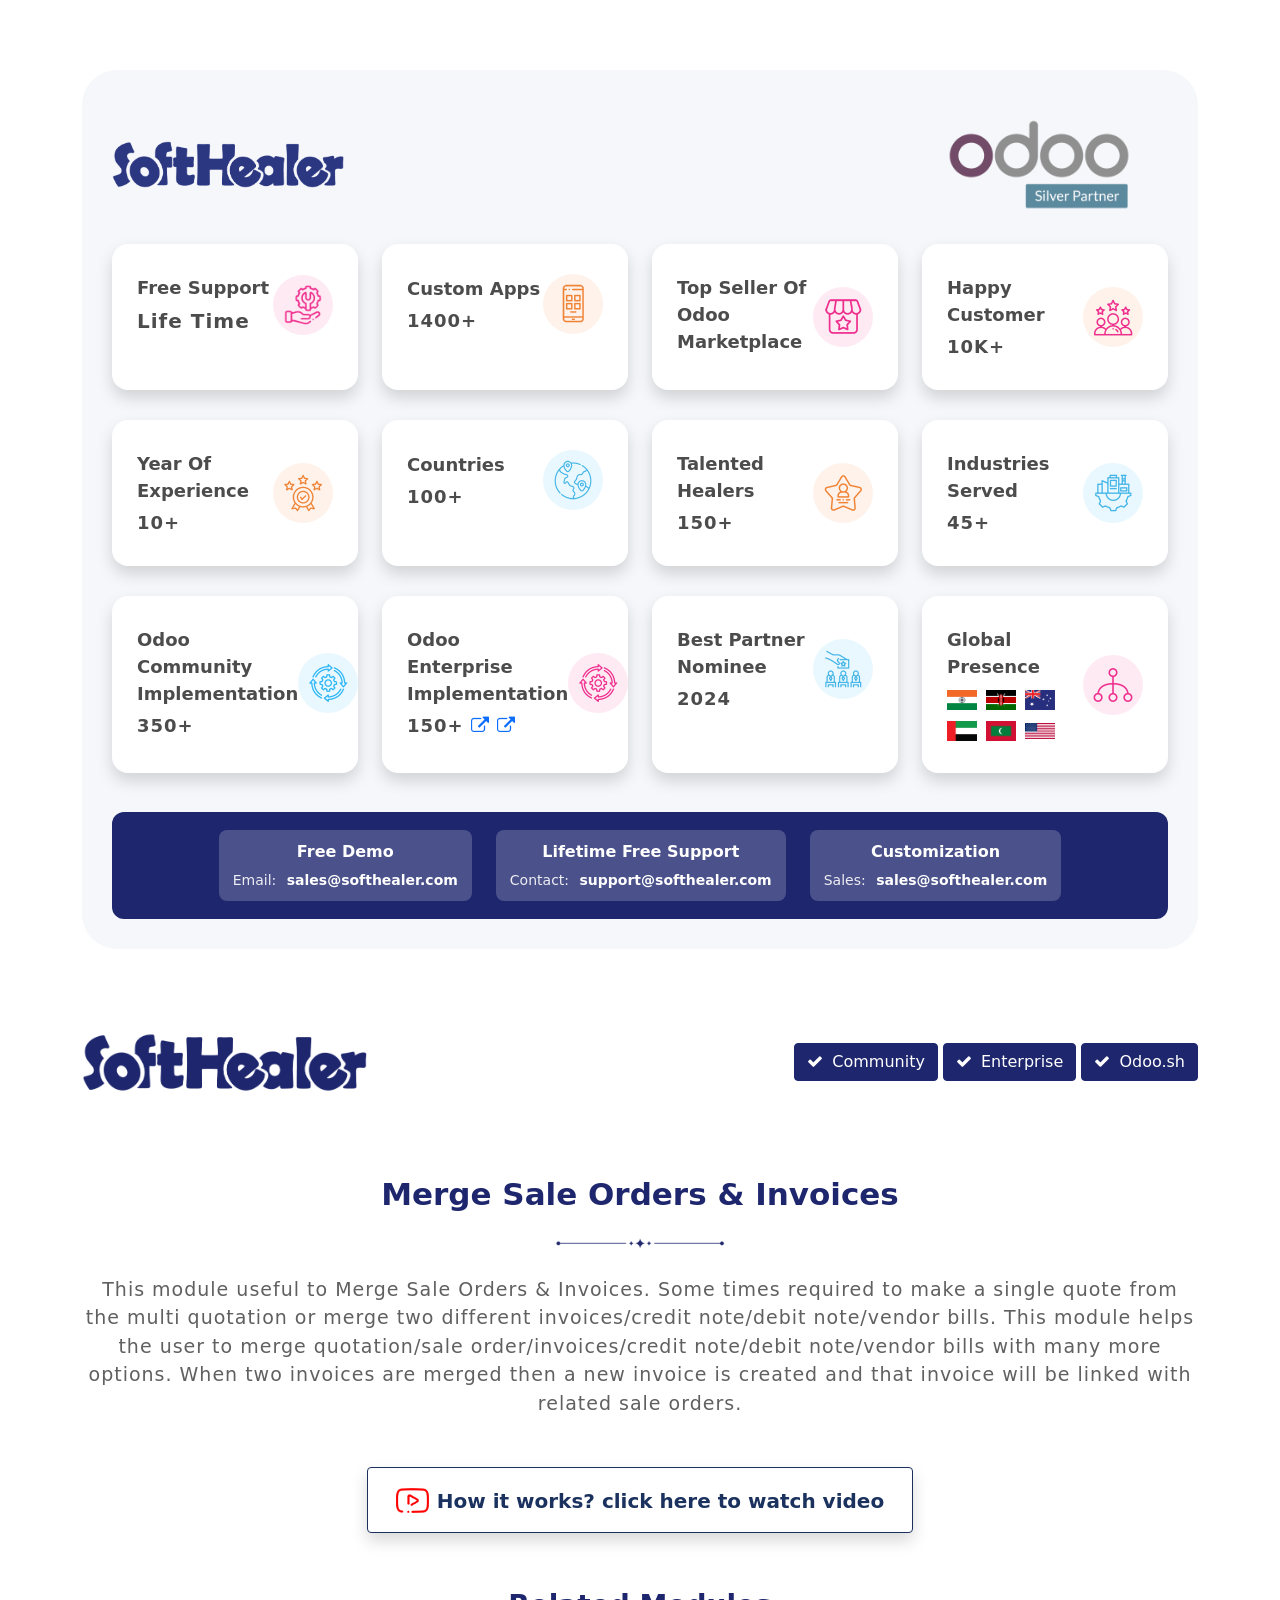
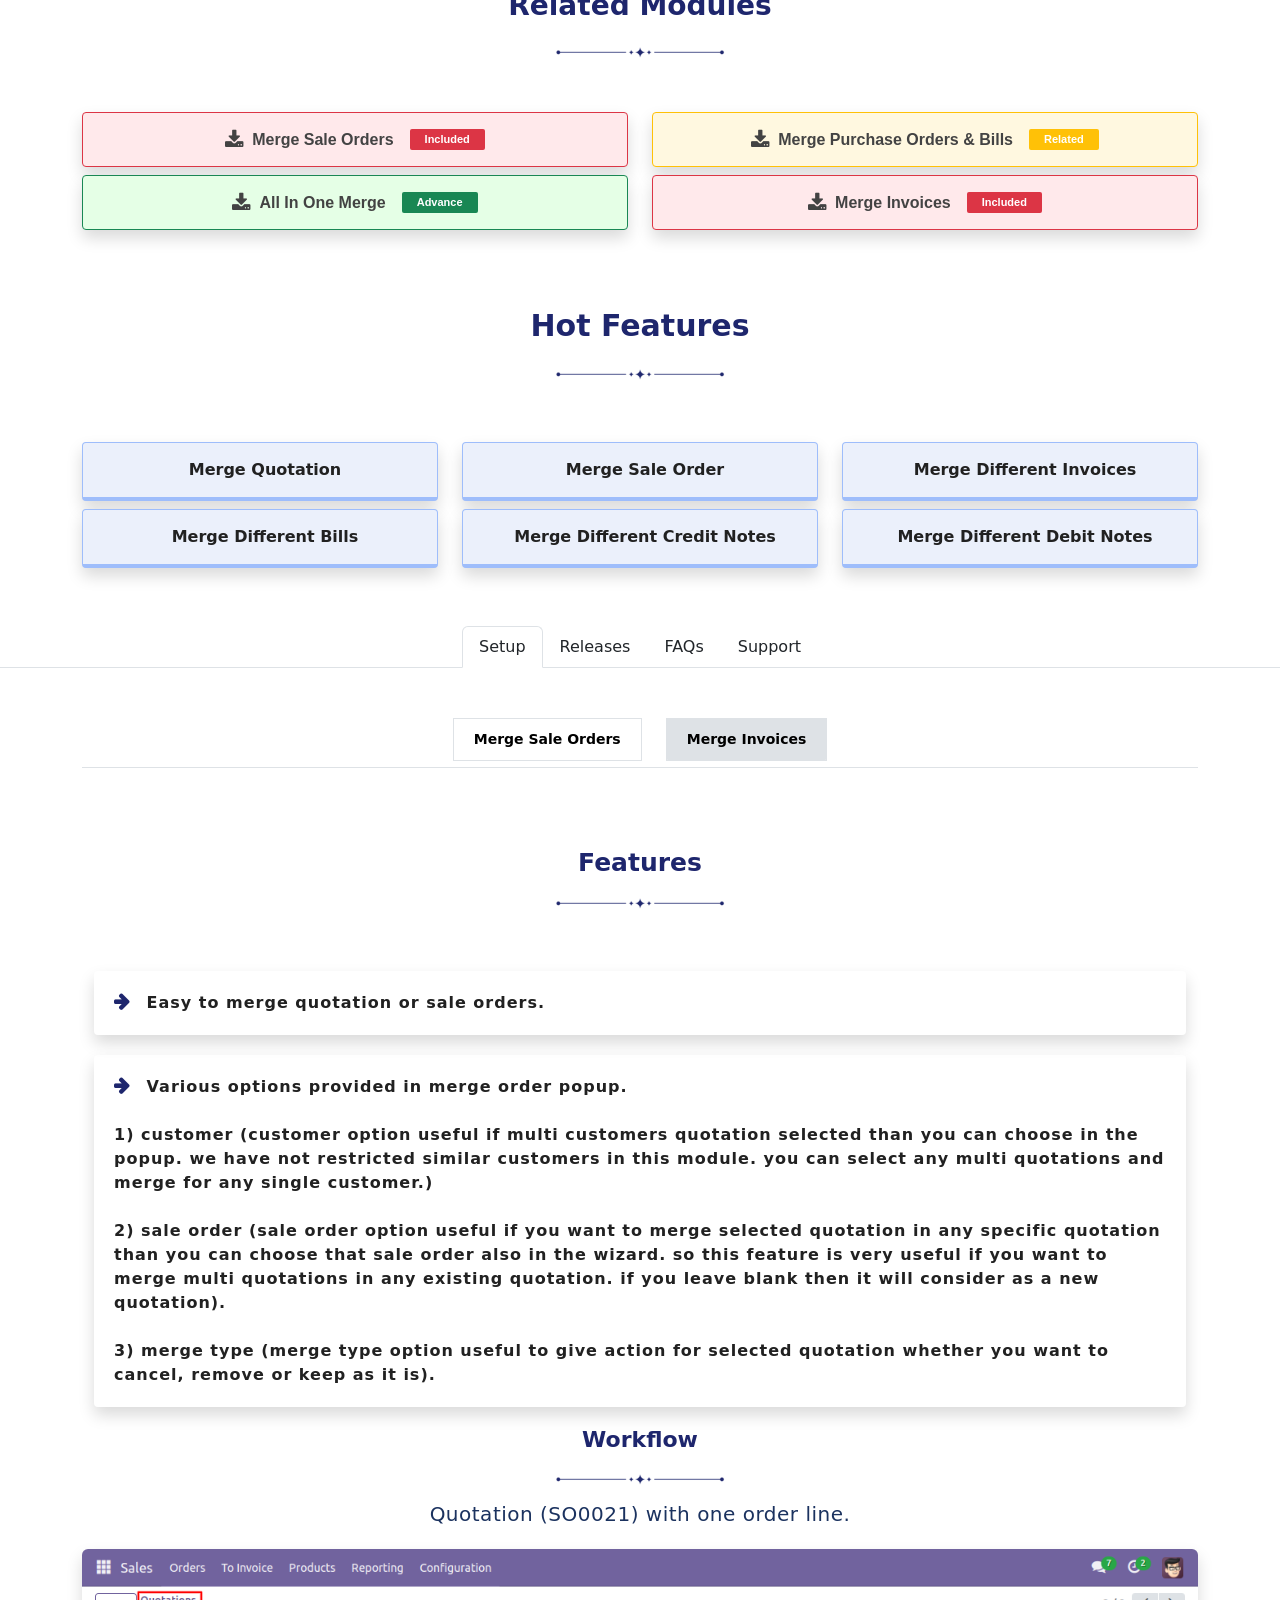
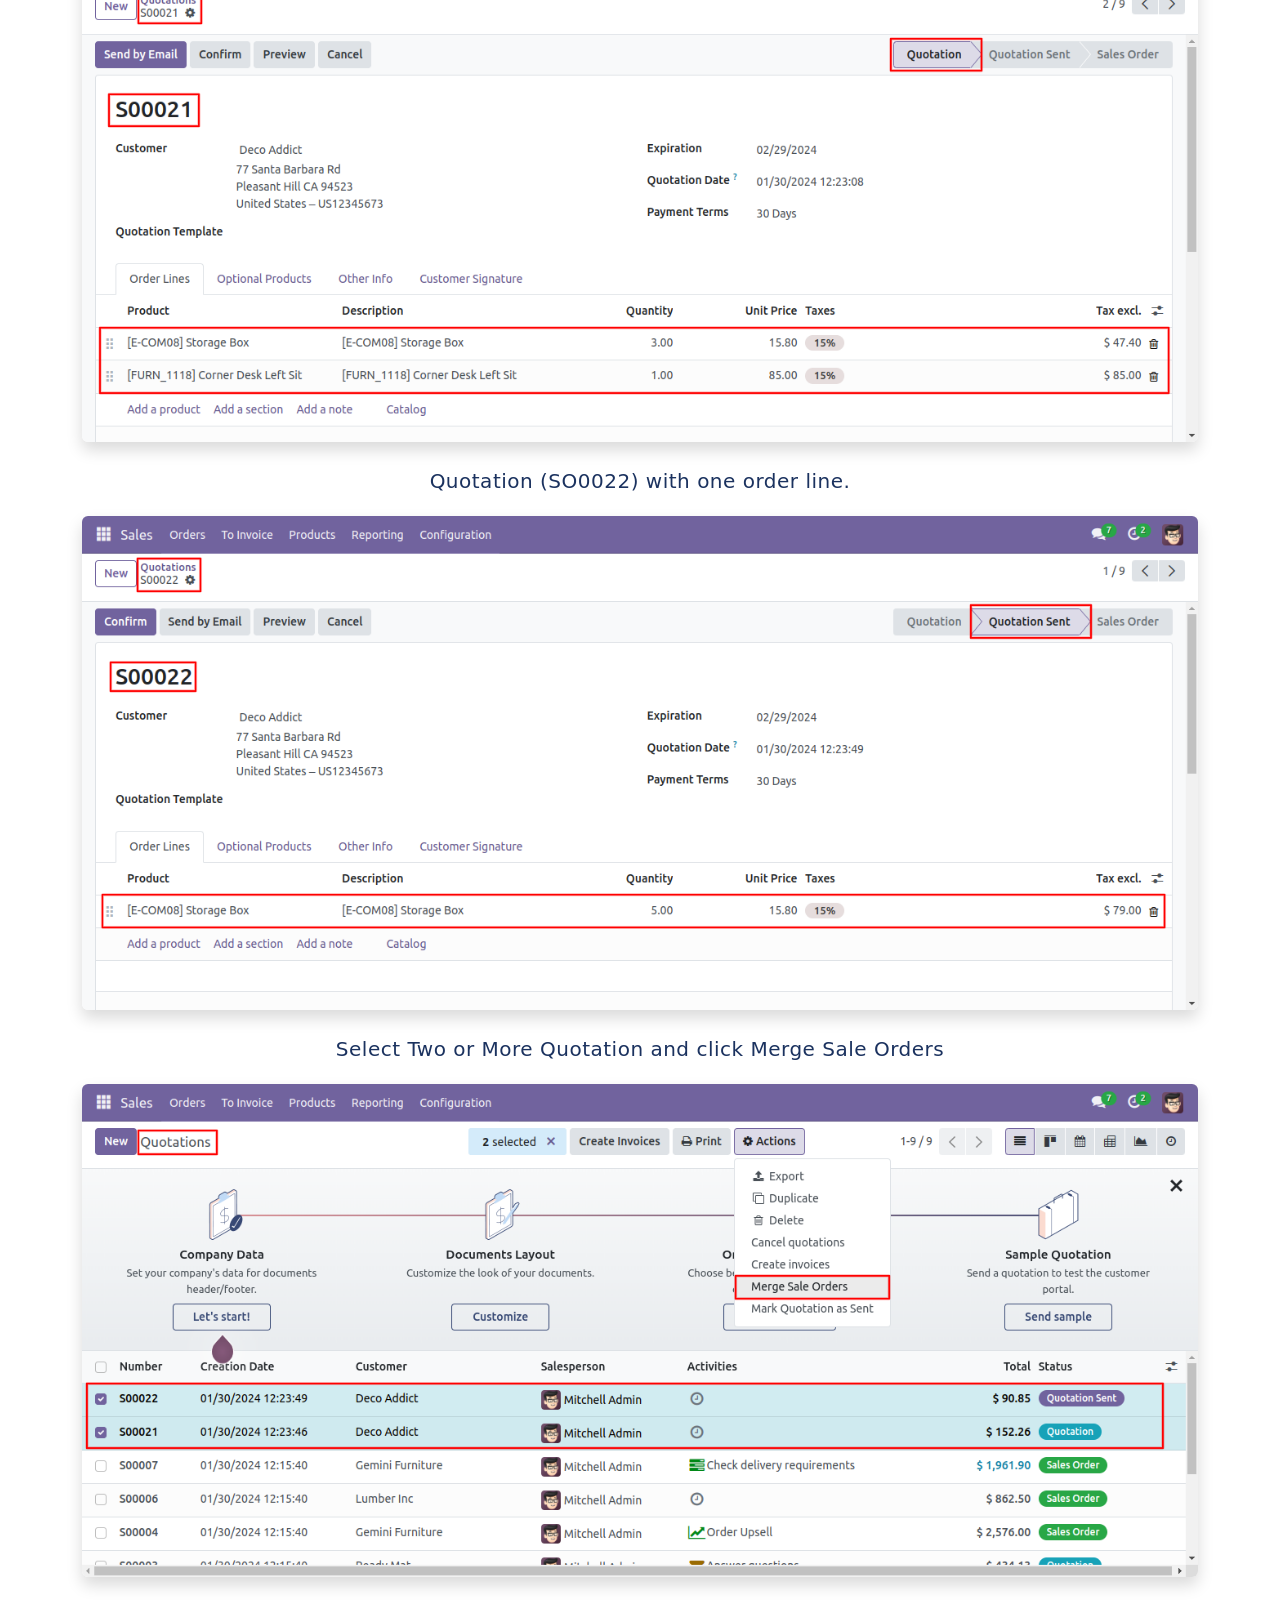
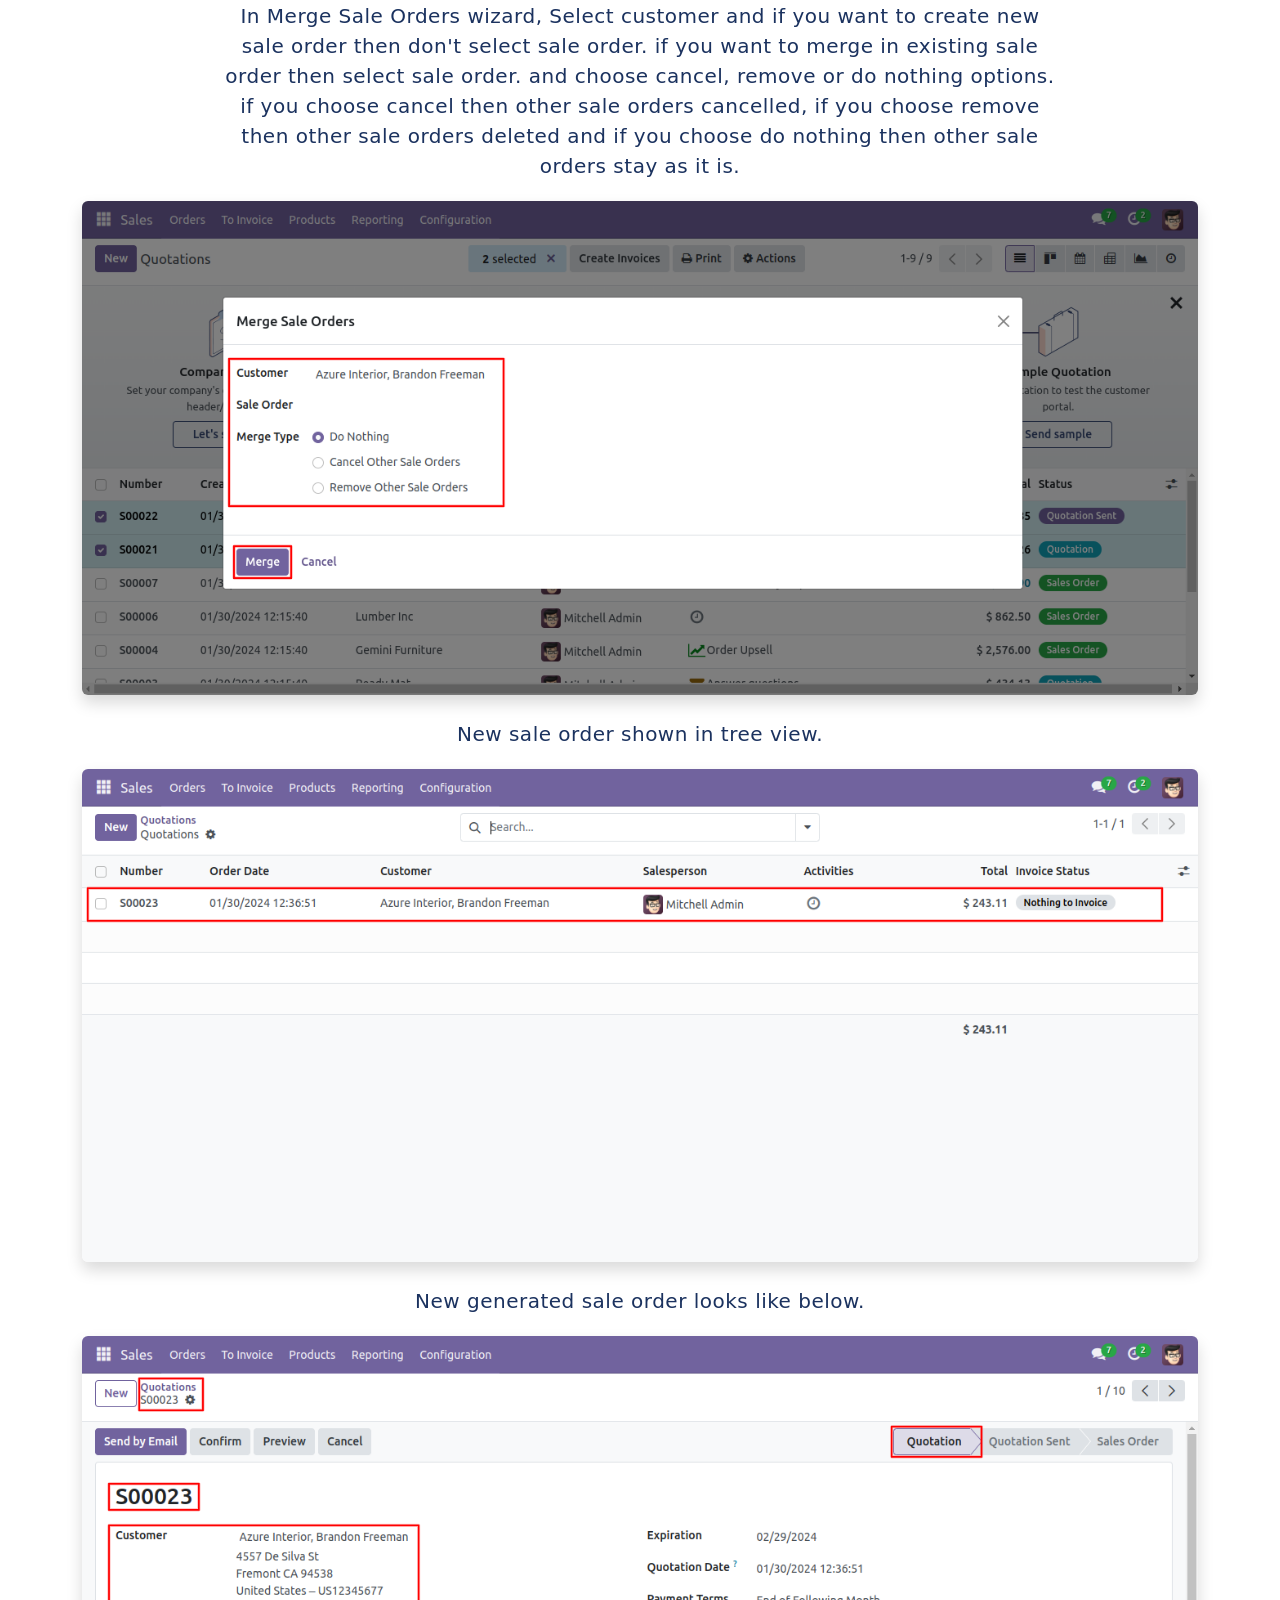
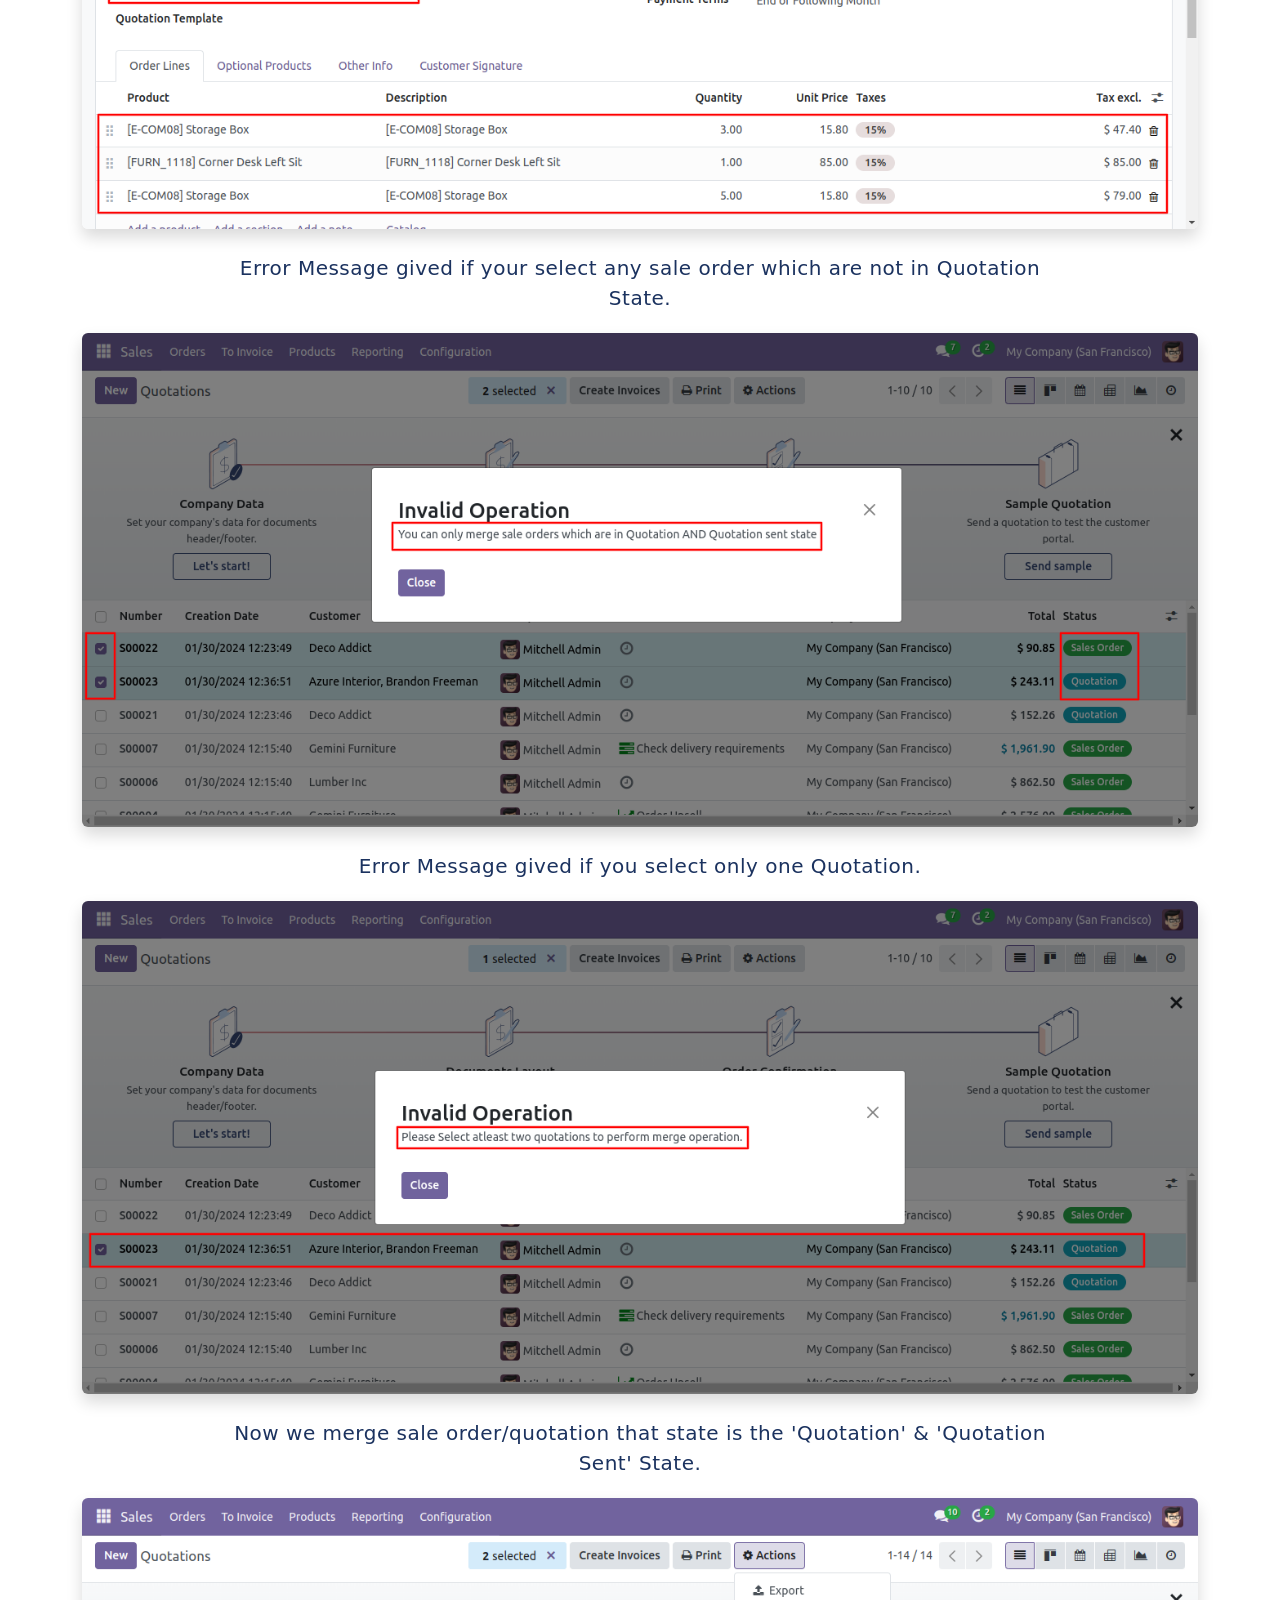
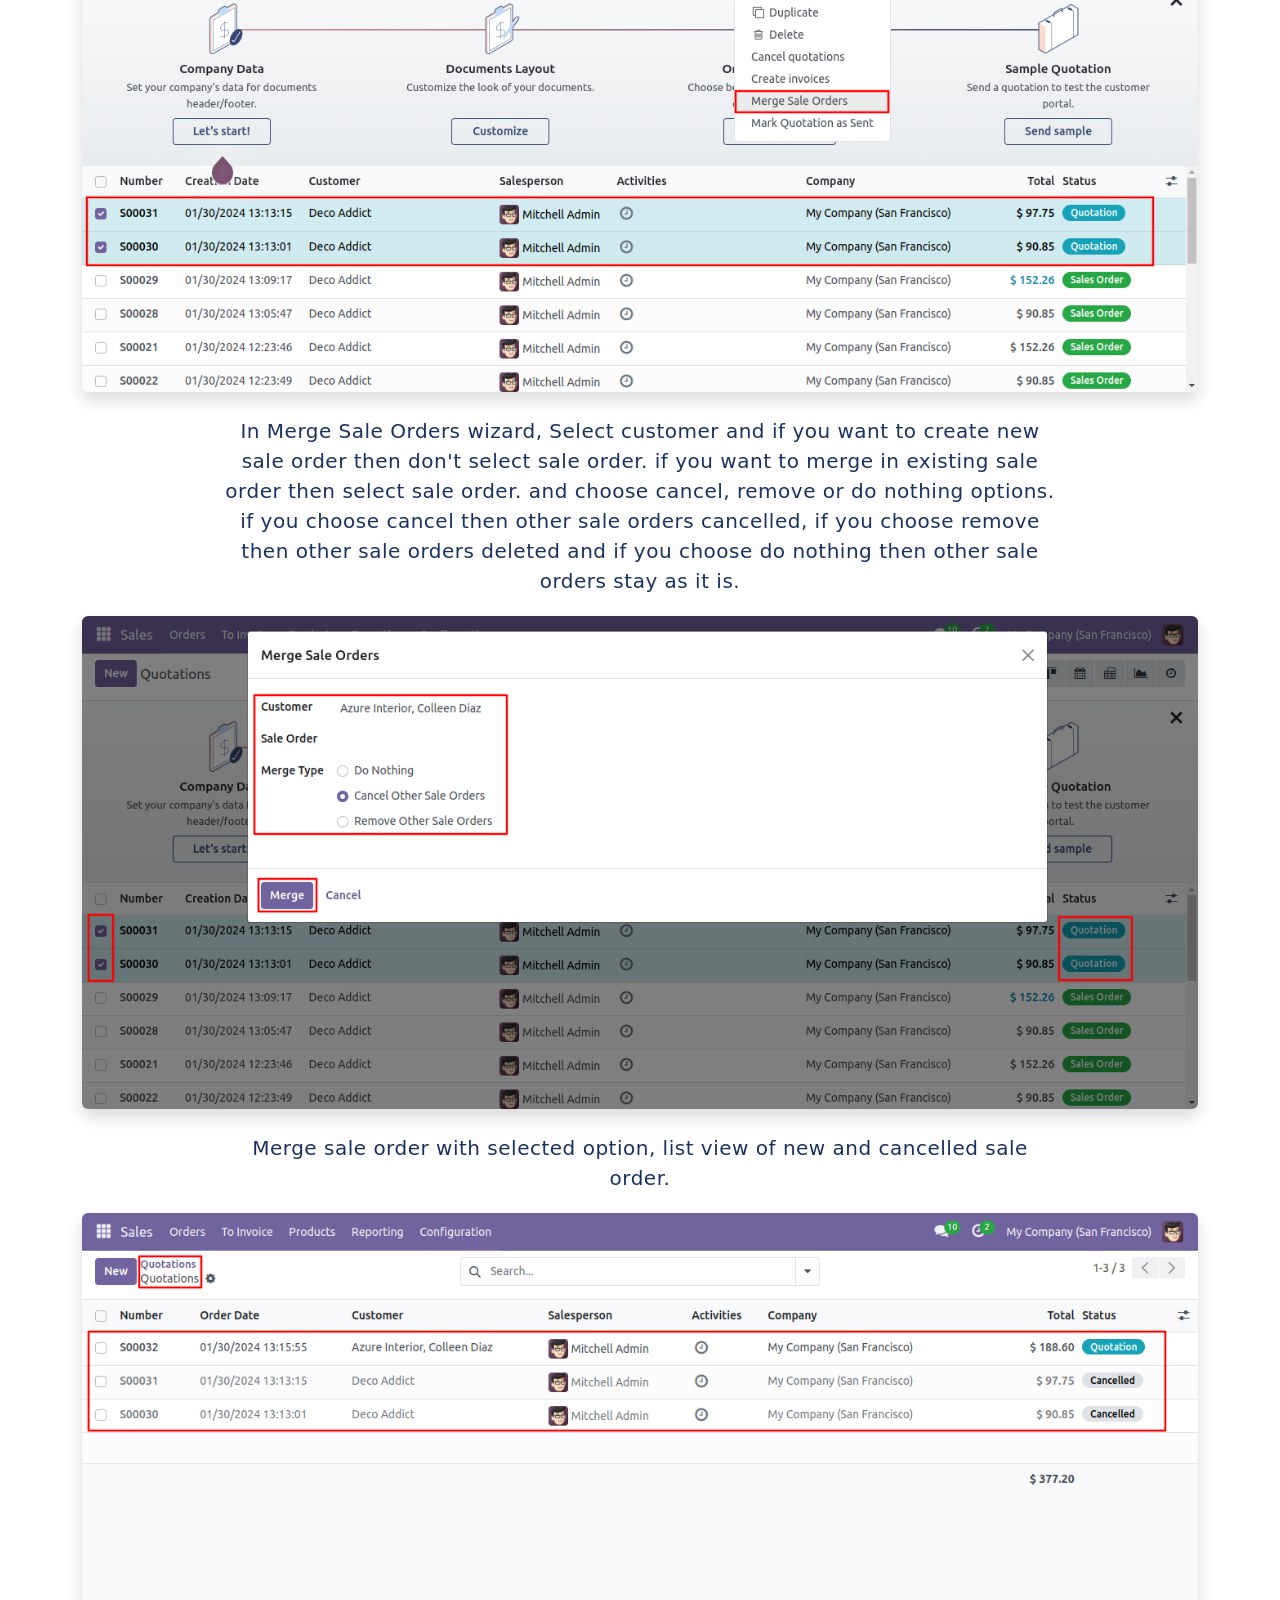
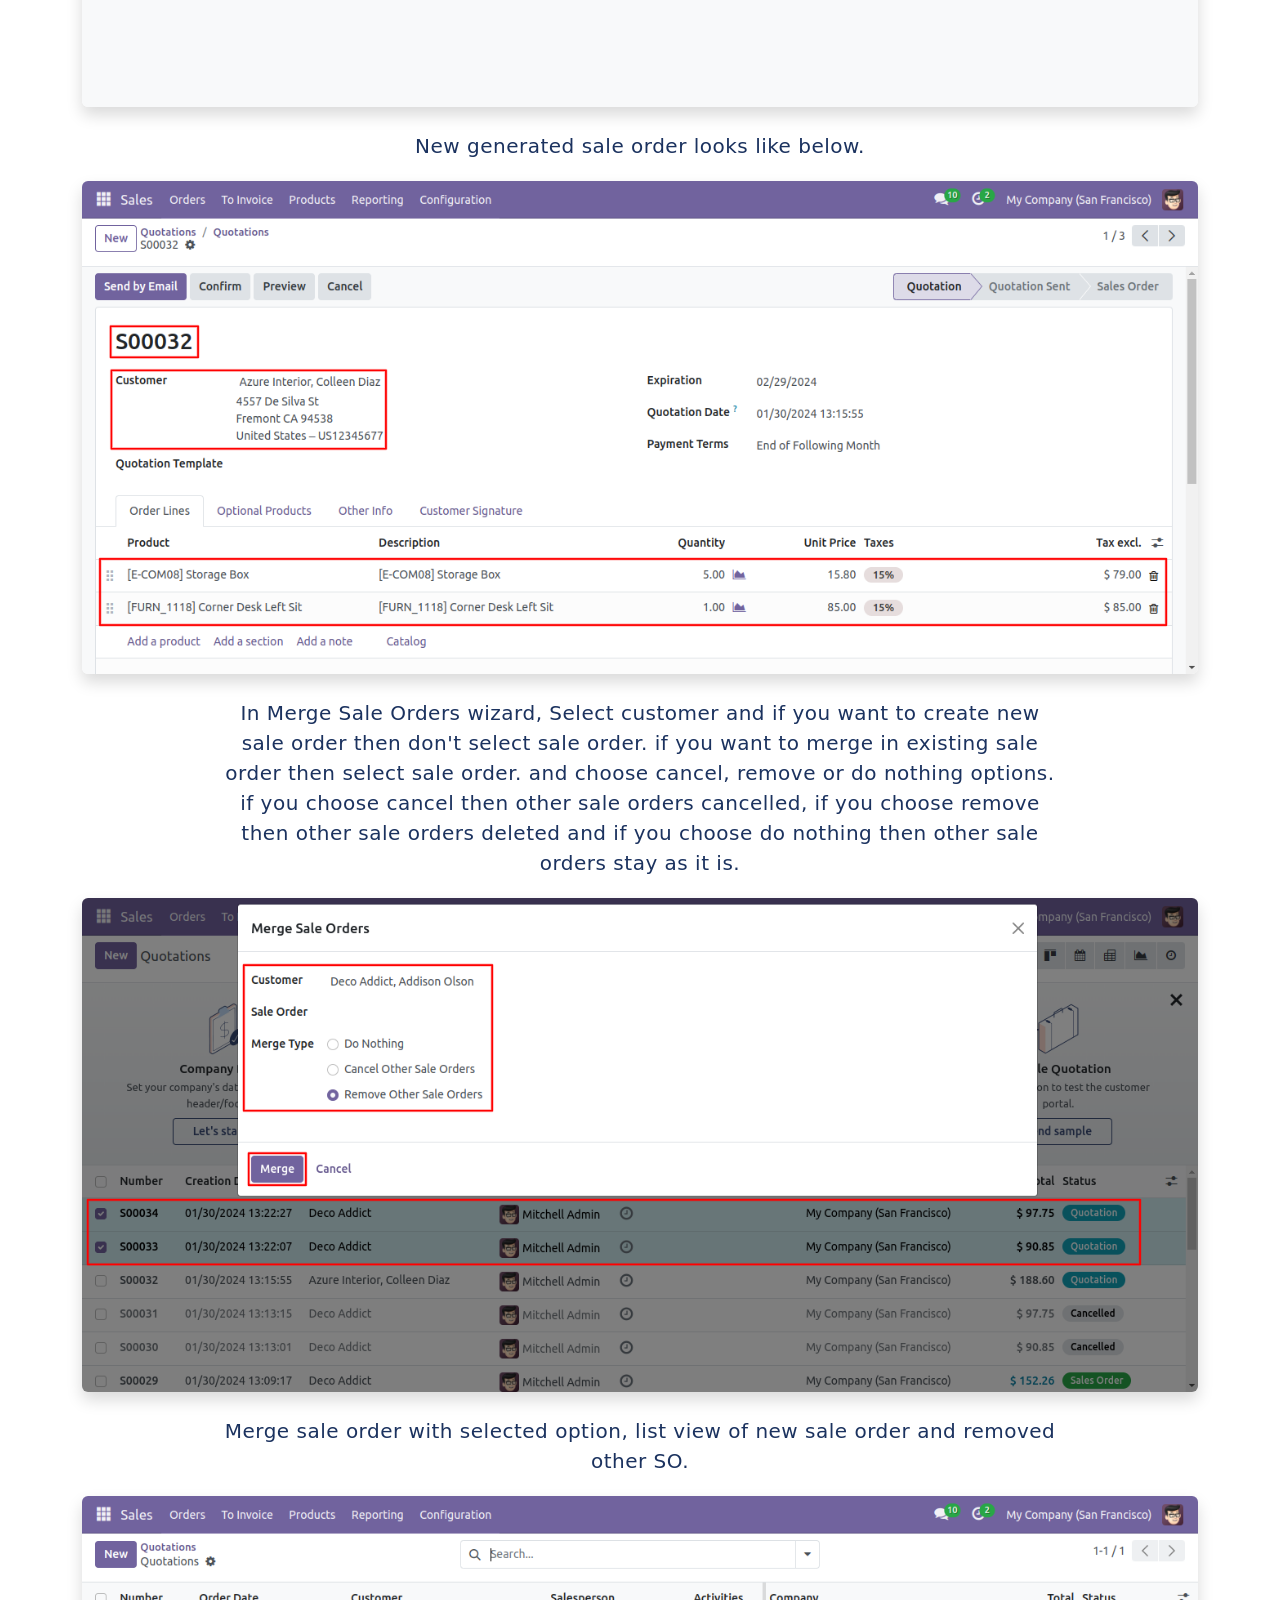
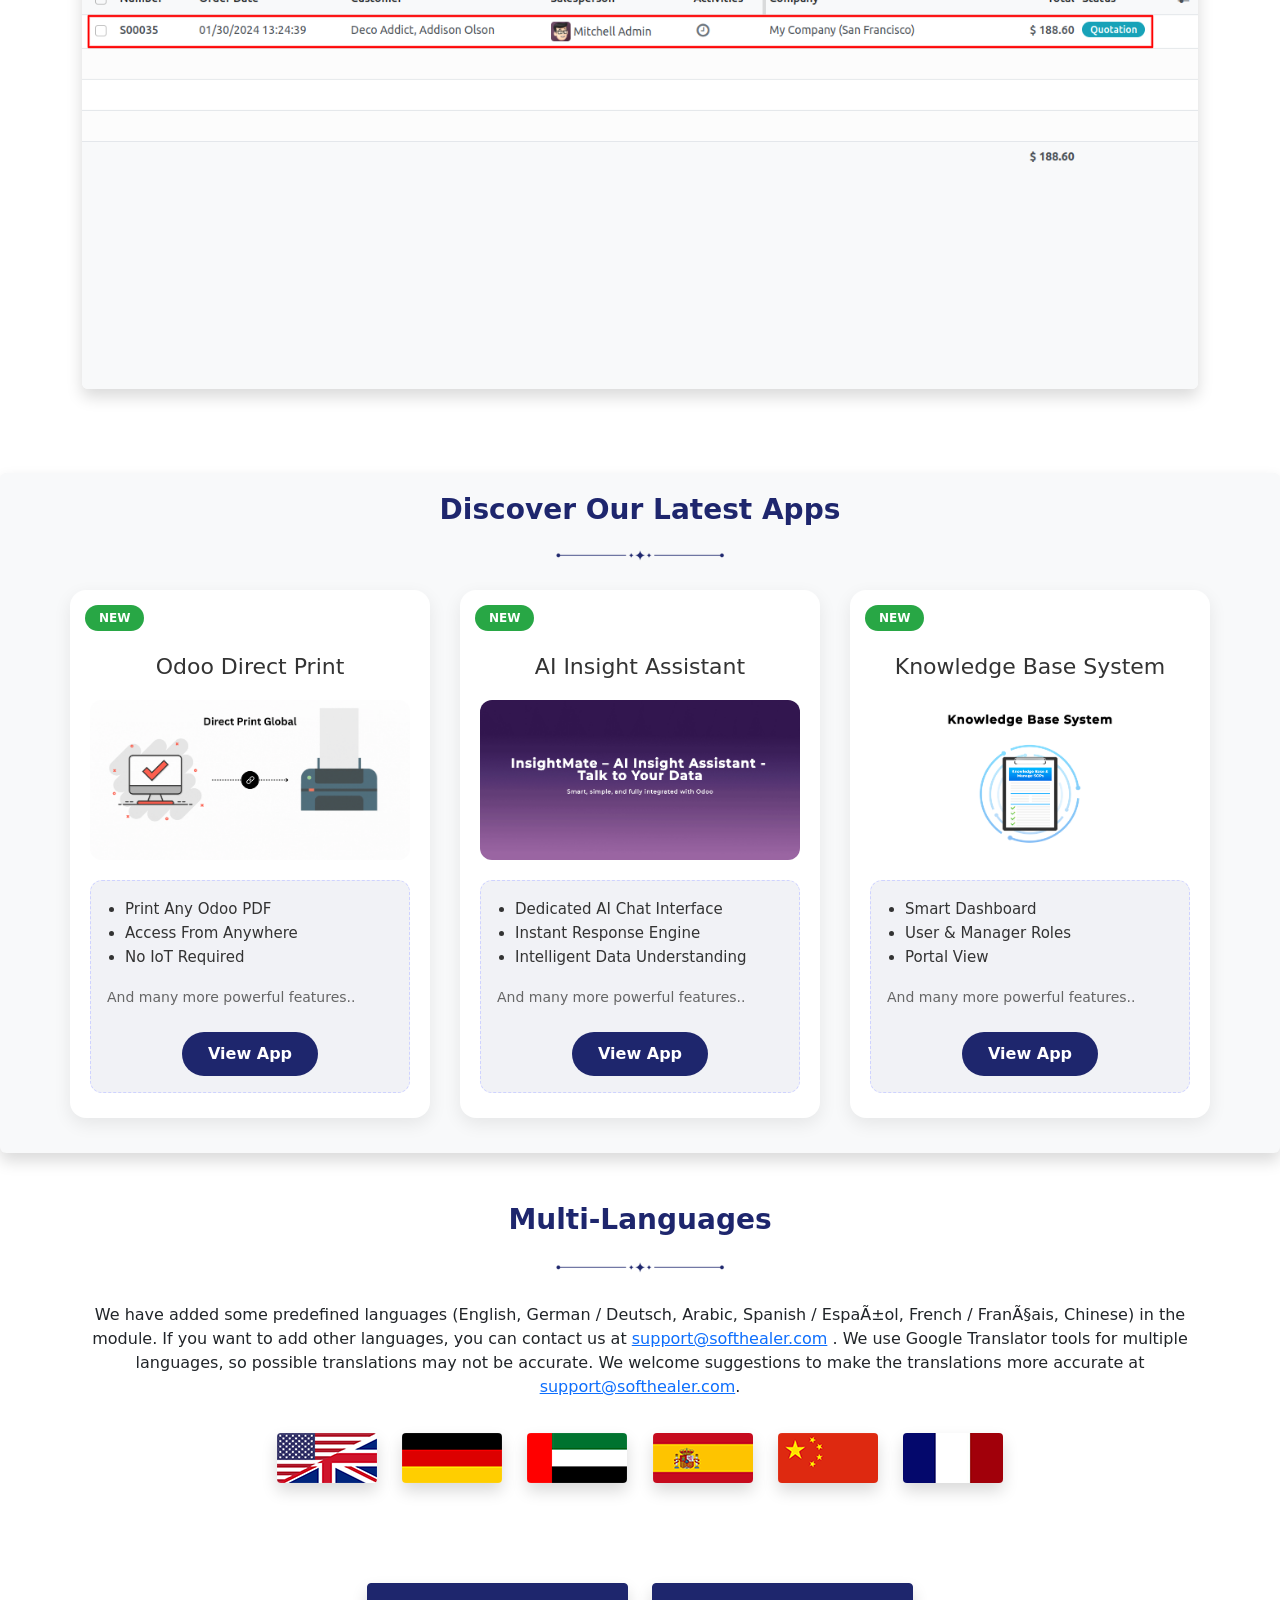
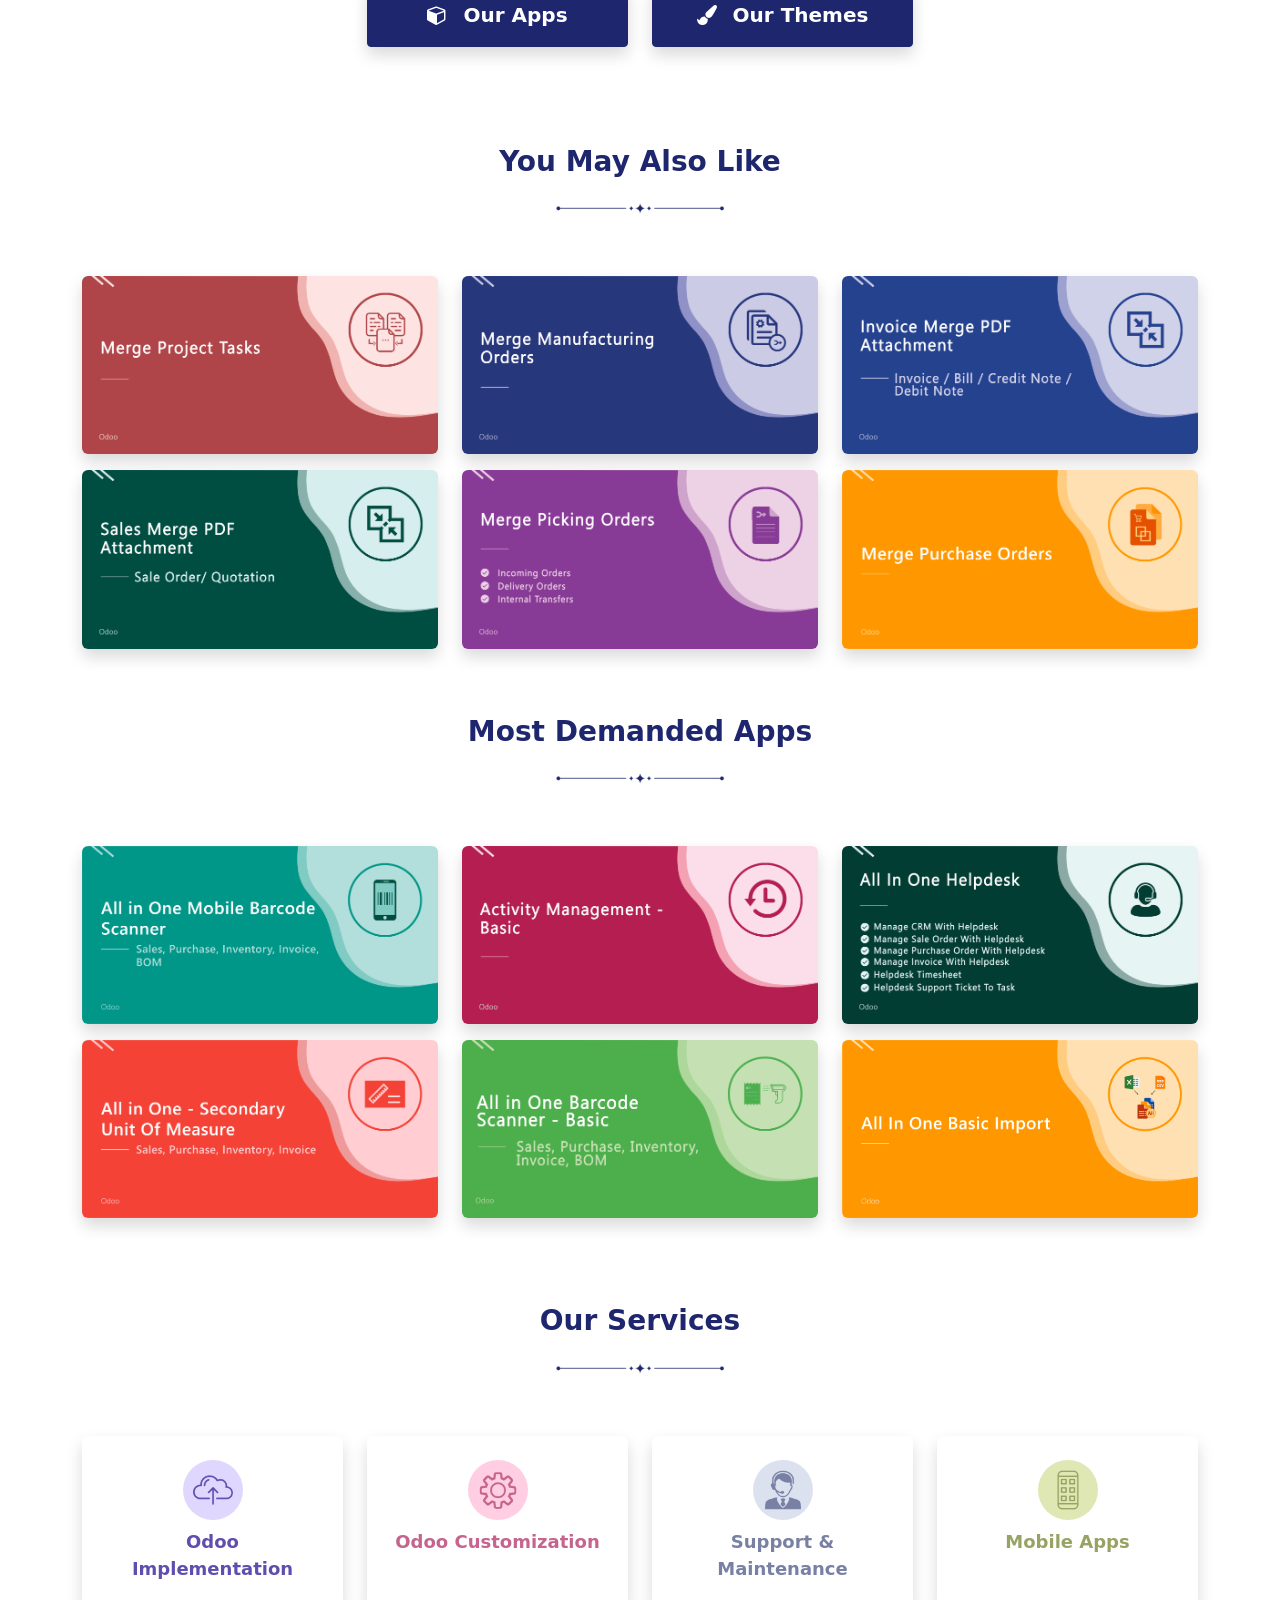
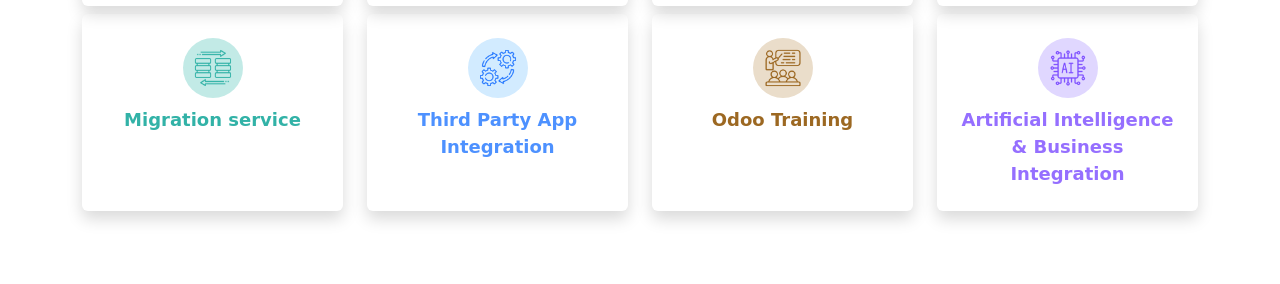
<file: sh_sale_invoice_merge/static/description/index.html>
<!DOCTYPE html>
<html>
   <head>
      <title></title>
      <!-- <link rel="stylesheet" href="https://maxcdn.bootstrapcdn.com/bootstrap/4.5.0/css/bootstrap.min.css"> -->
      <link href="https://cdn.jsdelivr.net/npm/bootstrap@5.0.2/dist/css/bootstrap.min.css" rel="stylesheet" integrity="sha384-EVSTQN3/azprG1Anm3QDgpJLIm9Nao0Yz1ztcQTwFspd3yD65VohhpuuCOmLASjC" crossorigin="anonymous">
      <link rel="stylesheet" href="https://cdnjs.cloudflare.com/ajax/libs/font-awesome/4.7.0/css/font-awesome.min.css">
      <!-- <script src="https://ajax.googleapis.com/ajax/libs/jquery/3.5.1/jquery.min.js"></script>
      <script src="https://cdnjs.cloudflare.com/ajax/libs/popper.js/1.16.0/umd/popper.min.js"></script>
      <script src="https://maxcdn.bootstrapcdn.com/bootstrap/4.5.0/js/bootstrap.min.js"></script> -->
      <script src="https://cdn.jsdelivr.net/npm/bootstrap@5.0.2/dist/js/bootstrap.bundle.min.js" integrity="sha384-MrcW6ZMFYlzcLA8Nl+NtUVF0sA7MsXsP1UyJoMp4YLEuNSfAP+JcXn/tWtIaxVXM" crossorigin="anonymous"></script>

   </head>
   <body>

 <section class="sh_counter_section position-relative" style="margin-top:20px;margin-bottom:15px;padding:50px 0px;">
         <div class="container">
            <div class="" style="width: 100%;background-color: #f5f7fa;padding: 30px;border-radius: 35px;">
               <div class="row align-items-center">
                  <div class="col-xxl-6 col-xl-6 col-lg-6 col-md-6 col-6" style="text-align:left">
                     <img src="brandsection/img/softhealer_other.png" alt="logo" style="width:45%">
                  </div>
                  <div class="col-xxl-6 col-xl-6 col-lg-6 col-md-6 col-6" style="text-align:right">
                     <div class="sh_right_logo w-50 ms-auto">
                        <img src="brandsection/img/odoo_silver_partner_rgb.png" alt="right logo" class="w-100">
                     </div>
                  </div>
               </div>
               <div class="row ">
                  <div class="col-xxl-3 col-xl-3 col-lg-6 col-md-6 col-12 card-group">
                     <div class="sh_counter_box rounded rounded-4 w-100 shadow justify-content-between"
                        style="padding: 30px 25px;border-radius: 4px;;background-color:#fff;margin:15px 0; ">
                        <div class="sh_content_box justify-content-between d-flex align-items-center">
                           <div class="sh_left">
                              <div class="sh_title_text"
                                 style="text-transform: capitalize;font-size:18px;margin-bottom:5px; color:#4c4c4c; font-weight: 600;">
                                  Free Support</div>
                              <div class="sh_counter_num"
                                 style="font-size: 20px; letter-spacing:1px;font-weight:700;color:#4c4c4c;">Life Time</div>
                           </div>
                           <div class="sh_right">
                              <div class="sh_icon icon_2 d-flex justify-content-center align-items-center"
                                 style="width: 60px;height: 60px; border-radius:50%;background-color: #ee368c1a;">
                                 <img src="./brandsection/img/days free support.png" alt="Counter box img"
                                    style="width: 100%;height: 100%;padding: 10px;">
                              </div>
                           </div>
                        </div>
                     </div>
                  </div>
                  <div class="col-xxl-3 col-xl-3 col-lg-6 col-md-6 col-12 card-group">
                     <div class="sh_counter_box rounded rounded-4 w-100 shadow"
                        style="padding: 30px 25px;border-radius: 4px;background-color:#fff;margin:15px 0;">
                        <div class="sh_content_box justify-content-between d-flex align-items-center">
                           <div class="sh_left">
                              <div class="sh_title_text"
                                 style="text-transform: capitalize;font-size:18px;margin-bottom:5px; color:#4c4c4c; font-weight: 600;">
                                 Custom Apps</div>
                              <div class="sh_counter_num"
                                 style="font-size:18px; letter-spacing:1px;font-weight:600;color:#4c4c4c;">1400+</div>
                           </div>
                           <div class="sh_right">
                              <div class="sh_icon icon_4 d-flex justify-content-center align-items-center"
                                 style="width: 60px;height: 60px; border-radius:50%;background-color: #ee83361a;">
                                 <img src="./brandsection/img/custom apps.png" alt="counter box img"
                                    style="width: 100%;height: 100%;padding: 10px;">
                              </div>
                           </div>
                        </div>
                     </div>
                  </div>
                  <div class="col-xxl-3 col-xl-3 col-lg-6 col-md-6 col-12 card-group">
                     <div class="sh_counter_box rounded rounded-4 w-100 shadow"
                        style="padding: 30px 25px;border-radius: 4px;background-color:#fff;margin:15px 0; ">
                        <div class="sh_content_box justify-content-between d-flex align-items-center">
                           <div class="sh_left">
                              <div class="sh_title_text"
                                 style="text-transform: capitalize;font-size:18px;margin-bottom:5px; color:#4c4c4c; font-weight: 600;">
                                 top seller of odoo marketplace</div>
                           </div>
                           <div class="sh_right">
                              <div class="sh_icon icon_2 d-flex justify-content-center align-items-center"
                                 style="width: 60px;height: 60px; border-radius:50%;background-color: #ee368c1a;">
                                 <img src="./brandsection/img/top seller of odoo marketplace.png" alt="counter box img"
                                    style="width: 100%;height: 100%;padding: 10px;">
                              </div>
                           </div>
                        </div>
                     </div>
                  </div>
                  <div class="col-xxl-3 col-xl-3 col-lg-6 col-md-6 col-12 card-group">
                     <div class="sh_counter_box rounded rounded-4 w-100 shadow"
                        style="padding: 30px 25px;border-radius: 4px;background-color:#fff;margin:15px 0; ">
                        <div class="sh_content_box justify-content-between d-flex align-items-center">
                           <div class="sh_left">
                              <div class="sh_title_text"
                                 style="text-transform: capitalize;font-size:18px;margin-bottom:5px; color:#4c4c4c; font-weight: 600;">
                                 Happy Customer</div>
                              <div class="sh_counter_num"
                                 style="font-size:18px; letter-spacing:1px;font-weight:600;color:#4c4c4c;">10K+</div>
                           </div>
                           <div class="sh_right">
                              <div class="sh_icon icon_2 d-flex justify-content-center align-items-center"
                                 style="width: 60px;height: 60px; border-radius:50%;background-color: #ee83361a;">
                                 <img src="./brandsection/img/happy customer.png" alt="counter box img"
                                    style="width: 100%;height: 100%;padding: 10px;">
                              </div>
                           </div>
                        </div>
                     </div>
                  </div>
   
               </div>
               <div class="row ">
                  <div class="col-xxl-3 col-xl-3 col-lg-6 col-md-6 col-12 card-group">
                     <div class="sh_counter_box rounded rounded-4 w-100 shadow"
                        style="padding: 30px 25px;border-radius: 4px;background-color:#fff;margin:15px 0; ">
                        <div class="sh_content_box justify-content-between d-flex align-items-center">
                           <div class="sh_left">
                              <div class="sh_title_text"
                                 style="text-transform: capitalize;font-size:18px;margin-bottom:5px; color:#4c4c4c; font-weight: 600;">
                                 Year Of Experience</div>
                              <div class="sh_counter_num"
                                 style="font-size:18px; letter-spacing:1px;font-weight:600;color:#4c4c4c;">10+</div>
                           </div>
                           <div class="sh_right">
                              <div class="sh_icon icon_2 d-flex justify-content-center align-items-center"
                                 style="width: 60px;height: 60px; border-radius:50%;background-color: #ee83361a;">
                                 <img src="./brandsection/img/year of experience.png" alt="counter box img"
                                    style="width: 100%;height: 100%;padding: 10px;">
                              </div>
                           </div>
                        </div>
                     </div>
                  </div>
                  <div class="col-xxl-3 col-xl-3 col-lg-6 col-md-6 col-12 card-group">
                     <div class="sh_counter_box rounded rounded-4 w-100 shadow"
                        style="padding: 30px 25px;border-radius: 4px;background-color:#fff;margin:15px 0;">
                        <div class="sh_content_box justify-content-between d-flex align-items-center">
                           <div class="sh_left">
                              <div class="sh_title_text"
                                 style="text-transform: capitalize;font-size:18px;margin-bottom:5px; color:#4c4c4c; font-weight: 600;">
                                 countries</div>
                              <div class="sh_counter_num"
                                 style="font-size:18px; letter-spacing:1px;font-weight:600;color:#4c4c4c;">100+</div>
                           </div>
                           <div class="sh_right">
                              <div class="sh_icon icon_3 d-flex justify-content-center align-items-center"
                                 style="width: 60px;height: 60px; border-radius:50%;background-color: #2db6f51a;">
                                 <img src="./brandsection/img/countries.png" alt="counter box img"
                                    style="width: 100%;height: 100%;padding: 10px;">
                              </div>
                           </div>
                        </div>
                     </div>
                  </div>
                  <div class="col-xxl-3 col-xl-3 col-lg-6 col-md-6 col-12 card-group">
                     <div class="sh_counter_box rounded rounded-4 w-100 shadow"
                        style="padding: 30px 25px;border-radius: 4px;background-color:#fff;margin:15px 0;">
                        <div class="sh_content_box justify-content-between d-flex align-items-center">
                           <div class="sh_left">
                              <div class="sh_title_text"
                                 style="text-transform: capitalize;font-size:18px;margin-bottom:5px; color:#4c4c4c; font-weight: 600;">
                                 Talented healers</div>
                              <div class="sh_counter_num"
                                 style="font-size:18px; letter-spacing:1px;font-weight:600;color:#4c4c4c;">150+</div>
                           </div>
                           <div class="sh_right">
                              <div class="sh_icon icon_4 d-flex justify-content-center align-items-center"
                                 style="width: 60px;height: 60px; border-radius:50%;background-color: #ee83361a;">
                                 <img src="./brandsection/img/talented healers.png" alt="counter box img"
                                    style="width: 100%;height: 100%;padding: 10px;">
                              </div>
                           </div>
                        </div>
                     </div>
                  </div>
                  <div class="col-xxl-3 col-xl-3 col-lg-6 col-md-6 col-12 card-group">
                     <div class="sh_counter_box rounded rounded-4 w-100 shadow"
                        style="padding: 30px 25px;border-radius: 4px;background-color:#fff;margin:15px 0;">
                        <div class="sh_content_box justify-content-between d-flex align-items-center">
                           <div class="sh_left">
                              <div class="sh_title_text"
                                 style="text-transform: capitalize;font-size:18px;margin-bottom:5px; color:#4c4c4c; font-weight: 600;">
                                 Industries Served</div>
                              <div class="sh_counter_num"
                                 style="font-size:18px; letter-spacing:1px;font-weight:600;color:#4c4c4c;">45+</div>
                           </div>
                           <div class="sh_right">
                              <div class="sh_icon icon_4 d-flex justify-content-center align-items-center"
                                 style="width: 60px;height: 60px; border-radius:50%;background-color: #2db6f51a;">
                                 <img src="./brandsection/img/industries served.png" alt="counter box img"
                                    style="width: 100%;height: 100%;padding: 10px;">
                              </div>
                           </div>
                        </div>
                     </div>
                  </div>
               </div>
               <div class="row ">
                  <div class="col-xxl-3 col-xl-3 col-lg-6 col-md-6 col-12 card-group">
                     <div class="sh_counter_box rounded rounded-4 w-100 shadow"
                        style="padding: 30px 25px;border-radius: 4px;background-color:#fff;margin:15px 0;">
                        <div class="sh_content_box justify-content-between d-flex align-items-center">
                           <div class="sh_left">
                              <div class="sh_title_text"
                                 style="text-transform: capitalize;font-size:18px;margin-bottom:5px; color:#4c4c4c; font-weight: 600;">
                                 Odoo Community Implementation</div>
                              <div class="sh_counter_num"
                                 style="font-size:18px; letter-spacing:1px;font-weight:600;color:#4c4c4c;">350+</div>
                           </div>
                           <div class="sh_right">
                              <div class="sh_icon icon_3 d-flex justify-content-center align-items-center"
                                 style="width: 60px;height: 60px; border-radius:50%;background-color: #2db6f51a;">
                                 <img src="./brandsection/img/odoo community implementation.png" alt="counter box img"
                                    style="width: 100%;height: 100%;padding: 10px;">
                              </div>
                           </div>
                        </div>
                     </div>
                  </div>
                  <div class="col-xxl-3 col-xl-3 col-lg-6 col-md-6 col-12 card-group">
                     <div class="sh_counter_box rounded rounded-4 w-100 shadow"
                        style="padding: 30px 25px;border-radius: 4px;background-color:#fff;margin:15px 0;">
                        <div class="sh_content_box justify-content-between d-flex align-items-center">
                           <div class="sh_left">
                              <div class="sh_title_text"
                                 style="text-transform: capitalize;font-size:18px;margin-bottom:5px; color:#4c4c4c; font-weight: 600;">
                                 Odoo Enterprise Implementation</div>
                              <div class="sh_counter_num"
                                 style="font-size:18px; letter-spacing:1px;font-weight:600;color:#4c4c4c;">150+
                                 <a
                                    href="https://www.odoo.com/es/partners/softhealer-technologies-private-limited-13363635?country_id=101"><i
                                       class="fa fa-external-link" aria-hidden="true"></i></a>
                                 <a
                                    href="https://www.odoo.com/es/partners/softhealer-technologies-llc-18105100?country_id=2"><i
                                       class="fa fa-external-link" aria-hidden="true"></i></a>
                              </div>
                           </div>
                           <div class="sh_right">
                              <div class="sh_icon icon_4 d-flex justify-content-center align-items-center"
                                 style="width: 60px;height: 60px; border-radius:50%;background-color:#ee368c1a;">
                                 <img src="./brandsection/img/odoo enterprise implementation.png" alt="counter box img"
                                    style="width: 100%;height: 100%;padding: 10px;">
                              </div>
                           </div>
                        </div>
                     </div>
                  </div>
                  <div class="col-xxl-3 col-xl-3 col-lg-6 col-md-6 col-12 card-group">
                     <div class="sh_counter_box rounded rounded-4 w-100 shadow"
                        style="padding: 30px 25px;border-radius: 4px;background-color:#fff;margin:15px 0;">
                        <div class="sh_content_box justify-content-between d-flex align-items-center">
                           <div class="sh_left">
                              <div class="sh_title_text"
                                 style="text-transform: capitalize;font-size:18px;margin-bottom:5px; color:#4c4c4c; font-weight: 600;">
                                 Best partner Nominee</div>
                              <div class="sh_counter_num"
                                 style="font-size:18px; letter-spacing:1px;font-weight:600;color:#4c4c4c;">2024</div>
                           </div>
                           <div class="sh_right">
                              <div class="sh_icon icon_3 d-flex justify-content-center align-items-center"
                                 style="width: 60px;height: 60px; border-radius:50%;background-color: #2db6f51a;">
                                 <img src="./brandsection/img/best partner nominee.png" alt="counter box img"
                                    style="width: 100%;height: 100%;padding: 10px;">
                              </div>
                           </div>
                        </div>
                     </div>
                  </div>
                  <div class="col-xxl-3 col-xl-3 col-lg-6 col-md-6 col-12 card-group">
                     <div class="sh_counter_box rounded rounded-4 w-100 shadow"
                        style="padding: 30px 25px;border-radius: 4px;background-color:#fff;margin:15px 0; ">
                        <div class="sh_content_box justify-content-between d-flex align-items-center">
                           <div class="sh_left">
                              <div class="sh_title_text"
                                 style="text-transform: capitalize;font-size:18px;margin-bottom:5px; color:#4c4c4c; font-weight: 600;">
                                 Global Presence</div>
                              <div class="sh_counter_num flex-wrap gap-1" style="font-size:18px; letter-spacing:1px;font-weight:600;color:#4c4c4c; display: flex; align-items: center; flex-wrap: wrap; gap:5px;">
                                 <div  style="width: 30px;margin-right:5px;">
                                    <img src="brandsection/img/india_flag.jpg"  class="w-100 h-100" style="object-fit: cover;">
                                 </div>
                                 <div  style="width: 30px;margin-right:5px;">
                                    <img src="brandsection/img/kenya_flag.jpg" class="w-100 h-100" style="object-fit: cover;">
                                 </div>
                                 <div  style="width: 30px;margin-right:5px;">
                                    <img src="brandsection/img/australia_flag.jpg" class="w-100 h-100" style="object-fit: cover;">
                                 </div>
                                 <div  style="width: 30px;margin-right:5px;">
                                    <img src="brandsection/img/dubai_flag.jpg" class="w-100 h-100" style="object-fit: cover;">
                                 </div>
                                  <div  style="width: 30px;margin-right:5px;">
                                    <img src="brandsection/img/maldives_flag.jpg" class="w-100 h-100" style="object-fit: cover;">
                                 </div>
                                 <div  style="width: 30px;margin-right:5px;">
                                    <img src="brandsection/img/usa_flag.jpg" class="w-100 h-100" style="object-fit: cover;">
                                 </div>
                              </div>
                           </div>
                           <div class="sh_right">
                              <div class="sh_icon icon_2 d-flex justify-content-center align-items-center"
                                 style="width: 60px;height: 60px; border-radius:50%;background-color: #ee368c1a;">
                                 <img src="brandsection/img/branch.png" alt="counter box img"
                                    style="width: 100%;height: 100%;padding: 10px;">
                              </div>
                           </div>
                        </div>
                     </div>
                  </div>
               </div>
               <br/>
               <div class="gap-4 justify-content-center align-items-center" style="color:#fff; border-radius:12px; padding:18px; display:flex; width:100%; background-color:#1e266d">
                  <!-- Demo -->
                  <div style="min-width:240px; padding:10px 14px; border-radius:8px; text-align:center; background-color:rgba(255,255,255,0.2)">
                    <div style="font-size:16px; font-weight:700">Free Demo</div>
                    <div style="font-size:14px; margin-top:6px; color:rgba(255,255,255,0.9)">Email: <span style="display:inline-block; font-weight:800; color:#fff; margin-left:6px">sales@softhealer.com</span></div>
                  </div>
              
                  <!-- 365 Days Support -->
                  <div style="min-width:240px; padding:10px 14px; border-radius:8px; text-align:center; background-color:rgba(255, 255, 255, 0.2)">
                    <div style="font-size:16px; font-weight:700"> <span style="font-size: 16px;margin-top:6px;color: rgba(255,255,255,0.9);border-radius: 5px;color: #fff;"> Lifetime Free </span> Support</div>
                    <div style="font-size:14px; margin-top:6px; color:rgba(255,255,255,0.9)">Contact: <span style="font-weight:800; color:#fff; margin-left:6px">support@softhealer.com</span></div>
                  </div>
              
                  <!-- Customization / Sales -->
                  <div style="min-width:240px; padding:10px 14px; border-radius:8px; text-align:center; background-color:rgba(255, 255, 255, 0.2)">
                    <div style="font-size:16px; font-weight:700">Customization</div>
                    <div style="font-size:14px; margin-top:6px; color:rgba(255,255,255,0.9)">Sales: <span style="font-weight:800; color:#fff; margin-left:6px">sales@softhealer.com</span></div>
                  </div>
                </div>

            </div>
         </div>
      </section>
     
      <section id="sh_module_header" class="sh_module_header">
         <div class="container">
            <div class="sh_center text-center" style='margin: 2rem 0;'>
               <div class="row align-items-center" style='align-items: center;'>
                  <div class="col-lg-4 col-md-4 col-sm-12" style='text-align: left;'>
                     <img src='shapes/softhealer.png' alt='logo' style="width: 80%;">
                  </div>
                  <div class="col-lg-8 col-md-8 col-sm-12" style='text-align: right;'>
                     <span class='btn btn-primary' style="position: relative; overflow: hidden; border: 1px solid transparent; padding: .375rem .75rem; font-size: 1rem; line-height: 1.5; border-radius: .25rem; background-color: #1e266d;border-color: #1e266d;"><i class='fa fa-check' style="margin-right: 9px;"></i>Community</span>
                     <span class='btn btn-primary' style="position: relative; overflow: hidden; border: 1px solid transparent; padding: .375rem .75rem; font-size: 1rem; line-height: 1.5; border-radius: .25rem; background-color: #1e266d;border-color: #1e266d;"><i class='fa fa-check' style="margin-right: 9px;"></i>Enterprise</span>
                     <span class='btn btn-primary' style="position: relative; overflow: hidden; border: 1px solid transparent; padding: .375rem .75rem; font-size: 1rem; line-height: 1.5; border-radius: .25rem; background-color: #1e266d;border-color: #1e266d;"><i class='fa fa-check' style="margin-right: 9px;"></i>Odoo.sh</span>
                  </div>
               </div>
            </div>
         </div>
      </section>
      <!-- heading  -->
      <section id="sh_module_desc" class="sh_module_desc" style="padding-top: 50px;">
         <div class="container">
            <div class="sh_center text-center">
               <h4 style="font-size: 31px;font-weight: 600;color: #1e266d;margin-bottom: 10px;">Merge Sale Orders & Invoices</h4>
               <!-- <img src="shape.png" style="width: 100px;display: block;text-align: center;margin: auto;margin-bottom: 20px;" /> -->
               <img src="shapes/heading.png" alt="heading" />
               <p style="color: #616060;font-size: 19px;margin: 0;letter-spacing: 1px;margin-top: 12px;">
                  This module useful to Merge Sale Orders & Invoices. Some times required to make a single quote from the multi quotation or merge two different invoices/credit note/debit note/vendor bills. This module helps the user to merge quotation/sale order/invoices/credit note/debit note/vendor bills with many more options. When two invoices are merged then a new invoice is created and that invoice will be linked with related sale orders.
               </p>
            </div>
         </div>
      </section>

   <!-- For 1 Youtube Video  -->
      <section id="sh_youtube_videos" class="sh_youtube_videos" style="padding-top: 50px;">
         <div class="container">
            <div class="row">
               <div class="col-lg-3 hidden-xs" style="padding: 2.5rem 1rem !important;">
               </div>
               <div class="col-lg-6 col-md-6 col-sm-12 col-12 mb-2">
                  <div class="mx-auto">
                     <a href="https://youtu.be/KA-2SoNomlw" target="_blank"
                     class="shadow rounded py-3 px-4 mb-2 s_tooltip_tabs_tooltip_image s_figure_link text-center btn" style="border-width: 1px;border-style: solid;border-color: #1b325f;color: #1b325f;position: relative; overflow: hidden;text-decoration: none;border-radius: 0px;display: inline-block;font-size: 20px;font-weight: bold;width: 100%;border-radius: 0.25rem !important;"><span><img class="me-2" src="shapes/vd_btn.png" alt="video_btn" style="height: 25px;" /></span><span class="align-middle">How it works? click here to watch video</span></a>
                  </div>
               </div>
               <div class="col-lg-3 hidden-xs" style="padding: 2.5rem 1rem !important;">
               </div>
            </div>
         </div>
      </section>
   <!-- For 1 Youtube Video  -->

<!-- Four button section -->
 <section class="sh_bg_cover" style="padding:40px 0px; background-color: transparent;">
   <div class="container">
       <div class="sh_center text-center" style="margin-bottom: 40px;">
          <h4 style="font-size: 28px;font-weight: 600;color: #1e266d;margin-bottom: 10px;">Related Modules</h4>
          <!-- <hr style="width: 100px;border-width: 2px;border-color: #1e266d;" /> -->
          <img src="shapes/heading.png" alt="heading" />
       </div>
       <div class="row">
          
          <div class="col-lg-6 col-md-6 mb-2 col-sm-12 col-12">
            <a href="https://apps.odoo.com/apps/modules/18.0/sh_merge_sale_order/" target="_blank" style="text-decoration:none;">
               <div class="box p-3 shadow text-center border border-danger rounded d-flex justify-content-center align-items-center" align="center" style="color: #434343; font-family:sans-serif!important; margin-bottom:0px !important; text-align:justify; text-decoration: none;background-color: #ffe9eb;border-radius: 0.25rem !important;">
                  <!-- <img class="me-2" src="d.png" alt="gif" style="height: 25px;" /> -->
                <span class="fa fa-download" style="font-size: 20px;color: #434343;margin-right: 8px;"></span>
                <h6 class="mb-0 fw-bold me-2">Merge Sale Orders</h6> <span class="badge bg-danger ms-2" style="padding:5px 15px; border-radius:2px; color:#fff; font-size: 11px;font-weight:bold;vertical-align: text-top;">Included</span>
               </div>
          </a>
          </div>
          <div class="col-lg-6 col-md-6 mb-2 col-sm-12 col-12">
             <a href="https://apps.odoo.com/apps/modules/18.0/sh_purchase_invoice_merge/" target="_blank" style="text-decoration:none;">
                <div class="box p-3 shadow text-center border border-warning rounded d-flex justify-content-center align-items-center" align="center" style="color:#434343; font-family:sans-serif!important; margin-bottom:0px !important; text-align:justify; text-decoration: none;background-color: #fff8e0;border-radius: 0.25rem !important;">
                   <!-- <img class="me-2" src="d.png" alt="gif" style="height: 25px;" /> -->
                   <span class="fa fa-download" style="font-size: 20px;color: #434343;margin-right: 8px;"></span>
                   <h6 class="mb-0 fw-bold me-2">Merge Purchase Orders & Bills</h6> <span class="badge bg-warning ms-2" style="padding:5px 15px; border-radius:2px; color:#fff; font-size: 11px; font-weight:bold;vertical-align: text-top;">Related</span>
                </div>
             </a>
          </div>
          
       </div>
       <div class="row">
          
          <div class="col-lg-6 col-md-6 mb-2 col-sm-12 col-12">
            <a href="https://apps.odoo.com/apps/modules/18.0/sh_all_in_one_merge/" target="_blank" style="text-decoration:none;">
               <div class="box p-3 shadow text-center border border-success rounded d-flex justify-content-center align-items-center" align="center" style="color:#434343; font-family:sans-serif!important;  margin-bottom:0px !important; text-align:justify; text-decoration: none;background-color: #e5ffe6;border-radius: 0.25rem !important;">
                  <!-- <img class="me-2" src="d.png" alt="gif" style="height: 25px;" /> -->
                  <span class="fa fa-download" style="font-size: 20px;color: #434343;margin-right: 8px;"></span>
                  <h6 class="mb-0 fw-bold me-2">All In One Merge</h6> <span class="badge bg-success ms-2" style="padding:5px 15px; border-radius:2px; color:#fff; font-size: 11px; font-weight:bold;vertical-align: text-top;">Advance</span>
                 </div>
            </a>
          </div>
          <div class="col-lg-6 col-md-6 mb-2 col-sm-12 col-12">
            <a href="https://apps.odoo.com/apps/modules/18.0/sh_merge_invoice/" target="_blank" style="text-decoration:none;">
               <div class="box p-3 shadow text-center border border-danger rounded d-flex justify-content-center align-items-center" align="center" style="color: #434343; font-family:sans-serif!important; margin-bottom:0px !important; text-align:justify; text-decoration: none;background-color: #ffe9eb;border-radius: 0.25rem !important;">
                  <!-- <img class="me-2" src="d.png" alt="gif" style="height: 25px;" /> -->
                <span class="fa fa-download" style="font-size: 20px;color: #434343;margin-right: 8px;"></span>
                <h6 class="mb-0 fw-bold me-2">Merge Invoices</h6> <span class="badge bg-danger ms-2" style="padding:5px 15px; border-radius:2px; color:#fff; font-size: 11px;font-weight:bold;vertical-align: text-top;">Included</span>
               </div>
          </a>
          </div>
          
       </div>
    </div>
 </section> 
<!-- end Four button section -->
 
      <section id="sh_hot_features" class="sh_hot_features" style="padding-top: 30px;background-color: transparent;">
         <div class="container">
            <div class="sh_center text-center mb-5">
               <h4 style="font-size: 30px;font-weight: 600;color: #1e266d;margin-bottom: 10px;">Hot Features</h4>
               <!-- <hr style="width: 100px;border-width: 2px;border-color: #1e266d;" /> -->
               <img src="shapes/heading.png" alt="heading" />
            </div>
            <div class="row">
               <div class="col-md-4 mb-2">
                  <div class="sh_icon d-flex justify-content-center align-items-center rounded shadow" style="padding: 15px;border: 1px solid #9ebdfb;border-bottom: 4px solid #9ebdfb;background-color: #ebf0fb;border-radius: 0.25rem !important;">
                     
                     <span style="color: #212121;font-weight: 600;vertical-align: middle;padding-left: 10px;">Merge Quotation
                     </span>
                  </div>
               </div>
               <div class="col-md-4 mb-2">
                  <div class="sh_icon d-flex justify-content-center align-items-center rounded shadow" style="padding: 15px;border: 1px solid #9ebdfb;border-bottom: 4px solid #9ebdfb;background-color: #ebf0fb;border-radius: 0.25rem !important;">
                     <!-- <span class="fa fa-long-arrow-right" style="text-align: center;color: #1e266d;font-size: 22px;"></span> -->
                     <span style="color: #212121;font-weight: 600;vertical-align: middle;padding-left: 10px;">Merge Sale Order
                     </span>
                  </div>
               </div>
               <div class="col-md-4 mb-2">
                  <div class="sh_icon d-flex justify-content-center align-items-center rounded shadow" style="padding: 15px;border: 1px solid #9ebdfb;border-bottom: 4px solid #9ebdfb;background-color: #ebf0fb;border-radius: 0.25rem !important;">
                    <!--  <span class="fa fa-long-arrow-right" style="text-align: center;color: #1e266d;font-size: 22px;"></span> -->
                     <span style="color: #212121;font-weight: 600;vertical-align: middle;padding-left: 10px;">Merge Different Invoices
                     </span>
                  </div>
               </div>
            </div>
             <div class="row">
               <div class="col-md-4 mb-2">
                  <div class="sh_icon d-flex justify-content-center align-items-center rounded shadow" style="padding: 15px;border: 1px solid #9ebdfb;border-bottom: 4px solid #9ebdfb;background-color: #ebf0fb;border-radius: 0.25rem !important;">
                     
                     <span style="color: #212121;font-weight: 600;vertical-align: middle;padding-left: 10px;">Merge Different Bills
                     </span>
                  </div>
               </div>
               <div class="col-md-4 mb-2">
                  <div class="sh_icon d-flex justify-content-center align-items-center rounded shadow" style="padding: 15px;border: 1px solid #9ebdfb;border-bottom: 4px solid #9ebdfb;background-color: #ebf0fb;border-radius: 0.25rem !important;">
                     <!-- <span class="fa fa-long-arrow-right" style="text-align: center;color: #1e266d;font-size: 22px;"></span> -->
                     <span style="color: #212121;font-weight: 600;vertical-align: middle;padding-left: 10px;">Merge Different Credit Notes
                     </span>
                  </div>
               </div>
               <div class="col-md-4 mb-2">
                  <div class="sh_icon d-flex justify-content-center align-items-center rounded shadow" style="padding: 15px;border: 1px solid #9ebdfb;border-bottom: 4px solid #9ebdfb;background-color: #ebf0fb;border-radius: 0.25rem !important;">
                    <!--  <span class="fa fa-long-arrow-right" style="text-align: center;color: #1e266d;font-size: 22px;"></span> -->
                     <span style="color: #212121;font-weight: 600;vertical-align: middle;padding-left: 10px;">Merge Different Debit Notes
                     </span>
                  </div>
               </div>
            </div>
         </div>
         </div>
      </section>

      <section id="sh_tab" class="sh_tab" style="padding-top: 50px;background-color: transparent;">
         <div class="">
            <ul class="nav nav-tabs justify-content-center bg-transparent" id="nav-tab" role="tablist">
               <li class="nav-item" role="presentation">
                 <a class="nav-link text-dark active" id="pills-home-tab-a" data-bs-toggle="pill" data-bs-target="#Configurations" type="button" role="tab" aria-controls="pills-home" aria-selected="false">Setup</a>
               </li>
               <li class="nav-item text-black" role="presentation">
                 <a class="nav-link text-dark" id="pills-profile-tab-b" data-bs-toggle="pill" data-bs-target="#Release" type="button" role="tab" aria-controls="pills-profile" aria-selected="false">Releases</a>
               </li>
               <li class="nav-item text-black" role="presentation">
                 <a class="nav-link text-dark " id="pills-contact-tab-c" data-bs-toggle="pill" data-bs-target="#FAQ" type="button" role="tab" aria-controls="pills-contact" aria-selected="true">FAQs</a>
               </li>
               <li class="nav-item text-black position-relative" role="presentation">
                  <a class="nav-link text-dark " id="pills-contact-tab-c" data-bs-toggle="pill" data-bs-target="#Support" type="button" role="tab" aria-controls="pills-contact" aria-selected="true">Support</a>
                </li>
             </ul>
            <div class="tab-content" style="padding-top: 30px;background-color: transparent;padding-bottom: 30px;">
               
               <!-- tab 2 -->
               <div id="Configurations" class="tab-pane active sh_configuration">
                  <section id="sh_configuration">
                     <div class="container">
                        <div class="text-center">
                          
                           <!-- Sub TaB Content  -->
                           <section id="sh_setup_sub_tab" style="margin-top: 20px;">
                              <ul class="nav nav-tabs justify-content-center bg-transparent" id="myTab" role="tablist" style="background-color:transparent !important; gap:10px; justify-content: center;">
                                 <li class="nav-item position-relative" style="color:black;border-radius:2px;text-align:center;margin-bottom:7px;font-weight:600;font-size:14px;background-color: #dee2e6;margin: 0px 7px 7px;">
                                    <a class="nav-link rounded active" data-bs-toggle="tab" href="#subtab1" style="border: 1px solid #dee2e6;padding:10px 20px;border-top-left-radius:0px;border-top-right-radius:0px;color: black; border-radius: 0 !important;"> Merge Sale Orders </a>
                                  </li>
                                  <li class="nav-item position-relative" style="color:black; border-radius:2px;  text-align:center; margin-bottom:7px; font-weight:600; font-size:14px; background-color:#dee2e6; margin: 0px 7px 7px;">
                                    <a class="nav-link rounded" data-bs-toggle="tab" href="#subtab2" style="border:1px solid #dee2e6; padding:10px 20px; border-top-left-radius:0px; border-top-right-radius:0px;color: black; border-radius: 0 !important;"> Merge Invoices </a>
                                  </li>
                              </ul>
      
                              <div class="tab-content" style="padding-top: 30px;background-color: transparent;padding-bottom: 30px;">
                                 <div id="subtab1" class="tab-pane active">
                                    <section id="sh_features" class="sh_features" style="padding-top: 50px;background-color: transparent;">
                                       <div class="container">
                                          <div class="sh_center text-center mb-5">
                                             <h4 style="font-size: 25px;font-weight: 600;color: #1e266d;margin-bottom: 5px;">Features</h4>
                                             <!-- <hr style="width: 100px;border-width: 2px;border-color: #1e266d;" /> -->
                                             <img src="shapes/heading.png" alt="heading" />
                                          </div>
                                          <div id="Feature" class="tab-pane active">
                                             <ul style="padding: 0;list-style: none;text-align: left;">
                                                <li class="shadow rounded" style="padding: 20px;margin-bottom: 20px;font-size: 16px;color: #212121;font-weight: 600;letter-spacing: 1px;display: block;border-radius: 0.25rem !important;"><span class="fa fa-arrow-right" style="color: #1e266d;font-weight: 600;font-size: 18px;padding-right: 10px;"></span> Easy to merge quotation or sale orders.
                                                </li>
                                                <li class="shadow rounded" style="padding: 20px;margin-bottom: 20px;font-size: 16px;color: #212121;font-weight: 600;letter-spacing: 1px;display: block;border-radius: 0.25rem !important;"><span class="fa fa-arrow-right" style="color: #1e266d;font-weight: 600;font-size: 18px;padding-right: 10px;"></span> 
                                                   Various options provided in merge order popup. <br/><br/>
                                                   1) customer (customer option useful if multi customers quotation selected than you can choose in the popup. we have not restricted similar customers in this module. you can select any multi quotations and merge for any single customer.)<br/><br/>
                                                   2) sale order (sale order option useful if you want to merge selected quotation in any specific quotation than you can choose that sale order also in the wizard. so this feature is very useful if you want to merge multi quotations in any existing quotation. if you leave blank then it will consider as a new quotation). <br/><br/>
                                                   3) merge type (merge type option useful to give action for selected quotation whether you want to cancel, remove or keep as it is).
                                                </li>
                                             </ul>
                                          </div>
                                       </div>
                                    </section>
                                     <section id="sh_sub_tab_1">
                                       <div class="text-center">
                                      
                                       <h4 style="font-size: 22px;font-weight: 600;color: #1e266d;margin-bottom: 5px;">Workflow</h4>
                                       <!-- <hr style="width: 100px;border-width: 2px;border-color: #1e266d;" /> -->
                                       <img src="shapes/heading.png" alt="heading" />
                                       <br/>

                                          <p style="color: #1b325f;font-size: 20px;max-width: 75%;margin: auto;margin-bottom: 20px;letter-spacing: .5px;"> 
                                             Quotation (SO0021) with one order line.
                                          </p>
                                          <div class="col-md-12">
                                             <img class="img-responsive rounded shadow" src="screenshots/1.png" style="width: 100%;" />
                                          </div><br/>
                                          <p style="color: #1b325f;font-size: 20px;max-width: 75%;margin: auto;margin-bottom: 20px;letter-spacing: .5px;"> 
                                             Quotation (SO0022) with one order line.
                                          </p>
                                          <div class="col-md-12">
                                             <img class="img-responsive rounded shadow" src="screenshots/2.png" style="width: 100%;" />
                                          </div><br/>
                                          <p style="color: #1b325f;font-size: 20px;max-width: 75%;margin: auto;margin-bottom: 20px;letter-spacing: .5px;"> 
                                             Select Two or More Quotation and click Merge Sale Orders
                                          </p>
                                          <div class="col-md-12">
                                             <img class="img-responsive rounded shadow" src="screenshots/3.png" style="width: 100%;" /> 
                                          </div><br/>
                                          <p style="color: #1b325f;font-size: 20px;max-width: 75%;margin: auto;margin-bottom: 20px;letter-spacing: .5px;"> 
                                             In Merge Sale Orders wizard, Select customer and if you want to create new sale order then don't select sale order. 
                                             if you want to merge in existing sale order then select sale order. and choose cancel, remove or do nothing options. 
                                             if you choose cancel then other sale orders cancelled, if you choose remove then other sale orders deleted and 
                                             if you choose do nothing then other sale orders stay as it is.
                                          </p>
                                          <div class="col-md-12">
                                             <img class="img-responsive rounded shadow" src="screenshots/4.png" style="width: 100%;" /> 
                                          </div>
                                          <br/>
                                          <p style="color: #1b325f;font-size: 20px;max-width: 75%;margin: auto;margin-bottom: 20px;letter-spacing: .5px;"> 
                                             New sale order shown in tree view.
                                          </p>
                                          <div class="col-md-12">
                                             <img class="img-responsive rounded shadow" src="screenshots/5.png" style="width: 100%;" />
                                          </div><br/>
                                          <p style="color: #1b325f;font-size: 20px;max-width: 75%;margin: auto;margin-bottom: 20px;letter-spacing: .5px;"> 
                                             New generated sale order looks like below.
                                          </p>
                                          <div class="col-md-12">
                                             <img class="img-responsive rounded shadow" src="screenshots/6.png" style="width: 100%;" />
                                          </div><br/>
                                          <p style="color: #1b325f;font-size: 20px;max-width: 75%;margin: auto;margin-bottom: 20px;letter-spacing: .5px;"> 
                                             Error Message gived if your select any sale order which are not in Quotation State.
                                          </p>
                                          <div class="col-md-12">
                                             <img class="img-responsive rounded shadow" src="screenshots/7.png" style="width: 100%;" /> 
                                          </div><br/>
                                          <p style="color: #1b325f;font-size: 20px;max-width: 75%;margin: auto;margin-bottom: 20px;letter-spacing: .5px;"> 
                                             Error Message gived if you select only one Quotation.
                                          </p>
                                          <div class="col-md-12">
                                             <img class="img-responsive rounded shadow" src="screenshots/8.png" style="width: 100%;" /> 
                                          </div>
                                          <br/>
                                          <p style="color: #1b325f;font-size: 20px;max-width: 75%;margin: auto;margin-bottom: 20px;letter-spacing: .5px;"> 
                                             Now we merge sale order/quotation that state is the 'Quotation' & 'Quotation Sent' State.
                                          </p>
                                          <div class="col-md-12">
                                             <img class="img-responsive rounded shadow" src="screenshots/9.png" style="width: 100%;" />
                                          </div><br/>
                                          <p style="color: #1b325f;font-size: 20px;max-width: 75%;margin: auto;margin-bottom: 20px;letter-spacing: .5px;"> 
                                             In Merge Sale Orders wizard, Select customer and if you want to create new sale order then don't select sale order. 
                                             if you want to merge in existing sale order then select sale order. and choose cancel, remove or do nothing options. 
                                             if you choose cancel then other sale orders cancelled, if you choose remove then other sale orders deleted and 
                                             if you choose do nothing then other sale orders stay as it is.
                                          </p>
                                          <div class="col-md-12">
                                             <img class="img-responsive rounded shadow" src="screenshots/10.png" style="width: 100%;" />
                                          </div><br/>
                                          <p style="color: #1b325f;font-size: 20px;max-width: 75%;margin: auto;margin-bottom: 20px;letter-spacing: .5px;"> 
                                             Merge sale order with selected option, list view of new and cancelled sale order.
                                          </p>
                                          <div class="col-md-12">
                                             <img class="img-responsive rounded shadow" src="screenshots/11.png" style="width: 100%;" /> 
                                          </div><br/>
                                          <p style="color: #1b325f;font-size: 20px;max-width: 75%;margin: auto;margin-bottom: 20px;letter-spacing: .5px;"> 
                                             New generated sale order looks like below.
                                          </p>
                                          <div class="col-md-12">
                                             <img class="img-responsive rounded shadow" src="screenshots/12.png" style="width: 100%;" /> 
                                          </div>
                                          <br/>
                                          <p style="color: #1b325f;font-size: 20px;max-width: 75%;margin: auto;margin-bottom: 20px;letter-spacing: .5px;"> 
                                             In Merge Sale Orders wizard, Select customer and if you want to create new sale order then don't select sale order. 
                                             if you want to merge in existing sale order then select sale order. and choose cancel, remove or do nothing options. 
                                             if you choose cancel then other sale orders cancelled, if you choose remove then other sale orders deleted and 
                                             if you choose do nothing then other sale orders stay as it is.
                                          </p>
                                          <div class="col-md-12">
                                             <img class="img-responsive rounded shadow" src="screenshots/13.png" style="width: 100%;" />
                                          </div><br/>
                                          <p style="color: #1b325f;font-size: 20px;max-width: 75%;margin: auto;margin-bottom: 20px;letter-spacing: .5px;"> 
                                             Merge sale order with selected option, list view of new sale order and removed other SO.
                                          </p>
                                          <div class="col-md-12">
                                             <img class="img-responsive rounded shadow" src="screenshots/14.png" style="width: 100%;" />
                                          </div><br/>
                                       </div>
                                    </section>
                                 </div>
                                 <div id="subtab2" class="tab-pane">
                                    <section id="sh_features" class="sh_features" style="padding-top: 50px;background-color: transparent;">
                                       <div class="container">
                                          <div class="sh_center text-center mb-5">
                                             <h4 style="font-size: 25px;font-weight: 600;color: #1e266d;margin-bottom: 5px;">Features</h4>
                                             <!-- <hr style="width: 100px;border-width: 2px;border-color: #1e266d;" /> -->
                                             <img src="shapes/heading.png" alt="heading" />
                                          </div>
                                          <div id="Feature" class="tab-pane active">
                                             <ul style="padding: 0;list-style: none;text-align: left;">
                                                <li class="shadow rounded" style="padding: 20px;margin-bottom: 20px;font-size: 16px;color: #212121;font-weight: 600;letter-spacing: 1px;display: block;border-radius: 0.25rem !important;"><span class="fa fa-arrow-right" style="color: #1e266d;font-weight: 600;font-size: 18px;padding-right: 10px;"></span> You can merge invoices/bills/credit notes/debit notes with section-wise & notes.
                                                </li>
                                                <li class="shadow rounded" style="padding: 20px;margin-bottom: 20px;font-size: 16px;color: #212121;font-weight: 600;letter-spacing: 1px;display: block;border-radius: 0.25rem !important;"><span class="fa fa-arrow-right" style="color: #1e266d;font-weight: 600;font-size: 18px;padding-right: 10px;"></span> Easy to merge two invoices/vendor bills/credit note/debit notes.
                                                </li>
                                                <li class="shadow rounded" style="padding: 20px;margin-bottom: 20px;font-size: 16px;color: #212121;font-weight: 600;letter-spacing: 1px;display: block;border-radius: 0.25rem !important;"><span class="fa fa-arrow-right" style="color: #1e266d;font-weight: 600;font-size: 18px;padding-right: 10px;"></span> Only draft stage invoices will merge.
                                                </li>
                                                <li class="shadow rounded" style="padding: 20px;margin-bottom: 20px;font-size: 16px;color: #212121;font-weight: 600;letter-spacing: 1px;display: block;border-radius: 0.25rem !important;"><span class="fa fa-arrow-right" style="color: #1e266d;font-weight: 600;font-size: 18px;padding-right: 10px;"></span> Easy to merge two different customer invoices/vendor bills/credit note/debit notes in one other customer.
                                                </li>
                                                <li class="shadow rounded" style="padding: 20px;margin-bottom: 20px;font-size: 16px;color: #212121;font-weight: 600;letter-spacing: 1px;display: block;border-radius: 0.25rem !important;"><span class="fa fa-arrow-right" style="color: #1e266d;font-weight: 600;font-size: 18px;padding-right: 10px;"></span> Easy to remove or cancel other invoices when you merge the invoice.
                                                </li>
                                                <li class="shadow rounded" style="padding: 20px;margin-bottom: 20px;font-size: 16px;color: #212121;font-weight: 600;letter-spacing: 1px;display: block;border-radius: 0.25rem !important;"><span class="fa fa-arrow-right" style="color: #1e266d;font-weight: 600;font-size: 18px;padding-right: 10px;"></span> Customer : Customer: customer option useful when multi customers invoice selected, then you can choose customer in the popup. we have not restricted similar customers in this module. you can select any different customer's invoices and merge invoices for any single customer.
                                                </li>
                                                <li class="shadow rounded" style="padding: 20px;margin-bottom: 20px;font-size: 16px;color: #212121;font-weight: 600;letter-spacing: 1px;display: block;border-radius: 0.25rem !important;"><span class="fa fa-arrow-right" style="color: #1e266d;font-weight: 600;font-size: 18px;padding-right: 10px;"></span> Invoice: Invoice option useful when you want to merge selected invoices in any specific invoice. This feature is very useful when you want to merge multi invoices in any single existing invoice. If you leave it blank, so it will be considered as a new invoice.
                                                </li>
                                                <li class="shadow rounded" style="padding: 20px;margin-bottom: 20px;font-size: 16px;color: #212121;font-weight: 600;letter-spacing: 1px;display: block;border-radius: 0.25rem !important;"><span class="fa fa-arrow-right" style="color: #1e266d;font-weight: 600;font-size: 18px;padding-right: 10px;"></span> 
                                                   There are 3 different merge type <br/>
                                                   1) Do Nothing: No changes in other invoices after invoices are merged. <br/>
                                                   2) Cancel Other Invoices: Cancel other invoices after invoices are merged. <br/>
                                                   3) Remove Other Invoice: Delete other invoices after invoices are merged.
                                                </li>
                                             </ul>
                                          </div>
                                       </div>
                                    </section>
                                    <section id="sh_sub_tab_2">
                                       <div class="text-center">
                                          <h4 style="font-size: 22px;font-weight: 600;color: #1e266d;margin-bottom: 5px;">Workflow</h4>
                                          <!-- <hr style="width: 100px;border-width: 2px;border-color: #1e266d;" /> -->
                                          <img src="shapes/heading.png" alt="heading" />
                                          <br/>
                                          <p style="color: #1b325f;font-size: 20px;max-width: 75%;margin: auto;margin-bottom: 20px;letter-spacing: .5px;"> 
                                             Select Two or More Invoices and click Merge Invoices.
                                          </p>
                                          <div class="col-md-12">
                                             <img class="img-responsive rounded shadow" src="screenshots/15.png" style="width: 100%;" /> 
                                          </div><br/>
                                          <p style="color: #1b325f;font-size: 20px;max-width: 75%;margin: auto;margin-bottom: 20px;letter-spacing: .5px;"> 
                                             In Merge Invoice wizard, Select customer and if you want to create a new invoice then don't select invoice. 
                                             if you want to merge in the existing invoice then select the invoice, choose merge type cancel, remove or do nothing options. 
                                             if you choose to cancel then other invoices canceled, if you choose to remove then other invoices deleted and if you choose to do nothing then other invoices stay as it is.
                                          </p>
                                          <div class="col-md-12">
                                             <img class="img-responsive rounded shadow" src="screenshots/16.png" style="width: 100%;" /> 
                                          </div>
                                          <br/>
                                          <p style="color: #1b325f;font-size: 20px;max-width: 75%;margin: auto;margin-bottom: 20px;letter-spacing: .5px;"> 
                                            Tree view of the customer invoices.
                                          </p>
                                          <div class="col-md-12">
                                             <img class="img-responsive rounded shadow" src="screenshots/17.png" style="width: 100%;" />
                                          </div><br/>
                                          <p style="color: #1b325f;font-size: 20px;max-width: 75%;margin: auto;margin-bottom: 20px;letter-spacing: .5px;"> 
                                             In Merge Invoice wizard, Select customer and if you want to create a new invoice then don't select invoice. 
                                             if you want to merge in the existing invoice then select the invoice, choose merge type cancel, remove or do nothing options. 
                                             if you choose to cancel then other invoices canceled, if you choose to remove then other invoices deleted and 
                                             if you choose to do nothing then other invoices stay as it is.
                                          </p>
                                          <div class="col-md-12">
                                             <img class="img-responsive rounded shadow" src="screenshots/18.png" style="width: 100%;" />
                                          </div><br/>
                                          <p style="color: #1b325f;font-size: 20px;max-width: 75%;margin: auto;margin-bottom: 20px;letter-spacing: .5px;"> 
                                             New and cancelled invoices shown in tree view.
                                          </p>
                                          <div class="col-md-12">
                                             <img class="img-responsive rounded shadow" src="screenshots/19.png" style="width: 100%;" /> 
                                          </div><br/>
                                          <p style="color: #1b325f;font-size: 20px;max-width: 75%;margin: auto;margin-bottom: 20px;letter-spacing: .5px;"> 
                                             In Merge Invoice wizard, Select customer and if you want to create a new invoice then don't select invoice. 
                                             if you want to merge in the existing invoice then select the invoice, choose merge type cancel, remove or do nothing options. 
                                             if you choose to cancel then other invoices canceled, if you choose to remove then other invoices deleted and 
                                             if you choose to do nothing then other invoices stay as it is.
                                          </p>
                                          <div class="col-md-12">
                                             <img class="img-responsive rounded shadow" src="screenshots/20.png" style="width: 100%;" /> 
                                          </div>
                                          <br/>
                                          <p style="color: #1b325f;font-size: 20px;max-width: 75%;margin: auto;margin-bottom: 20px;letter-spacing: .5px;"> 
                                             Merge sale order with selected option, list view of new sale order and removed other SO.
                                          </p>
                                          <div class="col-md-12">
                                             <img class="img-responsive rounded shadow" src="screenshots/21.png" style="width: 100%;" /> 
                                          </div>
                                          <br/>
                                       </div>
                                    </section>
                                 </div>
                              </div>
                           </section>
                           <!-- Sub TaB Content End -->

                        
                        </div>
                     </div>
                  </section>
               </div>
               <!-- tab 2 -->

               <!-- tab 3 -->
               <div id="Release" class="tab-pane fade container sh_release">
                  
              <!--    <div class="sh_content shadow rounded bg-white" style="padding: 20px;margin-bottom: 15px;">
                     <h4 style="font-size: 16px;margin: 0;color: #212121;text-decoration: none;font-weight: 600;letter-spacing: 1px;display: block;"><span class="fa fa-hand-o-right" style="color: #1e266d;font-weight: 600;font-size: 18px;padding-right: 10px;"></span> <span>Version 17.0.4</span> | <span style="color: #1e266d;">Released on : 15<sup>th</sup> October 2023</span></h4>
                     <div style="font-size: 16px;padding-left: 32px;color: #555;margin: 0;padding-top: 15px;">
                        <div style="font-weight: normal;" class="d-flex align-items-center"><span
                                      class="badge bg-success me-2"
                                      style="
                                          background-color: #43a047 !important;
                                          padding: 5px 17px;
                                          border-radius: 3px;
                                          color: #fff;
                                          font-size: 9px;
                                          text-transform: uppercase;
                                          font-weight: bold;
                                          box-shadow: 0 1px 3px rgba(0, 0, 0, 0.12), 0 1px 2px rgba(0, 0, 0, 0.24);
                                      "
                                  >
                                      New
                                  </span>
                                  <span style="vertical-align: middle;font-size: 15px;">Helpdesk Whatsapp Feature Added.</span></div>
                     </div>
                  </div>
                    <div class="sh_content shadow rounded bg-white" style="padding: 20px;margin-bottom: 15px;">
                     <h4 style="font-size: 16px;margin: 0;color: #212121;text-decoration: none;font-weight: 600;letter-spacing: 1px;display: block;"><span class="fa fa-hand-o-right" style="color: #1e266d;font-weight: 600;font-size: 18px;padding-right: 10px;"></span> <span>Version 17.0.3</span> | <span style="color: #1e266d;">Released on : 10<sup>th</sup> October 2023</span></h4>
                     <div style="font-size: 16px;padding-left: 32px;color: #555;margin: 0;padding-top: 15px;">
                        <div style=" font-weight: normal;" class="d-flex align-items-center"> <span
                                      class="badge bg-warning me-2"
                                      style="
                                          background: #ff9800;
                                          padding: 5px 10px;
                                          border-radius: 3px;
                                          color: #fff;
                                          font-size: 9px;
                                          text-transform: uppercase;
                                          font-weight: bold;
                                          box-shadow: 0 1px 3px rgba(0, 0, 0, 0.12), 0 1px 2px rgba(0, 0, 0, 0.24);
                                      "
                                  >
                                      Update
                                  </span>
                                  <span style="vertical-align: middle;font-size: 15px;">Quick Reply Templates.</span></div>
                     </div>
                  </div>
                    <div class="sh_content shadow rounded bg-white" style="padding: 20px;margin-bottom: 15px;">
                     <h4 style="font-size: 16px;margin: 0;color: #212121;text-decoration: none;font-weight: 600;letter-spacing: 1px;display: block;"><span class="fa fa-hand-o-right" style="color: #1e266d;font-weight: 600;font-size: 18px;padding-right: 10px;"></span> <span>Version 17.0.2</span> | <span style="color: #1e266d;">Released on : 7<sup>th</sup> October 2023</span></h4>
                     <div style="font-size: 16px;padding-left: 32px;color: #555;margin: 0;padding-top: 15px;">
                        <div style="font-weight: normal;" class="d-flex align-items-center"> <span
                                      class="badge bg-info me-2"
                                      style="
                                          background: #2196f3;
                                          padding: 5px 15px;
                                          border-radius: 3px;
                                          color: #fff;
                                          font-size: 9px;
                                          text-transform: uppercase;
                                          font-weight: bold;
                                          box-shadow: 0 1px 3px rgba(0, 0, 0, 0.12), 0 1px 2px rgba(0, 0, 0, 0.24);
                                      "
                                  >
                                      Fixed
                                  </span>
                                  <span style="vertical-align: middle;font-size: 15px;">Minor Bug Fixed.</span></div>
                     </div>
                  </div> -->
                  <div class="sh_content shadow rounded bg-white" style="padding: 20px;margin-bottom: 15px;">
                     <h4 style="font-size: 16px;margin: 0;color: #212121;text-decoration: none;font-weight: 600;letter-spacing: 1px;display: block;"><span class="fa fa-hand-o-right" style="color: #1e266d;font-weight: 600;font-size: 18px;padding-right: 10px;"></span> <span>Version 19.0.1</span> | <span style="color: #1e266d;">Released on : 20<sup>th</sup> August 2025</span></h4>
                     <div style="font-size: 16px;padding-left: 32px;color: #555;margin: 0;padding-top: 15px;">
                        <div style="font-weight: normal;" class="d-flex align-items-center">
                           <span class="badge me-2" style="background-color: #1e266d !important; padding: 5px 15px; border-radius: 3px; color: #fff !important; font-size: 9px;text-transform: uppercase; font-weight: bold; box-shadow: 0 1px 3px rgba(0, 0, 0, 0.12), 0 1px 2px rgba(0, 0, 0, 0.24);">
                              Initial
                           </span>
                           <span style="vertical-align: middle;font-size: 15px;">Initial Release.</div>
                     </div>
                  </div>

               </div>
               <!-- tab 3 -->
               <!-- tab 4 -->
              <div id="FAQ" class="tab-pane fade container sh_faq">
               <div class="demo">
                  <div class="panel-group" id="accordion" role="tablist">
                     <div class="panel panel-default shadow rounded bg-white"
                        style="padding: 20px;margin-bottom: 20px;">
                        <div class="panel-heading" role="tab" id="headingOne" style="border: 0;padding: 0;">
                           <h4 class="panel-title" style="margin: 0;">
                              <a role="button" data-bs-toggle="collapse" data-bs-parent="#accordion" href="#collapseOne"
                                 aria-expanded="true" aria-controls="collapseOne"
                                 style="font-size: 16px;margin: 0;color: #212121;text-decoration: none;font-weight: 600;letter-spacing: 1px;display: flex;">
                                 <span class="fa fa-hand-o-right"
                                    style="color: #1e266d;font-weight: 600;font-size: 18px;padding-right: 10px;"></span>
                                Is this application compatible with Odoo Enterprise as well as the Community edition of Odoo?
                                 <!--  <span class="fa fa-plus" style="float: right;background-color: #1e266d;width: 35px;height: 35px;text-align: center;line-height: 35px;color: #fff;border-radius: 50%;margin-top: -8px;"></span> -->
                              </a>
                           </h4>
                        </div>
                        <div id="collapseOne1" class="panel-collapse collapse show" role="tabpanel"
                           aria-labelledby="headingOne">
                           <div class="panel-body" style="padding-top: 20px;">
                              <ul
                                 style="list-style-type: disc;font-size: 16px;padding-left: 30px;color: #555;margin: 0;">
                                 <li style="margin-bottom: 0px;">Yes, this app works perfectly with Odoo Enterprise (Odoo.sh & Premise) as well as Community.
                                     </li>
                              </ul>
                           </div>
                        </div>
                     </div>
                     <div class="panel panel-default shadow rounded bg-white"
                        style="padding: 20px;margin-bottom: 20px;">
                        <div class="panel-heading" role="tab" id="headingThree" style="border: 0;padding: 0;">
                           <h4 class="panel-title" style="margin: 0;">
                              <a class="collapsed" role="button" data-bs-toggle="collapse" data-bs-parent="#accordion"
                                 href="#collapseThree" aria-expanded="false" aria-controls="collapseThree"
                                 style="font-size: 16px;margin: 0;color: #212121;text-decoration: none;font-weight: 600;letter-spacing: 1px;display: flex;">
                                 <span class="fa fa-hand-o-right"
                                    style="color: #1e266d;font-weight: 600;font-size: 18px;padding-right: 10px;"></span>
                              Is this application compatible with odoo.com(odoo saas/online)? </a>
                           </h4>
                        </div>
                        <div id="collapseThree3" class="panel-collapse collapse show" role="tabpanel"
                           aria-labelledby="headingThree">
                           <div class="panel-body" style="padding-top: 20px;">
                              <ul
                                 style="list-style-type: disc;font-size: 16px;padding-left: 30px;color: #555;margin: 0;">
                                 <li style="margin-bottom: 0px;">No, this application is not compatible with odoo.com(odoo saas/Odoo Online)
                                 </li>
                              </ul>
                           </div>
                        </div>
                     </div>
                      <div class="panel panel-default shadow rounded bg-white" style="padding: 20px;margin-bottom: 20px;">
                     <div class="panel-heading" role="tab" id="headingOne" style="border: 0;padding: 0;">
                        <h4 class="panel-title" style="margin: 0;">
                           <a role="button" data-toggle="collapse" data-parent="#accordion" href="#collapseOne" aria-expanded="true" aria-controls="collapseOne" style="font-size: 16px;margin: 0;color: #212121;text-decoration: none;font-weight: 600;letter-spacing: 1px;display: flex;">
                              <span class="fa fa-hand-o-right" style="color: #1e266d;font-weight: 600;font-size: 18px;padding-right: 10px;"></span>
                              Does this module feature work with Odoo's standard product type as a combo product?
                              <!--  <span class="fa fa-plus" style="float: right;background-color: #1e266d;width: 35px;height: 35px;text-align: center;line-height: 35px;color: #fff;border-radius: 50%;margin-top: -8px;"></span> -->
                           </a>
                        </h4>
                     </div>
                     <div id="collapseOne1" class="panel-collapse collapse show" role="tabpanel" aria-labelledby="headingOne">
                        <div class="panel-body" style="padding-top: 20px;">
                           <ul style="list-style-type: none;font-size: 16px;padding-left: 30px;color: #555;margin: 0;">
                              <li style="margin-bottom: 0px;">
                                 No, currently it does not work if the product type is selected as a combo product. For more details, please contact our support team at <a href='mailto:support@softhealer.com' style="color: #007bff;font-weight: 600;text-decoration: none;">support@softhealer.com</a>.</li>
                           </ul>
                        </div>
                     </div>
                  </div>
                     <div class="panel panel-default shadow rounded bg-white" style="padding: 20px;margin-bottom: 20px;">
                     <div class="panel-heading" role="tab" id="headingOne" style="border: 0;padding: 0;">
                        <h4 class="panel-title" style="margin: 0;">
                           <a role="button" data-toggle="collapse" data-parent="#accordion" href="#collapseOne" aria-expanded="true" aria-controls="collapseOne" style="font-size: 16px;margin: 0;color: #212121;text-decoration: none;font-weight: 600;letter-spacing: 1px;display: flex;">
                              <span class="fa fa-hand-o-right" style="color: #1e266d;font-weight: 600;font-size: 18px;padding-right: 10px;"></span>
                            Can I get a demo of the module before making a purchase?
                              <!--  <span class="fa fa-plus" style="float: right;background-color: #1e266d;width: 35px;height: 35px;text-align: center;line-height: 35px;color: #fff;border-radius: 50%;margin-top: -8px;"></span> -->
                           </a>
                        </h4>
                     </div>
                     <div id="collapseOne1" class="panel-collapse collapse show" role="tabpanel" aria-labelledby="headingOne">
                        <div class="panel-body" style="padding-top: 20px;">
                           <ul style="list-style-type: none;font-size: 16px;padding-left: 30px;color: #555;margin: 0;">
                              <li style="margin-bottom: 0px;">
                               Yes, to test this module, please contact us at <a href='mailto:support@softhealer.com' style="color: #007bff;font-weight: 600;text-decoration: none;">sales@softhealer.com</a>.</li>
                           </ul>
                        </div>
                     </div>
                  </div>
                      <div class="panel panel-default shadow rounded bg-white"
                        style="padding: 20px;margin-bottom: 20px;">
                        <div class="panel-heading" role="tab" id="headingThree" style="border: 0;padding: 0;">
                           <h4 class="panel-title" style="margin: 0;">
                              <a class="collapsed" role="button" data-bs-toggle="collapse" data-bs-parent="#accordion"
                                 href="#collapseThree" aria-expanded="false" aria-controls="collapseThree"
                                 style="font-size: 16px;margin: 0;color: #212121;text-decoration: none;font-weight: 600;letter-spacing: 1px;display: flex;">
                                 <span class="fa fa-hand-o-right"
                                    style="color: #1e266d;font-weight: 600;font-size: 18px;padding-right: 10px;"></span>
                                I want some customization in this app. How can I request it?
                              </a>
                           </h4>
                        </div>
                        <div id="collapseThree3" class="panel-collapse collapse show" role="tabpanel"
                           aria-labelledby="headingThree">
                           <div class="panel-body" style="padding-top: 20px;">
                              <ul
                                 style="list-style-type: disc;font-size: 16px;padding-left: 30px;color: #555;margin: 0;">
                                 <li style="margin-bottom: 0px;">Please contact us at <a href='mailto:support@softhealer.com' style="color: #007bff;font-weight: 600;text-decoration: none;">sales@softhealer.com</a>to request customization.
                                 </li>
                              </ul>
                           </div>
                        </div>
                     </div>
                      <div class="panel panel-default shadow rounded bg-white"
                        style="padding: 20px;margin-bottom: 20px;">
                        <div class="panel-heading" role="tab" id="headingThree" style="border: 0;padding: 0;">
                           <h4 class="panel-title" style="margin: 0;">
                              <a class="collapsed" role="button" data-bs-toggle="collapse" data-bs-parent="#accordion"
                                 href="#collapseThree" aria-expanded="false" aria-controls="collapseThree"
                                 style="font-size: 16px;margin: 0;color: #212121;text-decoration: none;font-weight: 600;letter-spacing: 1px;display: flex;">
                                 <span class="fa fa-hand-o-right"
                                    style="color: #1e266d;font-weight: 600;font-size: 18px;padding-right: 10px;"></span>
                               Do I get free support?
                              </a>
                           </h4>
                        </div>
                        <div id="collapseThree3" class="panel-collapse collapse show" role="tabpanel"
                           aria-labelledby="headingThree">
                           <div class="panel-body" style="padding-top: 20px;">
                              <ul
                                 style="list-style-type: disc;font-size: 16px;padding-left: 30px;color: #555;margin: 0;">
                                 <li style="margin-bottom: 0px;">
                                 Yes, we provide free support for 365 days from the date of purchase.
                                 </li>
                              </ul>
                           </div>
                        </div>
                     </div>
                      <div class="panel panel-default shadow rounded bg-white"
                        style="padding: 20px;margin-bottom: 20px;">
                        <div class="panel-heading" role="tab" id="headingThree" style="border: 0;padding: 0;">
                           <h4 class="panel-title" style="margin: 0;">
                              <a class="collapsed" role="button" data-bs-toggle="collapse" data-bs-parent="#accordion"
                                 href="#collapseThree" aria-expanded="false" aria-controls="collapseThree"
                                 style="font-size: 16px;margin: 0;color: #212121;text-decoration: none;font-weight: 600;letter-spacing: 1px;display: flex;">
                                 <span class="fa fa-hand-o-right"
                                    style="color: #1e266d;font-weight: 600;font-size: 18px;padding-right: 10px;"></span>
                                Do I get free updates?
                              </a>
                           </h4>
                        </div>
                        <div id="collapseThree3" class="panel-collapse collapse show" role="tabpanel"
                           aria-labelledby="headingThree">
                           <div class="panel-body" style="padding-top: 20px;">
                              <ul
                                 style="list-style-type: disc;font-size: 16px;padding-left: 30px;color: #555;margin: 0;">
                                 <li style="margin-bottom: 0px;">Yes, you will receive lifetime free updates for the version of the module you purchased.
                                  </li>
                              </ul>
                           </div>
                        </div>
                     </div>
                      <div class="panel panel-default shadow rounded bg-white"
                        style="padding: 20px;margin-bottom: 20px;">
                        <div class="panel-heading" role="tab" id="headingThree" style="border: 0;padding: 0;">
                           <h4 class="panel-title" style="margin: 0;">
                              <a class="collapsed" role="button" data-bs-toggle="collapse" data-bs-parent="#accordion"
                                 href="#collapseThree" aria-expanded="false" aria-controls="collapseThree"
                                 style="font-size: 16px;margin: 0;color: #212121;text-decoration: none;font-weight: 600;letter-spacing: 1px;display: flex;">
                                 <span class="fa fa-hand-o-right"
                                    style="color: #1e266d;font-weight: 600;font-size: 18px;padding-right: 10px;"></span>
                                Do we need to install any additional libraries to use this module?
                              </a>
                           </h4>
                        </div>
                        <div id="collapseThree3" class="panel-collapse collapse show" role="tabpanel"
                           aria-labelledby="headingThree">
                           <div class="panel-body" style="padding-top: 20px;">
                              <ul
                                 style="list-style-type: disc;font-size: 16px;padding-left: 30px;color: #555;margin: 0;">
                                 <li style="margin-bottom: 0px;">No, there is no need to install any additional libraries.</li>
                              </ul>
                           </div>
                        </div>
                     </div>
                       <div class="panel panel-default shadow rounded bg-white"
                        style="padding: 20px;margin-bottom: 20px;">
                        <div class="panel-heading" role="tab" id="headingThree" style="border: 0;padding: 0;">
                           <h4 class="panel-title" style="margin: 0;">
                              <a class="collapsed" role="button" data-bs-toggle="collapse" data-bs-parent="#accordion"
                                 href="#collapseThree" aria-expanded="false" aria-controls="collapseThree"
                                 style="font-size: 16px;margin: 0;color: #212121;text-decoration: none;font-weight: 600;letter-spacing: 1px;display: flex;">
                                 <span class="fa fa-hand-o-right"
                                    style="color: #1e266d;font-weight: 600;font-size: 18px;padding-right: 10px;"></span>
                              Do I have to buy the module for each version?
                              </a>
                           </h4>
                        </div>
                        <div id="collapseThree3" class="panel-collapse collapse show" role="tabpanel"
                           aria-labelledby="headingThree">
                           <div class="panel-body" style="padding-top: 20px;">
                              <ul
                                 style="list-style-type: disc;font-size: 16px;padding-left: 30px;color: #555;margin: 0;">
                                 <li style="margin-bottom: 0px;">Yes, for version 12 and above, you need to purchase the module separately for each version you intend to use.

                                 </li>
                              </ul>
                           </div>
                        </div>
                     </div>
                       <div class="panel panel-default shadow rounded bg-white"
                        style="padding: 20px;margin-bottom: 20px;">
                        <div class="panel-heading" role="tab" id="headingThree" style="border: 0;padding: 0;">
                           <h4 class="panel-title" style="margin: 0;">
                              <a class="collapsed" role="button" data-bs-toggle="collapse" data-bs-parent="#accordion"
                                 href="#collapseThree" aria-expanded="false" aria-controls="collapseThree"
                                 style="font-size: 16px;margin: 0;color: #212121;text-decoration: none;font-weight: 600;letter-spacing: 1px;display: flex;">
                                 <span class="fa fa-hand-o-right"
                                    style="color: #1e266d;font-weight: 600;font-size: 18px;padding-right: 10px;"></span>
                               If I purchase a module in the wrong version, can I exchange it for another version or get a refund?
                              </a>
                           </h4>
                        </div>
                        <div id="collapseThree3" class="panel-collapse collapse show" role="tabpanel"
                           aria-labelledby="headingThree">
                           <div class="panel-body" style="padding-top: 20px;">
                              <ul
                                 style="list-style-type: disc;font-size: 16px;padding-left: 30px;color: #555;margin: 0;">
                                 <li style="margin-bottom: 0px;">
                                  No, exchanges or refunds are not allowed. Please make sure to select the correct version before purchasing.
                                 </li>
                              </ul>
                           </div>
                        </div>
                     </div>
                     <div class="panel panel-default shadow rounded bg-white"
                        style="padding: 20px;margin-bottom: 20px;">
                        <div class="panel-heading" role="tab" id="headingThree" style="border: 0;padding: 0;">
                           <h4 class="panel-title" style="margin: 0;">
                              <a class="collapsed" role="button" data-bs-toggle="collapse" data-bs-parent="#accordion"
                                 href="#collapseThree" aria-expanded="false" aria-controls="collapseThree"
                                 style="font-size: 16px;margin: 0;color: #212121;text-decoration: none;font-weight: 600;letter-spacing: 1px;display: flex;">
                                 <span class="fa fa-hand-o-right"
                                    style="color: #1e266d;font-weight: 600;font-size: 18px;padding-right: 10px;"></span>
                           Do you provide free language translation support? 
                              </a>
                           </h4>
                        </div>
                        <div id="collapseThree3" class="panel-collapse collapse show" role="tabpanel"
                           aria-labelledby="headingThree">
                           <div class="panel-body" style="padding-top: 20px;">
                              <ul
                                 style="list-style-type: disc;font-size: 16px;padding-left: 30px;color: #555;margin: 0;">
                                 <li style="margin-bottom: 0px;">
                                You can contact us at <a href='mailto:support@softhealer.com' style="color: #007bff;font-weight: 600;text-decoration: none;">support@softhealer.com </a>for language translation support. We use Google Translator tools to provide translations in multiple languages, so the accuracy may vary. We welcome your suggestions to help improve translations.</li>
                              </ul>
                           </div>
                        </div>
                     </div>
                  </div>
               </div>
            </div>
               <!-- tab 4 -->
               <!-- tab 5 -->
               <div id="Support" class="tab-pane fade container sh_support">
                  <div class="row">
                     <div class="col-md">
                        <div class="sh_content shadow rounded bg-white" style="padding: 20px;margin-bottom: 0px;">
                           <h4 class="mb-0"><a href="mailto:support@softhealer.com" style="text-decoration: none;color: #212121;font-size: 18px;font-weight: 600;letter-spacing: 1px;"><span class="fa fa-envelope" style="color: #1e266d;padding-right: 10px;font-size: 20px;"></span> Please email us for support at <b style="color: #1e266d">support@softhealer.com</b></a></h4>
                        </div>
                     </div>
                  </div>
               </div>
               <!-- tab 5 -->
            </div>
         </div>
      </section>

      
<section class="img-responsive rounded shadow" style="padding:20px 0;background-color:#f8f9fa;">
    <div style="max-width:1200px;margin:0 auto;padding:0 15px;">

        <!-- HEADER -->
        <div style="text-align:center;">
            <h2 style="font-size:28px;font-weight:600;color:#1e266d;">
                Discover Our Latest Apps
            </h2>
            <img src="shapes/heading.png" alt="heading"/>
        </div>

        <!-- GRID -->
        <div style="display:flex;flex-wrap:wrap;justify-content:center;">

            <!-- CARD 1 -->
            <div style="width:100%;max-width:360px;margin:15px;
                        background-color:#ffffff;border-radius:16px;
                        box-shadow:0 6px 18px rgba(0,0,0,0.08);
                        overflow:hidden;">

                <div style="padding:15px;">
                    <span style="background-color:#28a745;color:#ffffff;
                                 font-size:12px;font-weight:bold;
                                 padding:6px 14px;border-radius:20px;">
                        NEW
                    </span>
                </div>

                <h3 style="font-size:22px;color:#333333;
                           text-align:center;margin:10px 20px 20px;">
                    Odoo Direct Print
                </h3>

                <div style="padding:0 20px 20px;">
                    <img src="Latest/direct.gif"
                         style="width:100%;height:auto;
                                border-radius:12px;display:block;">
                </div>

                <!-- SOFT OVERLAY -->
                <div style="margin:0 20px 25px;
                            background:rgba(30,38,109,0.06);
                            border:1px dashed #cfd3ff;
                            border-radius:12px;
                            padding:16px;">

                    <ul style="margin:0 0 18px 18px;
                               padding:0;
                               font-size:15px;
                               color:#333333;
                               line-height:1.6;">
                        <li>Print Any Odoo PDF</li>
                        <li>Access From Anywhere</li>
                        <li>No IoT Required</li>
                    </ul>
<div style="font-size:14px;color:#666666;">
    And many more powerful features..
</div><br/>
                    <div style="text-align:center;">
                        <a href="https://apps.odoo.com/apps/modules/19.0/sh_direct_print" target="_blank"
                           style="display:inline-block;
                                  padding:10px 26px;
                                  background-color:#1e266d;
                                  color:#ffffff;
                                  text-decoration:none;
                                  border-radius:28px;
                                  font-weight:600;">
                            View App
                        </a>
                    </div>
                </div>
            </div>

            <!-- CARD 2 -->
            <div style="width:100%;max-width:360px;margin:15px;
                        background-color:#ffffff;border-radius:16px;
                        box-shadow:0 6px 18px rgba(0,0,0,0.08);
                        overflow:hidden;">

                <div style="padding:15px;">
                    <span style="background-color:#28a745;color:#ffffff;
                                 font-size:12px;font-weight:bold;
                                 padding:6px 14px;border-radius:20px;">
                        NEW
                    </span>
                </div>

                <h3 style="font-size:22px;color:#333333;
                           text-align:center;margin:10px 20px 20px;">
                    AI Insight Assistant
                </h3>

                <div style="padding:0 20px 20px;">
                    <img src="Latest/ai.gif"
                         style="width:100%;height:auto;
                                border-radius:12px;display:block;">
                </div>

                <div style="margin:0 20px 25px;
                            background:rgba(30,38,109,0.06);
                            border:1px dashed #cfd3ff;
                            border-radius:12px;
                            padding:16px;">

                    <ul style="margin:0 0 18px 18px;
                               padding:0;
                               font-size:15px;
                               color:#333333;
                               line-height:1.6;">
                        <li>Dedicated AI Chat Interface</li>
                        <li>Instant Response Engine</li>
                        <li>Intelligent Data Understanding</li>
                    </ul>
<div style="font-size:14px;color:#666666;">
    And many more powerful features..
</div><br/>
                    <div style="text-align:center;">
                        <a href="https://apps.odoo.com/apps/modules/19.0/sh_ai_assistance" target="_blank"
                           style="display:inline-block;
                                  padding:10px 26px;
                                  background-color:#1e266d;
                                  color:#ffffff;
                                  text-decoration:none;
                                  border-radius:28px;
                                  font-weight:600;">
                            View App
                        </a>
                    </div>
                </div>
            </div>

            <!-- CARD 3 -->
            <div style="width:100%;max-width:360px;margin:15px;
                        background-color:#ffffff;border-radius:16px;
                        box-shadow:0 6px 18px rgba(0,0,0,0.08);
                        overflow:hidden;">

                <div style="padding:15px;">
                    <span style="background-color:#28a745;color:#ffffff;
                                 font-size:12px;font-weight:bold;
                                 padding:6px 14px;border-radius:20px;">
                        NEW
                    </span>
                </div>

                <h3 style="font-size:22px;color:#333333;
                           text-align:center;margin:10px 20px 20px;">
                    Knowledge Base System
                </h3>

                <div style="padding:0 20px 20px;">
                    <img src="Latest/know.gif"
                         style="width:100%;height:auto;
                                border-radius:12px;display:block;">
                </div>

                <div style="margin:0 20px 25px;
                            background:rgba(30,38,109,0.06);
                            border:1px dashed #cfd3ff;
                            border-radius:12px;
                            padding:16px;">

                    <ul style="margin:0 0 18px 18px;
                               padding:0;
                               font-size:15px;
                               color:#333333;
                               line-height:1.6;">
                        <li>Smart Dashboard</li>
                        <li>User &amp; Manager Roles</li>
                        <li>Portal View</li>
                    </ul>
                    <div style="font-size:14px;color:#666666;">
    And many more powerful features..
</div><br/>
                    <div style="text-align:center;">
                        <a href="https://apps.odoo.com/apps/modules/19.0/sh_knowledge_base_dashboard" target="_blank"
                           style="display:inline-block;
                                  padding:10px 26px;
                                  background-color:#1e266d;
                                  color:#ffffff;
                                  text-decoration:none;
                                  border-radius:28px;
                                  font-weight:600;">
                            View App
                        </a>
                    </div>
                </div>
            </div>

        </div>
 </div>
</section>
<section id="sh_multi_language" class="sh_multi_language" style="margin: 50px 0;background-color: transparent;">
         <div class="container">
            <div class="sh_center text-center">
            <div class="sh_center text-center mb-3">
                  <h4 style="font-size: 28px;font-weight: 600;color: #1e266d;margin-bottom: 10px;">Multi-Languages</h4>
                  <img src="shapes/heading.png" alt="heading">
               </div>
               <div class="content">

                  We have added some predefined languages (English, German / Deutsch, Arabic, Spanish / Español, French / Français, Chinese) in the module. If you want to add other languages, you can contact us at <a href="support@softhealer.com">support@softhealer.com</a> . We use Google Translator tools for multiple languages, so possible translations may not be accurate. We welcome suggestions to make the translations more accurate at <a href="mailto:support@softhealer.com">support@softhealer.com</a>.
                  <br/><br/>
               </div>
            </div>
            <div class="row">
               <div class="col-lg-12 col-md-12 col-sm-12 col-12">
                  <div class="img" style="text-align: center;">
                     <img class="shadow rounded" src="language/eng.png" title="English" alt="english" style="object-fit: cover;margin: 10px 10px;border-radius: 0.25rem !important;" />
                     <img class="shadow rounded" src="language/german.png" title="Germany" alt="germany" style="object-fit: cover;margin: 10px 10px;border-radius: 0.25rem !important;" />
                     <img class="shadow rounded" src="language/aarab.png" title="Arab" alt="arab" style="object-fit: cover;margin: 10px 10px;border-radius: 0.25rem !important;" />
                     <img class="shadow rounded" src="language/spanish.jpg" title="Spanish" alt="spanish" style="object-fit: cover;margin: 10px 10px;border-radius: 0.25rem !important;" />
                     <img class="shadow rounded" src="language/chinese.png" title="Chinese" alt="Chinese" style="object-fit: cover;margin: 10px 10px;border-radius: 0.25rem !important;" />
                     <img class="shadow rounded" src="language/french.png" title="French" alt="French" style="object-fit: cover;margin: 10px 10px;border-radius: 0.25rem !important;" />
                  </div>
               </div>
            </div>
         </div>
      </section>
      <section class="sh_apps_buttons" style="padding:40px 0px; margin-top:2em;background-color: transparent;">
         <div class="container">
            <div class="sh_center text-center row">
               <div class="col-lg-3 col-md-3 col-sm-12 col-12"></div>
               <div class="col-lg-3 col-md-3 col-sm-12 col-12">
                  <a class="shadow rounded py-3 px-4 mb-2 d-flex align-items-center justify-content-center" style="border-width: 1px;border-style: solid;border-color: #1e266d;color: #fff;position: relative; overflow: hidden;text-decoration: none;border-radius: 0px;display: inline-block;font-size: 20px;font-weight: bold;width: 100%;background-color: #1e266d;border-radius: 0.25rem !important;" href="https://apps.odoo.com/apps/modules/browse?author=Softhealer%20Technologies" target="_blank"><span class="fa fa-cube me-3" style="font-size: 20px;color: #fff;"></span><span class="align-middle">Our Apps</span></a>
               </div>
               <div class="col-lg-3 col-md-3 col-sm-12 col-12">
                  <a class="shadow rounded py-3 px-4 mb-2 d-flex align-items-center justify-content-center" style="border-width: 1px;border-style: solid;border-color: #1e266d;color: #fff;position: relative; overflow: hidden;text-decoration: none;border-radius: 0px;display: inline-block;font-size: 20px;font-weight: bold;width: 100%;background-color: #1e266d;border-radius: 0.25rem !important;" href="https://apps.odoo.com/apps/themes/browse?author=Softhealer%20Technologies" target="_blank"><span class="fa fa-paint-brush me-3" style="font-size: 20px;color: #fff;"></span><span class="align-middle">Our Themes</span></a>
               </div>
               <div class="col-lg-3 col-md-3 col-sm-12 col-12"></div> 
            </div>
         </div>
      </section> 

      <section id="sh_like_module" class="sh_like_module" style="margin: 50px 0;background-color: transparent;">
         <div class="container">
            <div class="sh_center text-center mb-5">
               <h4 style="font-size: 28px;font-weight: 600;color: #1e266d;margin-bottom: 10px;">You May Also Like</h4>
               <img src="shapes/heading.png" alt="heading" />
            </div>
            <div class="row" style="margin-top: 1rem;">
               <div class="col-md-4 mb-3">
                  <div class="sh_content shadow rounded" style="text-align: center;">
                     <div class="sh_img">
                     <a href="https://www.odoo.com/apps/modules/18.0/sh_merge_tasks/">
                                             <img class="rounded" src="youmaylike/image1.png" style="width: 100%"></img>
                                       </a>
                     </div>
                  </div>
               </div>
               <div class="col-md-4 mb-3">
                  <div class="sh_content shadow rounded" style="text-align: center;">
                     <div class="sh_img">
                        <a href="https://apps.odoo.com/apps/modules/18.0/sh_merge_mrp_order/">    
                                             <img class="rounded" src="youmaylike/image2.png" style="width: 100%"></img>
                                       </a>
                     </div>
                  </div>
               </div>
               <div class="col-md-4 mb-3">
                  <div class="sh_content shadow rounded" style="text-align: center;">
                     <div class="sh_img">
                     <a href="https://apps.odoo.com/apps/modules/18.0/sh_inv_merge_pdf/">    
                                             <img class="rounded" src="youmaylike/image4.png" style="width: 100%"></img>
                                       </a>
                     </div>
                  </div>
               </div>
               <div class="col-md-4 mb-3">
                  <div class="sh_content shadow rounded" style="text-align: center;">
                     <div class="sh_img">
                     <a href="https://apps.odoo.com/apps/modules/18.0/sh_so_merge_pdf/">    
                                             <img class="rounded" src="youmaylike/image5.png" style="width: 100%"></img>
                                       </a>
                     </div>
                  </div>
               </div>
               <div class="col-md-4 mb-3">
                  <div class="sh_content shadow rounded" style="text-align: center;">
                     <div class="sh_img">
                     <a href="https://apps.odoo.com/apps/modules/18.0/sh_merge_picking_order/">    
                                             <img class="rounded" src="youmaylike/image6.png" style="width: 100%"></img>
                                       </a>
                     </div>
                  </div>
               </div>
               <div class="col-md-4 mb-3">
                  <div class="sh_content shadow rounded" style="text-align: center;">
                     <div class="sh_img"> 
                     <a href="https://www.odoo.com/apps/modules/18.0/sh_merge_purchase_order/">
                                          <img class="rounded" src="youmaylike/image3.png" style="width: 100%"></img>
                                       </a>
                     </div>
                  </div>
               </div>
            </div>
         </div>
      </section>
      <!-- Most Demanded Apps -->
      <section id="sh_most_demanded_apps" class="sh_most_demanded_apps" style="margin: 50px 0 0px 0px;background-color: transparent;">
         <div class="container">
            <div class="sh_center text-center mb-5">
               <h4 style="font-size: 28px;font-weight: 600;color: #1e266d;margin-bottom: 10px;">Most Demanded Apps</h4>
               <img src="shapes/heading.png" alt="heading" />
            </div>
            <div class="row" style="margin-top: 1rem;">
               <div class="col-md-4 mb-3">
                  <div class="sh_content shadow rounded" style="text-align: center;">
                     <div class="sh_img"> 
                        <a href="https://apps.odoo.com/apps/modules/17.0/sh_all_in_one_mbs/">
                        <img class="rounded" src="most_demanded/d1.png" alt="sh_all_in_one_mbs" width="100%">
                        </a>
                     </div>
                  </div>
               </div>
               <div class="col-md-4 mb-3">
                  <div class="sh_content shadow rounded" style="text-align: center;">
                     <div class="sh_img"> 
                        <a href="https://apps.odoo.com/apps/modules/18.0/sh_activities_management/">
                        <img class="rounded" src="most_demanded/d3.png" alt="sh_activities_management" width="100%">
                        </a>
                     </div>
                  </div>
               </div>
               <div class="col-md-4 mb-3">
                  <div class="sh_content shadow rounded" style="text-align: center;">
                     <div class="sh_img"> 
                        <a href="https://apps.odoo.com/apps/modules/18.0/sh_all_in_one_helpdesk/">
                        <img class="rounded" src="most_demanded/d2.png" alt="sh_all_in_one_helpdesk" style="width: 100%">
                        </a>
                     </div>
                  </div>
               </div>
               <div class="col-md-4 mb-3">
                  <div class="sh_content shadow rounded" style="text-align: center;">
                     <div class="sh_img"> 
                        <a href="https://apps.odoo.com/apps/modules/18.0/sh_secondary_unit/">
                        <img class="rounded" src="most_demanded/d4.png" alt="sh_secondary_unit" width="100%">
                        </a>
                     </div>
                  </div>
               </div>
               <div class="col-md-4 mb-3">
                  <div class="sh_content shadow rounded" style="text-align: center;">
                     <div class="sh_img"> 
                        <a href="https://apps.odoo.com/apps/modules/17.0/sh_barcode_scanner/">
                        <img class="rounded" src="most_demanded/d5.png" alt="sh_barcode_scanner" width="100%">
                        </a>
                     </div>
                  </div>
               </div>
               
               <div class="col-md-4 mb-3">
                  <div class="sh_content shadow rounded" style="text-align: center;">
                     <div class="sh_img"> 
                        <a href="https://apps.odoo.com/apps/modules/18.0/sh_all_in_one_basic_import/">
                        <img class="rounded" src="most_demanded/d6.png" alt="sh_all_in_one_basic_import" style="width: 100%">
                        </a>
                     </div>
                  </div>
               </div>
            </div>
         </div>
      </section>
      <!-- Most Demanded Apps -->
      <section class="sh_counter_section position-relative" style="margin-top:20px;margin-bottom:15px;padding:50px 0px;">
         <div class="container">
          <div class="sh_center text-center mb-5">
            <h4 style="font-size: 28px;font-weight: 600;color: #1e266d;margin-bottom: 10px;">Our Services</h4>
            <img src="shapes/heading.png" alt="heading" />
         </div>
             
               <div class="row">
                
                  <div class="col-md-3 text-center card-group">
                     <div class="box p-4 shadow rounded mb-2 w-100"
                        style="">
                        <a href="mailto:sales@softhealer.com" target="_blank" style="text-decoration: none;">
                           <div class="icon_img mb-2" style="margin: auto; background-color: #e0d7ff;border-radius: 50%;width: 60px;height: 60px;padding: 10px;">
                             
                              <img src="services/odoo implementation.png" class="w-100 h-100" alt="info"></img>
                           </div>
                           <div class="content">
                              <p class="mb-0" style="font-size: 18px;color: #604eaf;font-weight: bold;">Odoo Implementation
                              </p>
                           </div>
                        </a>
                     </div>
                  </div>
                  <div class="col-md-3 text-center card-group">
                     <div class="box p-4 shadow rounded mb-2 w-100"
                        style="">
                        <a href="mailto:sales@softhealer.com" target="_blank" style="text-decoration: none;">
                           <div class="icon_img mb-2" style="margin: auto; background-color: #ffcee2;border-radius: 50%;width: 60px;height: 60px;padding: 10px;">
                             
                              <img src="services/odoo customization.png" class="w-100 h-100" alt="info"></img>
                           </div>
                           <div class="content">
                              <p class="mb-0" style="font-size: 18px;color: #c5648c;font-weight: bold;">Odoo Customization
                              </p>
                           </div>
                        </a>
                     </div>
                  </div>
                  <div class="col-md-3 text-center card-group">
                     <div class="box p-4 shadow rounded mb-2 w-100"
                        style="">
                        <a href="mailto:sales@softhealer.com" target="_blank" style="text-decoration: none;">
                           <div class="icon_img mb-2" style="margin: auto; background-color: #d7dceedb;border-radius: 50%;width: 60px;height: 60px;padding: 10px;">
                             
                              <img src="services/support & maintenance.png" class="w-100 h-100" alt="info"></img>
                           </div>
                           <div class="content">
                              <p class="mb-0" style="font-size: 18px;color: #7881a4;font-weight: bold;">Support & Maintenance
                              </p>
                           </div>
                        </a>
                     </div>
                  </div>
                    <div class="col-md-3 text-center card-group">
                     <div class="box p-4 shadow rounded mb-2 w-100"
                        style="">
                        <a href="mailto:sales@softhealer.com" target="_blank" style="text-decoration: none;">
                           <div class="icon_img mb-2" style="margin: auto; background-color: #dfe8b4;border-radius: 50%;width: 60px;height: 60px;padding: 10px;">
                             
                              <img src="services/mobileapp.png" class="w-100 h-100" alt="info"></img>
                           </div>
                           <div class="content">
                              <p class="mb-0" style="font-size: 18px;color: #97a362;font-weight: bold;">Mobile Apps
                              </p>
                           </div>
                        </a>
                     </div>
                  </div>
               </div>
               <div class="row">
                
                 
                  <div class="col-md-3 text-center card-group">
                     <div class="box p-4 shadow rounded mb-2 w-100"
                        style="">
                        <a href="mailto:sales@softhealer.com" target="_blank" style="text-decoration: none;">
                           <div class="icon_img mb-2" style="margin: auto; background-color: #b5e6e1d1;border-radius: 50%;width: 60px;height: 60px;padding: 10px;">
                             
                              <img src="services/migration service.png" class="w-100 h-100" alt="info"></img>
                           </div>
                           <div class="content">
                              <p class="mb-0" style="font-size: 18px;color: #32b2a7;font-weight: bold;">Migration service
                              </p>
                           </div>
                        </a>
                     </div>
                  </div>
                   <div class="col-md-3 text-center card-group">
                     <div class="box p-4 shadow rounded mb-2 w-100"
                        style="">
                        <a href="mailto:sales@softhealer.com" target="_blank" style="text-decoration: none;">
                           <div class="icon_img mb-2" style="margin: auto; background-color: #D2EBFF;border-radius: 50%;width: 60px;height: 60px;padding: 10px;">
                              
                              <img src="services/third party app integration.png" class="w-100 h-100" alt="info"></img>
                           </div>
                           <div class="content">
                              <p class="mb-0" style="font-size: 18px;color: #2175ffcc;font-weight: bold;">Third Party App Integration
                              </p>
                           </div>
                        </a>
                     </div>
                  </div>
                  <div class="col-md-3 text-center card-group">
                     <div class="box p-4 shadow rounded mb-2 w-100"
                        style="">
                        <a href="mailto:sales@softhealer.com" target="_blank" style="text-decoration: none;">
                           <div class="icon_img mb-2" style="margin: auto; background-color: #eaddca;border-radius: 50%;width: 60px;height: 60px;padding: 10px;">
                              
                              <img src="services/odoo training.png" class="w-100 h-100" alt="info"></img>
                           </div>
                           <div class="content">
                              <p class="mb-0" style="font-size: 18px;color: #9a651efa;font-weight: bold;">Odoo Training
                              </p>
                           </div>
                        </a>
                     </div>
                  </div>
                 <div class="col-md-3 text-center card-group ">
                     <div class="box p-4 shadow rounded mb-2 w-100"
                        style="">
                        <a href="mailto:sales@softhealer.com" target="_blank" style="text-decoration: none;">
                           <div class="icon_img mb-2" style="margin: auto; background-color: #e0d7ff;border-radius: 50%;width: 60px;height: 60px;padding: 10px;">
                              
                              <img src="services/AI.png" class="w-100 h-100" alt="info"></img>
                           </div>
                           <div class="content">
                              <p class="mb-0" style="font-size: 18px;color: #7c4dffcf;font-weight: bold;">Artificial Intelligence & Business Integration
                              </p>
                           </div>
                        </a>
                     </div>
                  </div>
               </div>
            </div>
         </div>
      </section>
   </body>
</html>
</file>
